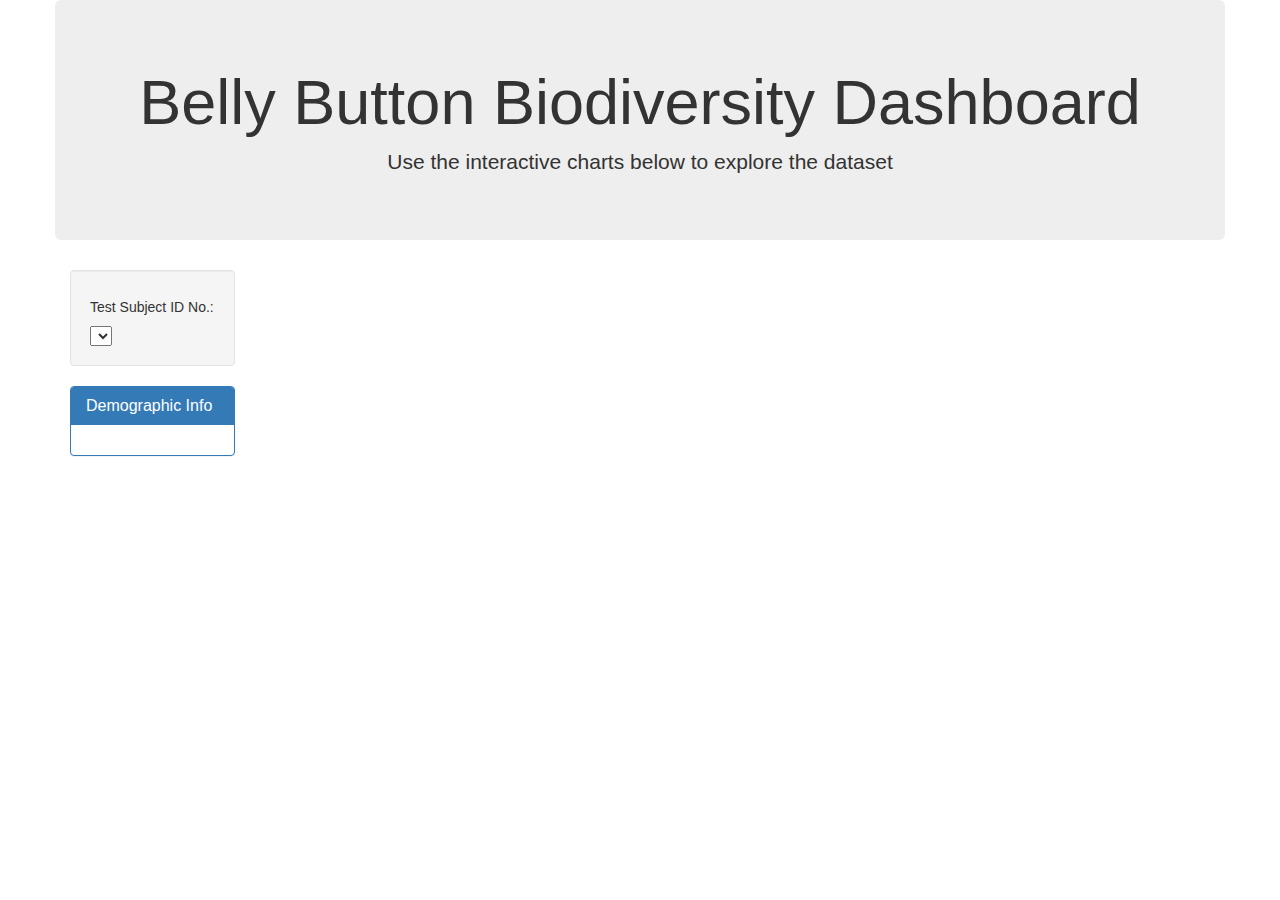
<file: belly-button-challenge/index.html>
<!DOCTYPE html>
<html lang="en">

<head>
  <meta charset="UTF-8">
  <meta name="viewport" content="width=device-width, initial-scale=1.0">
  <meta http-equiv="X-UA-Compatible" content="ie=edge">
  <title>Bellybutton Biodiversity</title>
  <link rel="stylesheet" href="https://maxcdn.bootstrapcdn.com/bootstrap/3.3.7/css/bootstrap.min.css">
</head>

<body>

  <div class="container">
    <div class="row">
      <div class="col-md-12 jumbotron text-center">
        <h1>Belly Button Biodiversity Dashboard</h1>
        <p>Use the interactive charts below to explore the dataset</p>
      </div>
    </div>
    <div class="row">
      <div class="col-md-2">
        <div class="well">
          <h5>Test Subject ID No.:</h5>
          <select id="selDataset" onchange="optionChanged(this.value)"></select>
        </div>
        <div class="panel panel-primary">
          <div class="panel-heading">
            <h3 class="panel-title">Demographic Info</h3>
          </div>
          <div id="sample-metadata" class="panel-body"></div>
        </div>
      </div>
      <div class="col-md-5">
        <div id="bar"></div>
      </div>
      <div class="col-md-5">
        <div id="gauge"></div>
      </div>
    </div>
    <div class="row">
      <div class="col-md-12">
        <div id="bubble"></div>
      </div>
    </div>
  </div>

  <script src="https://d3js.org/d3.v5.min.js"></script>
  <script src="https://cdn.plot.ly/plotly-latest.min.js"></script>
  <script src="./static/js/app.js"></script>
  <!-- <script src="./static/js/bonus.js"></script> -->
  
</body>

</html>
</file>
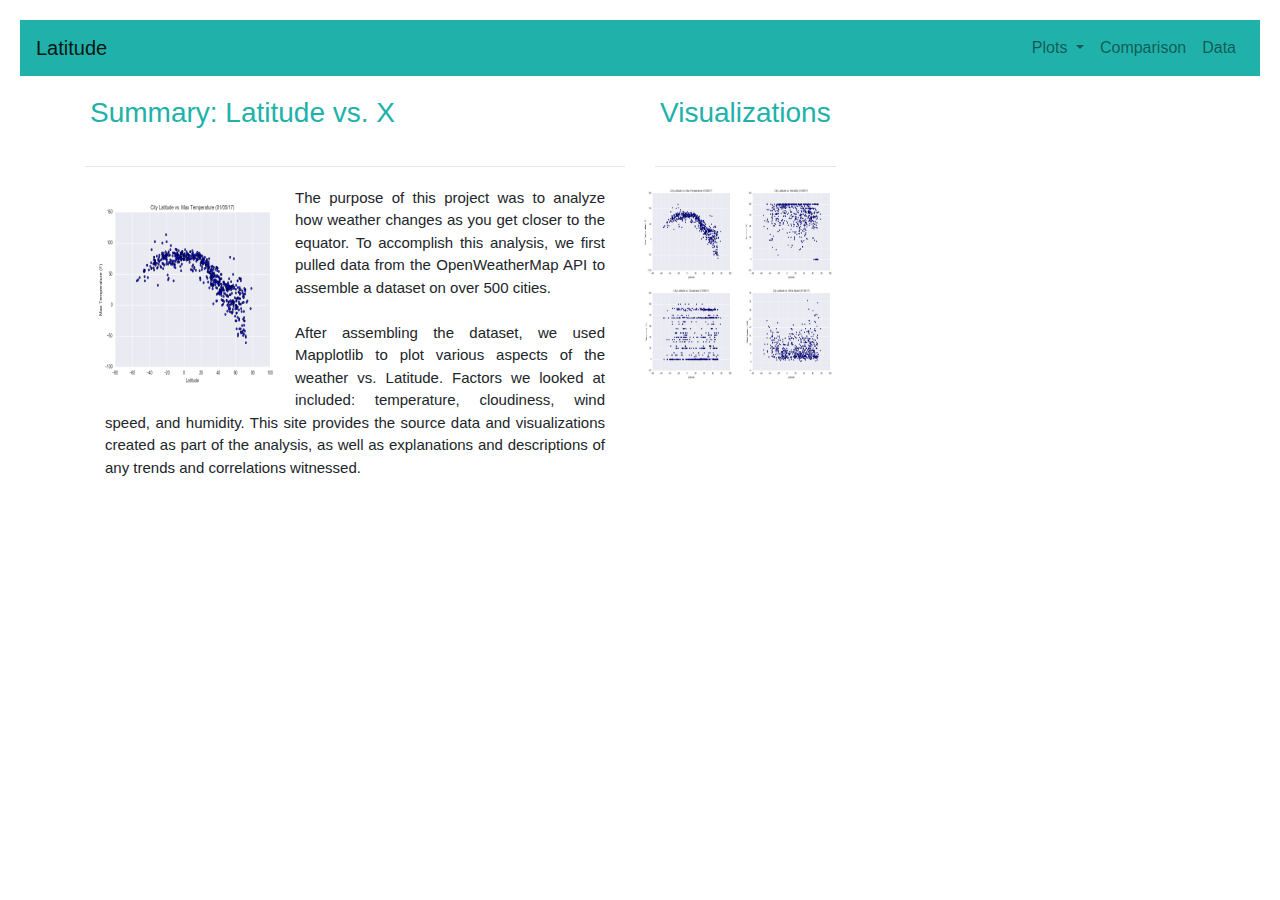
<file: web-design-challenge/index.html>
<!DOCTYPE html>
<html lang="en-us">

<head>

  <meta charset="UTF-8">
  <meta name="viewport" content="width=device-width, initial-scale=1.0">
  <meta http-equiv="X-UA-Compatible" content="ie=edge">

  <title>Bootstrap Visualization Dashboard</title>

  <!-- Boostrap Stylesheet -->
  <link rel="stylesheet" href="https://stackpath.bootstrapcdn.com/bootstrap/4.3.1/css/bootstrap.min.css"
    integrity="sha384-ggOyR0iXCbMQv3Xipma34MD+dH/1fQ784/j6cY/iJTQUOhcWr7x9JvoRxT2MZw1T" crossorigin="anonymous">
  <link rel="stylesheet" href="assets/css/bootstrap.min.css" media="screen">


  <!-- Our own CSS stylesheet -->
  <link rel="stylesheet" href="assets/css/styles.css" media="screen">
</head>

<body class="body-wrap">
  <!-- Start of navbar -->


  <!-- .navbar -->
  <nav class="navbar navbar-expand-md navbar-light">
    <a href="index.html" class="navbar-brand">Latitude</a>
    <button class="navbar-toggler" type="button" data-toggle="collapse" data-target="#navbar">
      <span class="navbar-toggler-icon"></span>
    </button>
    <div class="navbar-collapse collapse justify-content-stretch" id="navbar">
      <ul class="navbar-nav ml-auto">
        <li class="nav-item dropdown">
          <a class="nav-link dropdown-toggle" href="#" id="navbarDropdown" role="button" data-toggle="dropdown"
            aria-haspopup="true" aria-expanded="false">
            Plots
          </a>
          <div class="dropdown-menu" aria-labelledby="navbarDropdown">
            <a class="dropdown-item" href="visualizations/temp.html">Max Temperature</a>
            <a class="dropdown-item" href="visualizations/humidity.html">Humidity</a>
            <a class="dropdown-item" href="visualizations/cloudiness.html">Cloudiness</a>
            <a class="dropdown-item" href="visualizations/wind.html">Wind Speed</a>
          </div>
        </li>
        <li class="nav-item">
          <a class="nav-link" href="comparison.html">Comparison</a>
        </li>
        <li class="nav-item">
          <a class="nav-link" href="data.html">Data</a>
        </li>
      </ul>
    </div>
  </nav>
  <!-- /.navbar -->
  <!-- End of navbar -->

  <!-- Start of container -->
  <div class="container">
    <div class="row">
      <div class="col-md-6">
        <div class="row">
          <h3>Summary: Latitude vs. X</h3>
        </div>
        <div>
          <hr>
        </div>
        <div class="square">
          <div>
            <img class="img-wrap" src="./assets/images/Fig1.png" alt="Max Temperature" width="200" height="200">
          </div>
          <p class="p-wrap">
            The purpose of this project was to analyze how weather changes as you get closer to the equator. To
            accomplish this analysis,
            we first pulled data from the OpenWeatherMap API to assemble a dataset on over 500 cities.<br><br>
            After assembling the dataset, we used Mapplotlib to plot various aspects of the weather vs. Latitude.
            Factors we looked at included:
            temperature, cloudiness, wind speed, and humidity. This site provides the source data and visualizations
            created as part of the
            analysis, as well as explanations and descriptions of any trends and correlations witnessed.
          </p>
        </div>
      </div>
      <div class="col-sm-auto">
        <div class="row">
          <h3>Visualizations</h3>
        </div>
        <div>
          <hr>
        </div>
        <div class="row">
          <div class="col">
            <div class="row">
              <a href="./visualizations/temp.html"><img src="./assets/images/Fig1.png" alt="Max Temperature" width="100"
                height="100"></a>
              <div class="row">
                <div class="col">
                  <a href="./visualizations/humidity.html"><img src="./assets/images/Fig2.png" alt="Humidity" width="100"
                    height="100"></a>
                </div>
              </div>
            </div>

          </div>
        </div>
        <div class="row">
          <div class="col">
            <div class="row">
              <a href="./visualizations/cloudiness.html"><img src="./assets/images/Fig3.png" alt="Cloudiness" width="100"
                  height="100"></a>
              <div class="row">
                <div class="col">
                  <a href="./visualizations/wind.html"><img src="./assets/images/Fig4.png" alt="Wind Speed" width="100"
                      height="100"></a>
                </div>
              </div>
            </div>

          </div>
        </div>
      </div>
    </div>
    <!-- Start of Visualizations imageNav Area -->
    <!-- End of the Visualizations imageNav Area -->
    <!-- End of container -->

    <!-- jQuery CDN -->
    <script src="https://code.jquery.com/jquery-3.3.1.slim.min.js"
      integrity="sha384-q8i/X+965DzO0rT7abK41JStQIAqVgRVzpbzo5smXKp4YfRvH+8abtTE1Pi6jizo"
      crossorigin="anonymous"></script>
    <script src="https://cdn.jsdelivr.net/npm/popper.js@1.14.7/dist/umd/popper.min.js"
      integrity="sha384-UO2eT0CpHqdSJQ6hJty5KVphtPhzWj9WO1clHTMGa3JDZwrnQq4sF86dIHNDz0W1"
      crossorigin="anonymous"></script>
    <script src="https://cdn.jsdelivr.net/npm/bootstrap@4.3.1/dist/js/bootstrap.min.js"
      integrity="sha384-JjSmVgyd0p3pXB1rRibZUAYoIIy6OrQ6VrjIEaFf/nJGzIxFDsf4x0xIM+B07jRM"
      crossorigin="anonymous"></script>
</body>

</html>
</file>
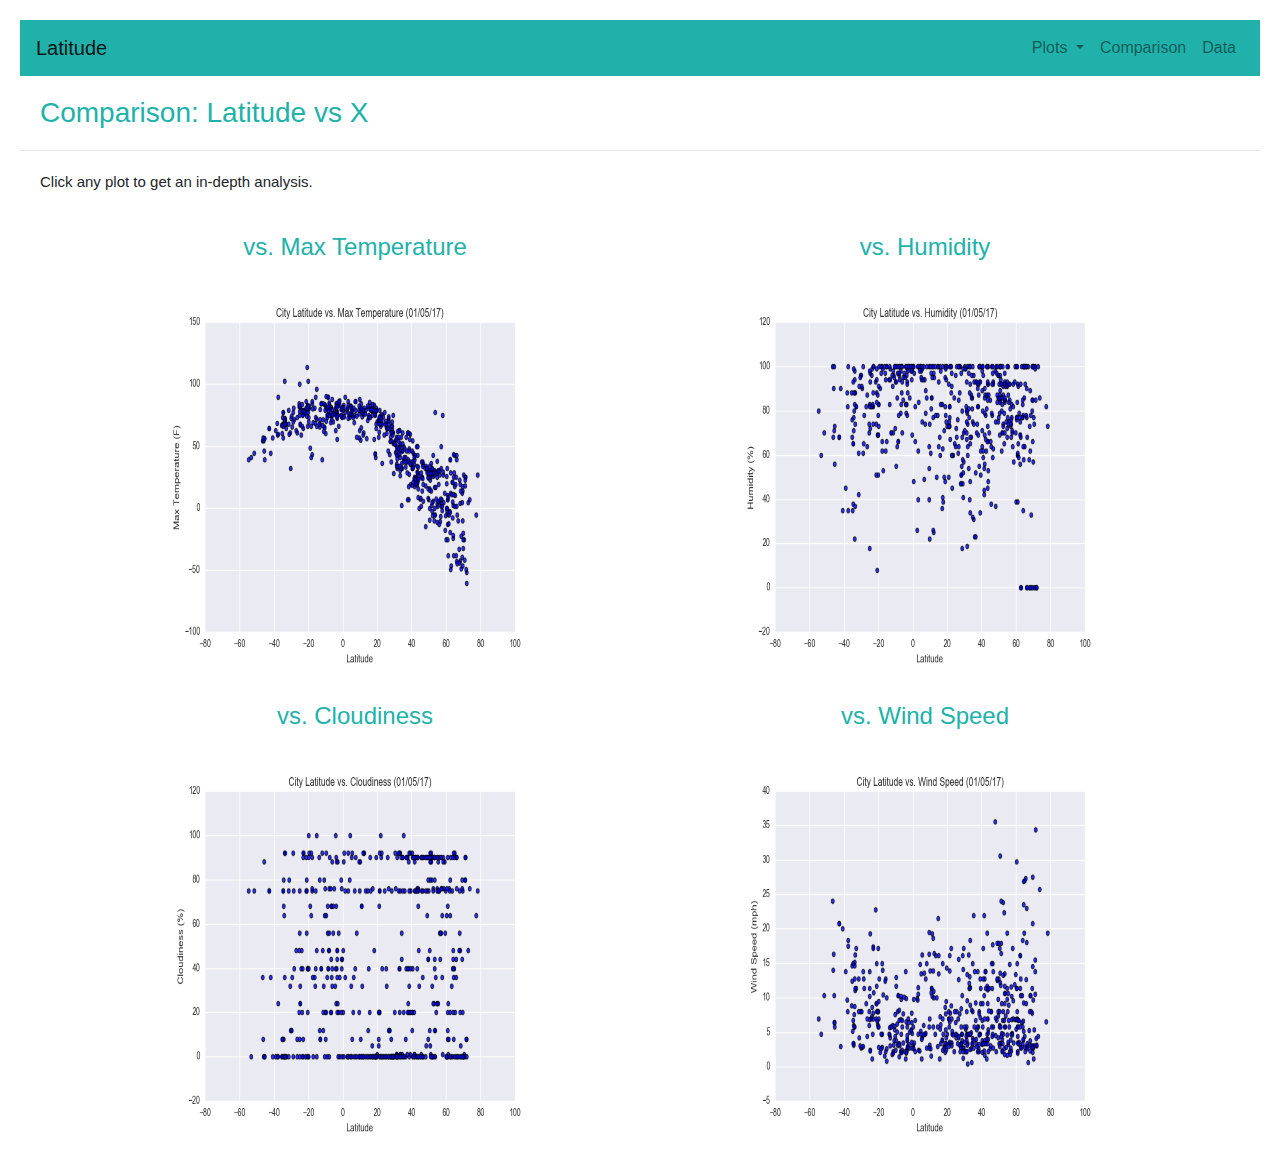
<file: web-design-challenge/comparison.html>
<!DOCTYPE html>
<html lang="en-us">

<head>

  <meta charset="UTF-8">
  <meta name="viewport" content="width=device-width, initial-scale=1.0">
  <meta http-equiv="X-UA-Compatible" content="ie=edge">

  <!-- Add a title here -->

  <!-- Boostrap Stylesheet -->
  <link rel="stylesheet" href="https://stackpath.bootstrapcdn.com/bootstrap/4.3.1/css/bootstrap.min.css"
    integrity="sha384-ggOyR0iXCbMQv3Xipma34MD+dH/1fQ784/j6cY/iJTQUOhcWr7x9JvoRxT2MZw1T" crossorigin="anonymous">
  <link rel="stylesheet" href="assets/css/bootstrap.min.css" media="screen">


  <!-- Our own CSS stylesheet -->
  <link rel="stylesheet" href="assets/css/styles.css" media="screen">

</head>

<body>
  <!-- Start of navbar -->
  <nav class="navbar navbar-expand-md navbar-light">
    <a href="index.html" class="navbar-brand">Latitude</a>
    <button class="navbar-toggler" type="button" data-toggle="collapse" data-target="#navbar">
      <span class="navbar-toggler-icon"></span>
    </button>
    <div class="navbar-collapse collapse justify-content-stretch" id="navbar">
      <ul class="navbar-nav ml-auto">
        <li class="nav-item dropdown">
          <a class="nav-link dropdown-toggle" href="#" id="navbarDropdown" role="button" data-toggle="dropdown"
            aria-haspopup="true" aria-expanded="false">
            Plots
          </a>
          <div class="dropdown-menu" aria-labelledby="navbarDropdown">
            <a class="dropdown-item" href="visualizations/temp.html">Max Temperature</a>
            <a class="dropdown-item" href="visualizations/humidity.html">Humidity</a>
            <a class="dropdown-item" href="visualizations/cloudiness.html">Cloudiness</a>
            <a class="dropdown-item" href="visualizations/wind.html">Wind Speed</a>
          </div>
        </li>
        <li class="nav-item">
          <a class="nav-link" href="comparison.html">Comparison</a>
        </li>
        <li class="nav-item">
          <a class="nav-link" href="data.html">Data</a>
        </li>
      </ul>
    </div>
  </nav>
  <!-- End of navbar -->

  <!-- Start of container -->
  <h3>Comparison: Latitude vs X</h3>
  <hr>
  <p class="p-wrap">Click any plot to get an in-depth analysis.</p>
  <div class="container">
    <div class="row">
      <div class="col-sm-auto col-md-auto col-lg-auto col-center-text img-center">
        <h4>vs. Max Temperature</h4>
        <a href="./visualizations/temp.html"><img src="./assets/images/Fig1.png" alt="Max Temperature" width="400"
            height="400"></a>
      </div>
      <div class="col-sm-auto col-md-auto col-lg-auto col-center-text img-center">
        <h4>vs. Humidity</h4>
        <a href="./visualizations/humidity.html"><img src="./assets/images/Fig2.png" alt="Humidity" width="400"
            height="400"></a>
      </div>
    </div>
    <div class="row">
      <div class="col-sm-auto col-md-auto col-lg-auto col-center-text img-center">
        <h4>vs. Cloudiness</h4>
        <a href="./visualizations/cloudiness.html"><img src="./assets/images/Fig3.png" alt="Cloudiness" width="400"
            height="400"></a>
      </div>
      <div class="col-sm-auto col-md-auto col-lg-auto col-center-text img-center">
        <h4>vs. Wind Speed</h4>
        <a href="./visualizations/wind.html"><img src="./assets/images/Fig4.png" alt="Wind Speed" width="400"
          height="400"></a>
      </div>
    </div>
  </div>
  <!-- End of container -->

  <!-- jQuery CDN -->
  <script src="https://code.jquery.com/jquery-3.3.1.slim.min.js"
    integrity="sha384-q8i/X+965DzO0rT7abK41JStQIAqVgRVzpbzo5smXKp4YfRvH+8abtTE1Pi6jizo"
    crossorigin="anonymous"></script>
  <script src="https://cdn.jsdelivr.net/npm/popper.js@1.14.7/dist/umd/popper.min.js"
    integrity="sha384-UO2eT0CpHqdSJQ6hJty5KVphtPhzWj9WO1clHTMGa3JDZwrnQq4sF86dIHNDz0W1"
    crossorigin="anonymous"></script>
  <script src="https://cdn.jsdelivr.net/npm/bootstrap@4.3.1/dist/js/bootstrap.min.js"
    integrity="sha384-JjSmVgyd0p3pXB1rRibZUAYoIIy6OrQ6VrjIEaFf/nJGzIxFDsf4x0xIM+B07jRM"
    crossorigin="anonymous"></script>
</body>

</html>
</file>
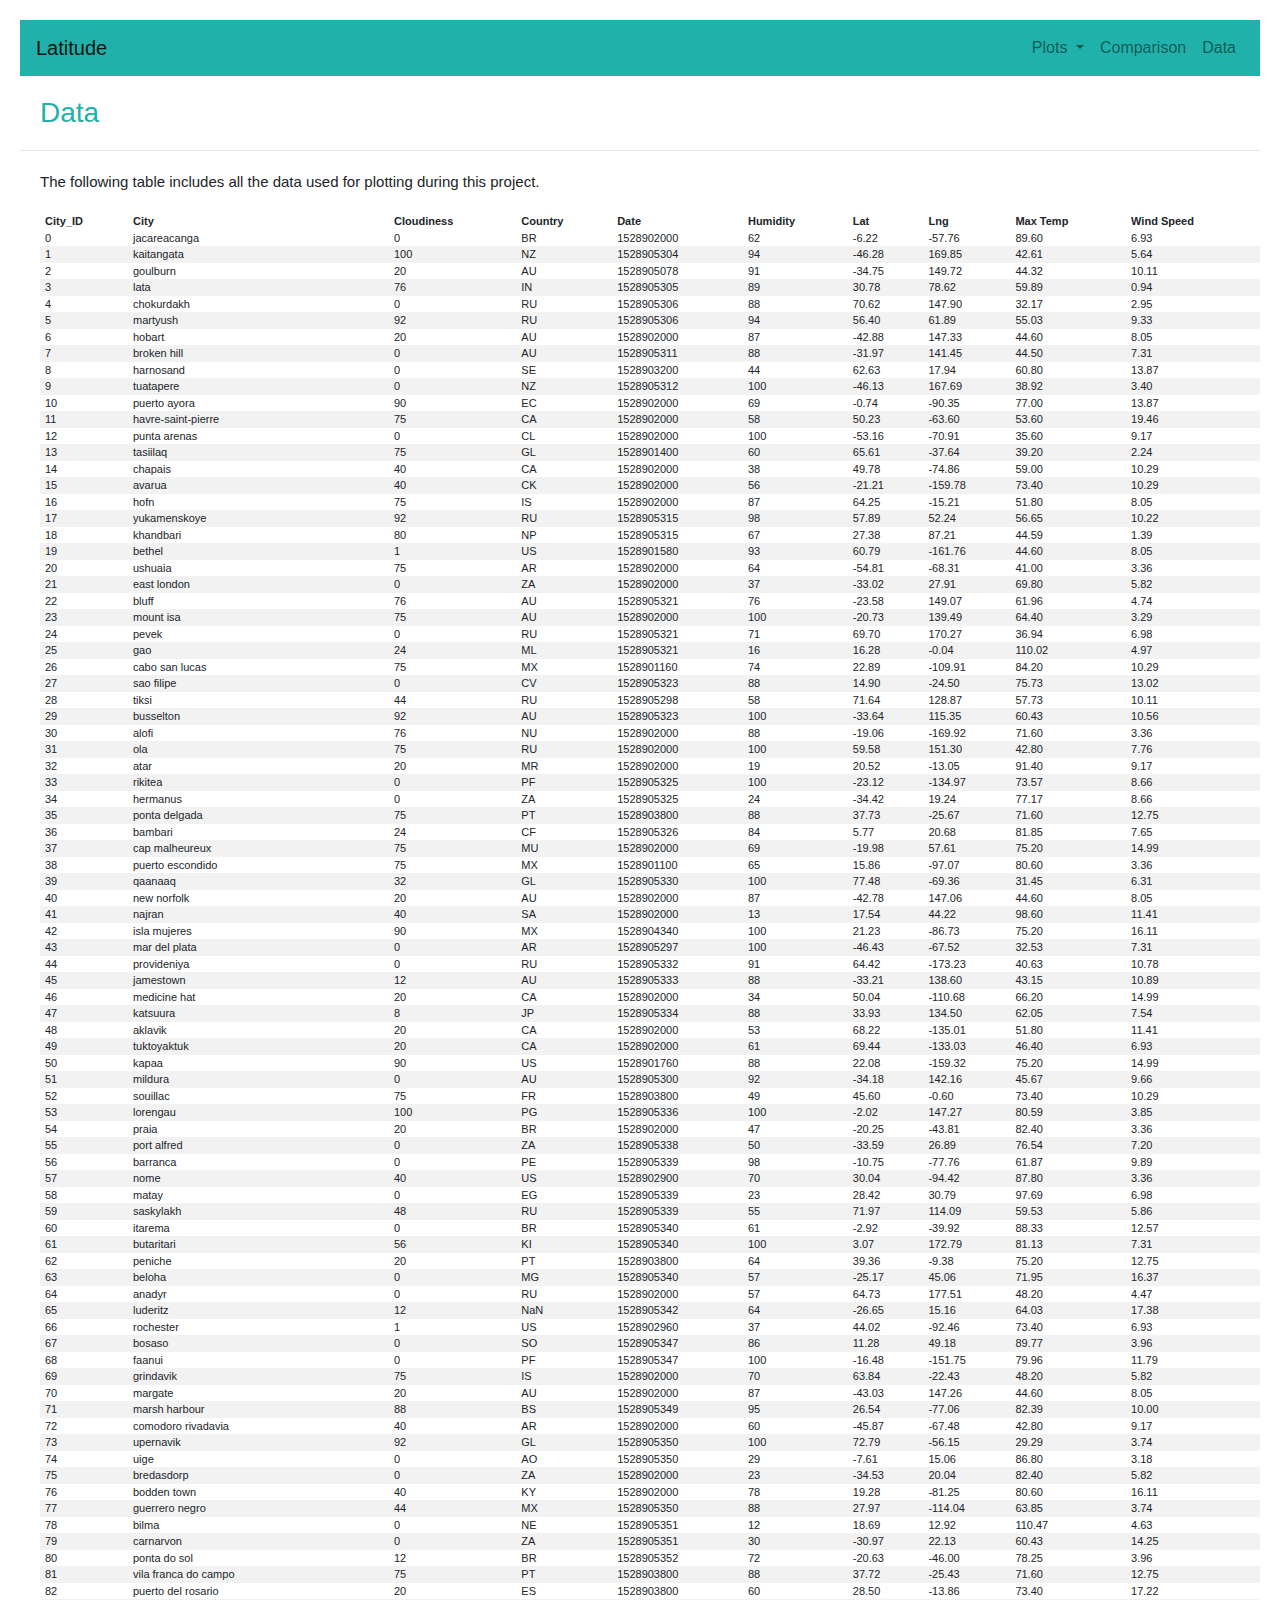
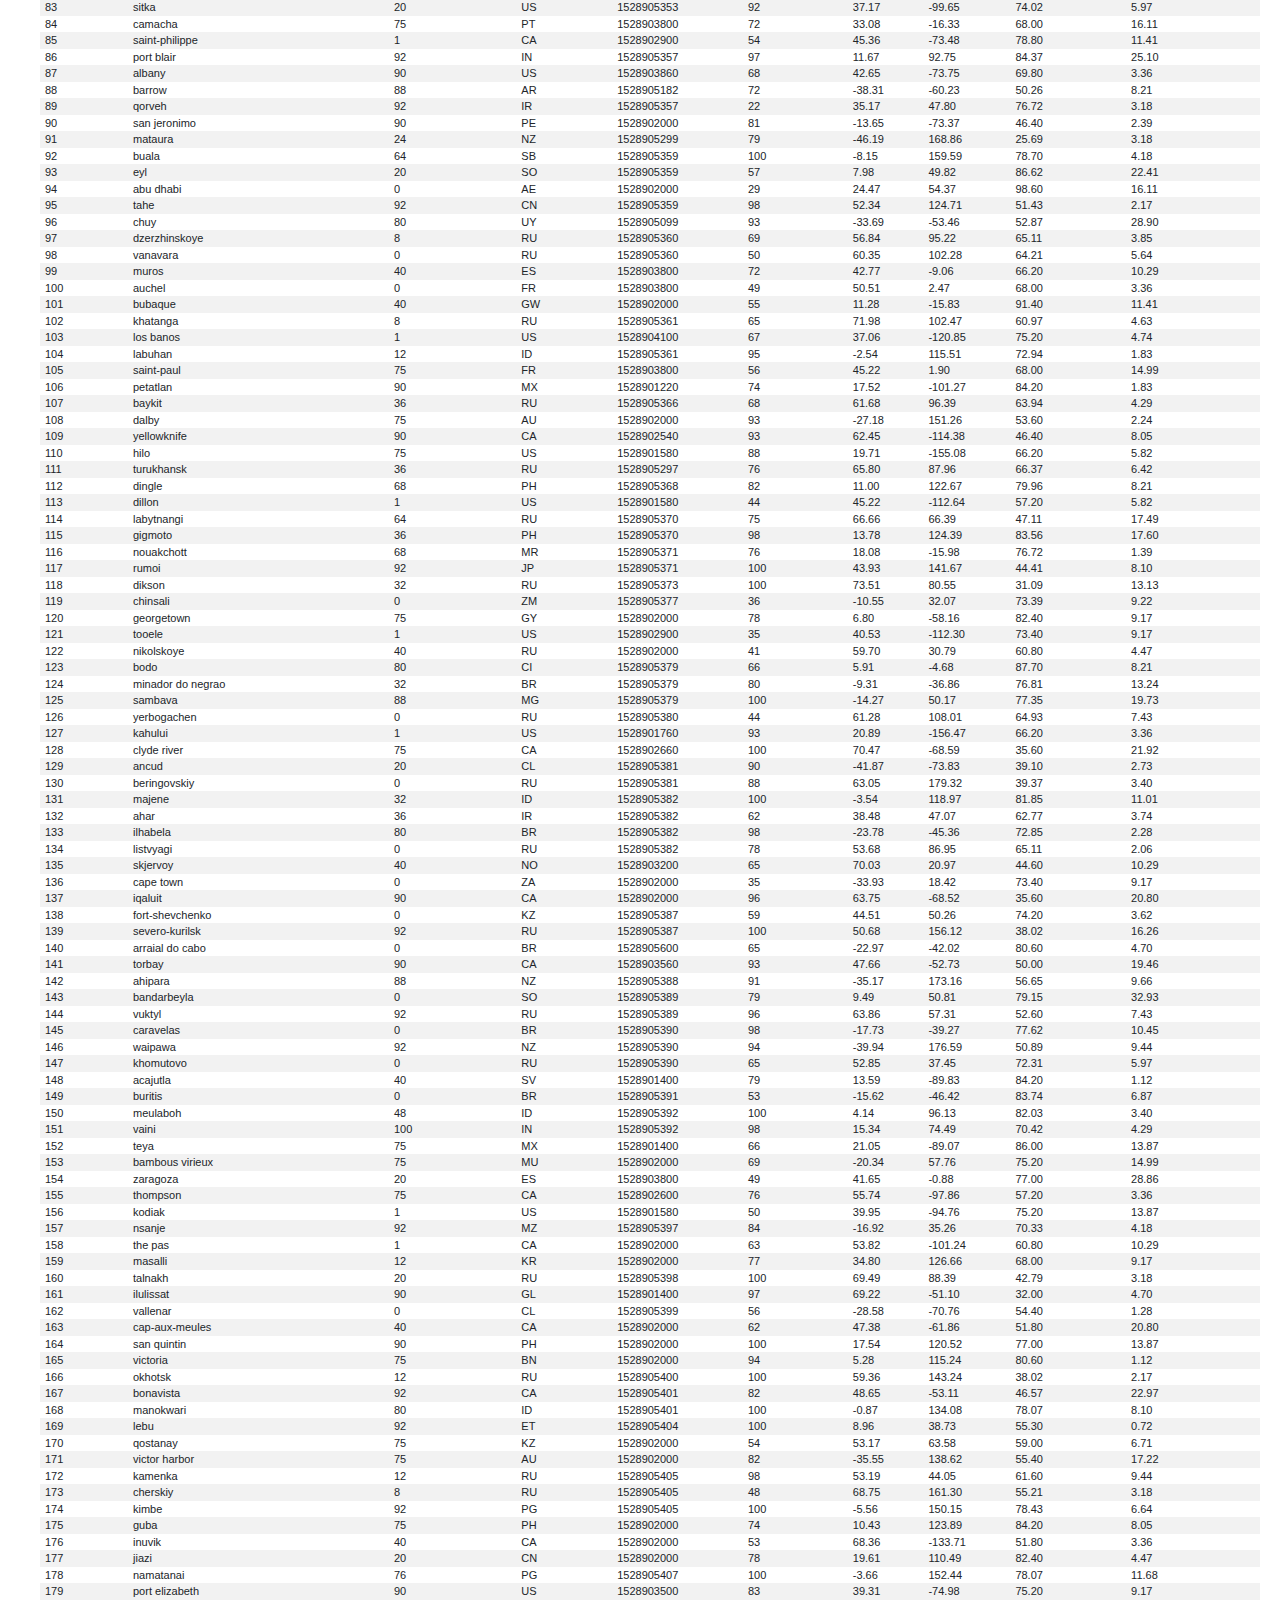
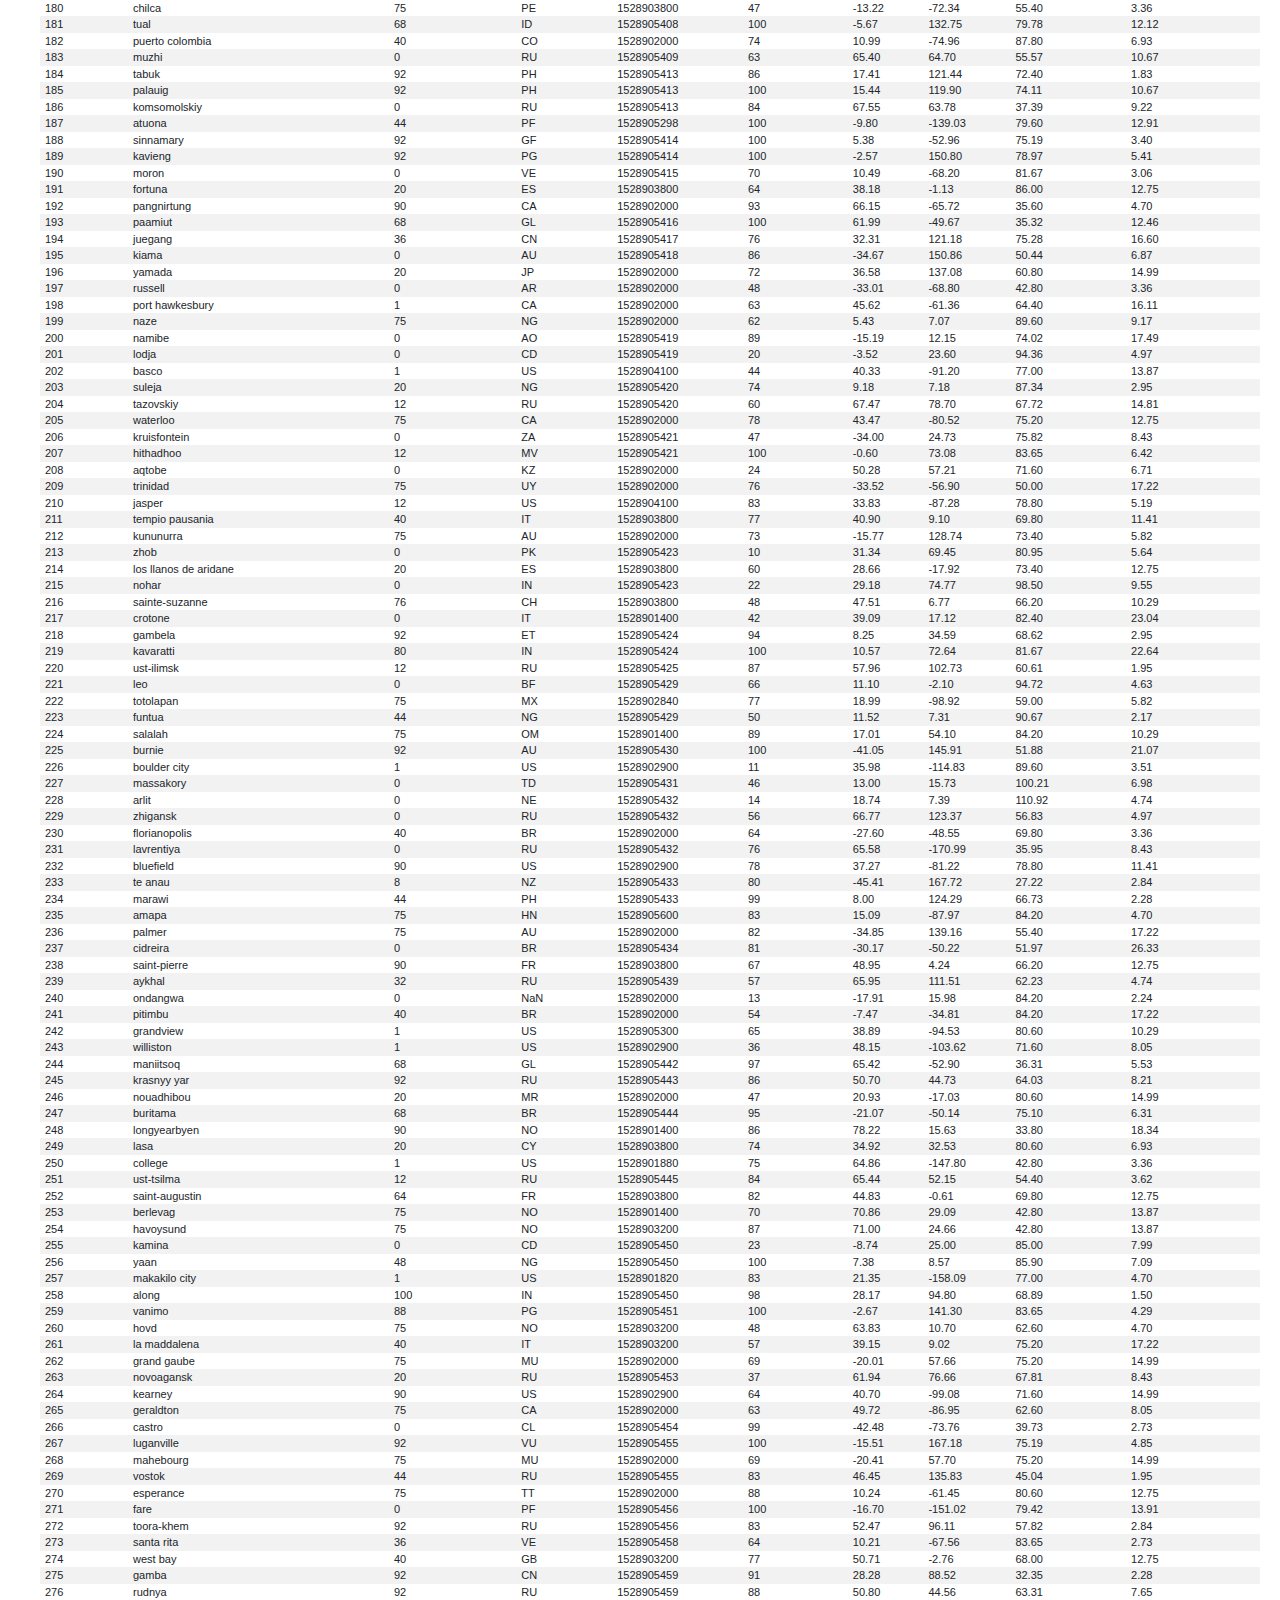
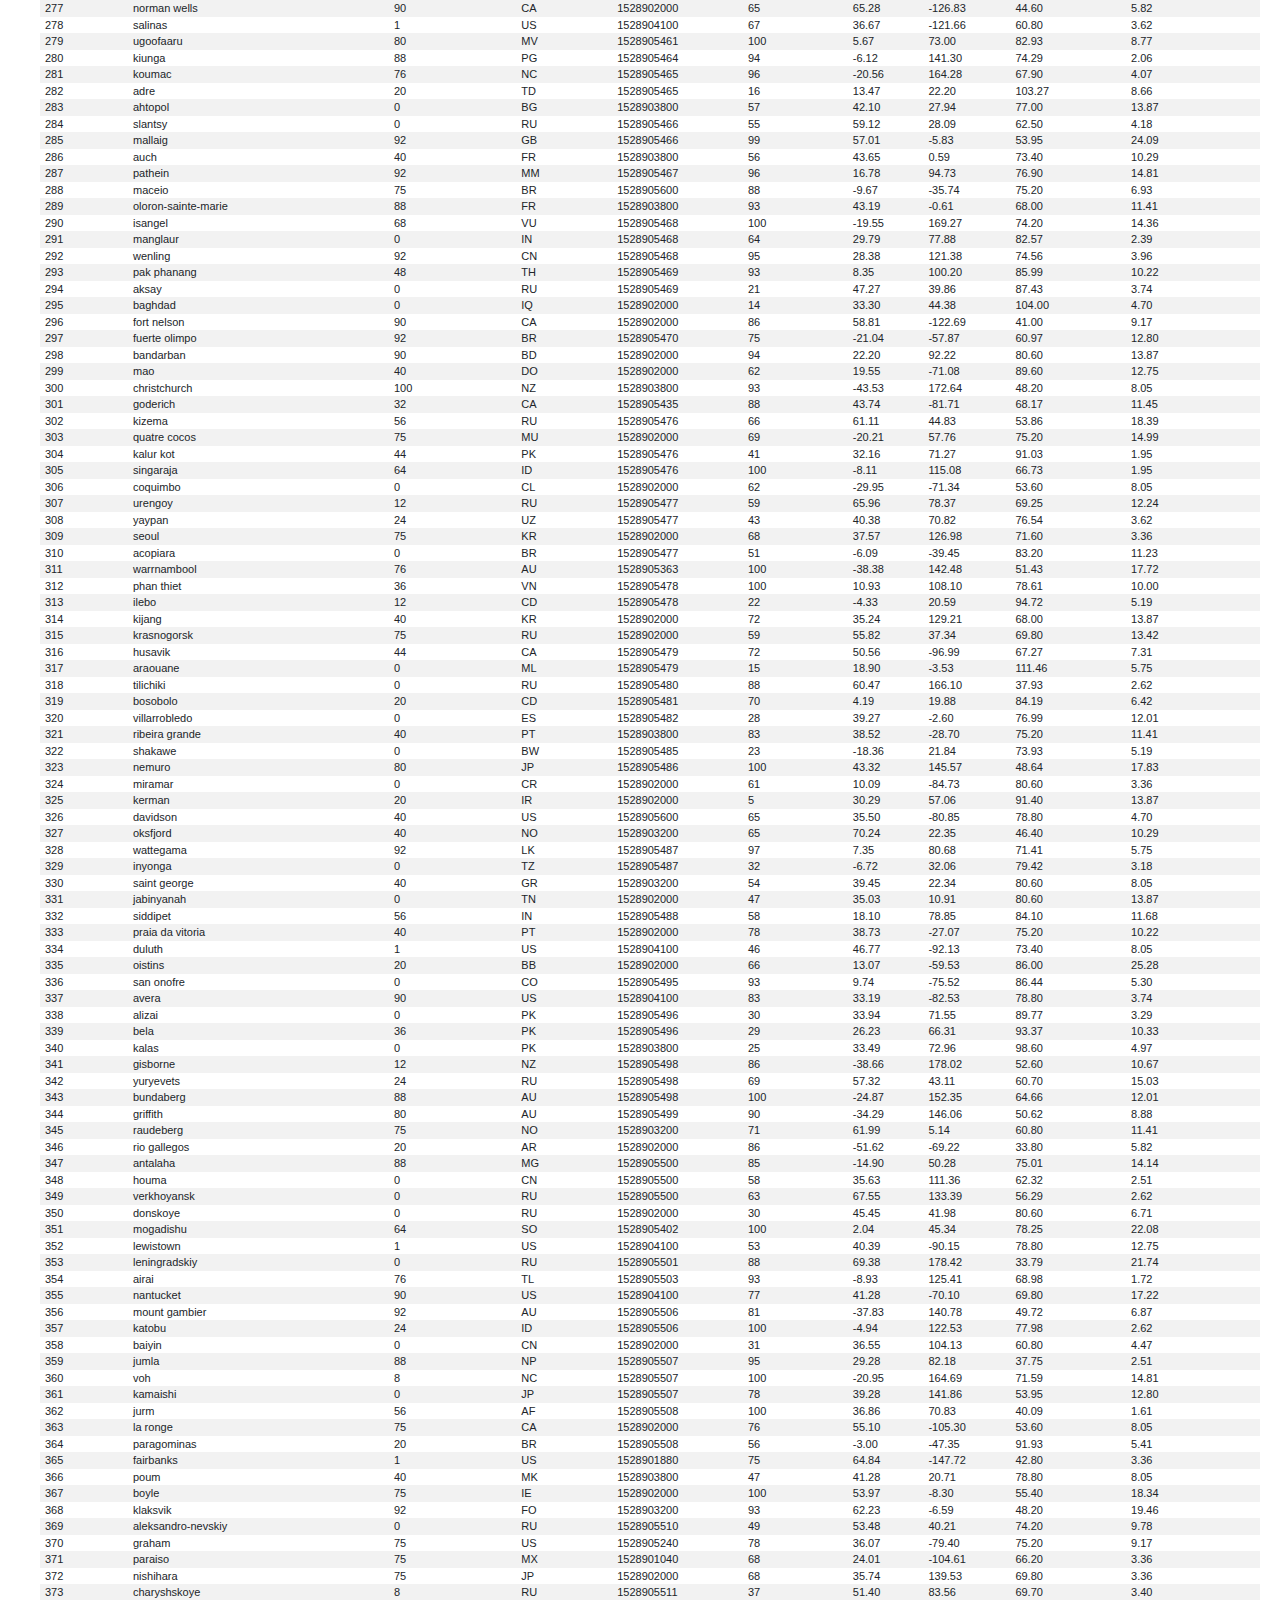
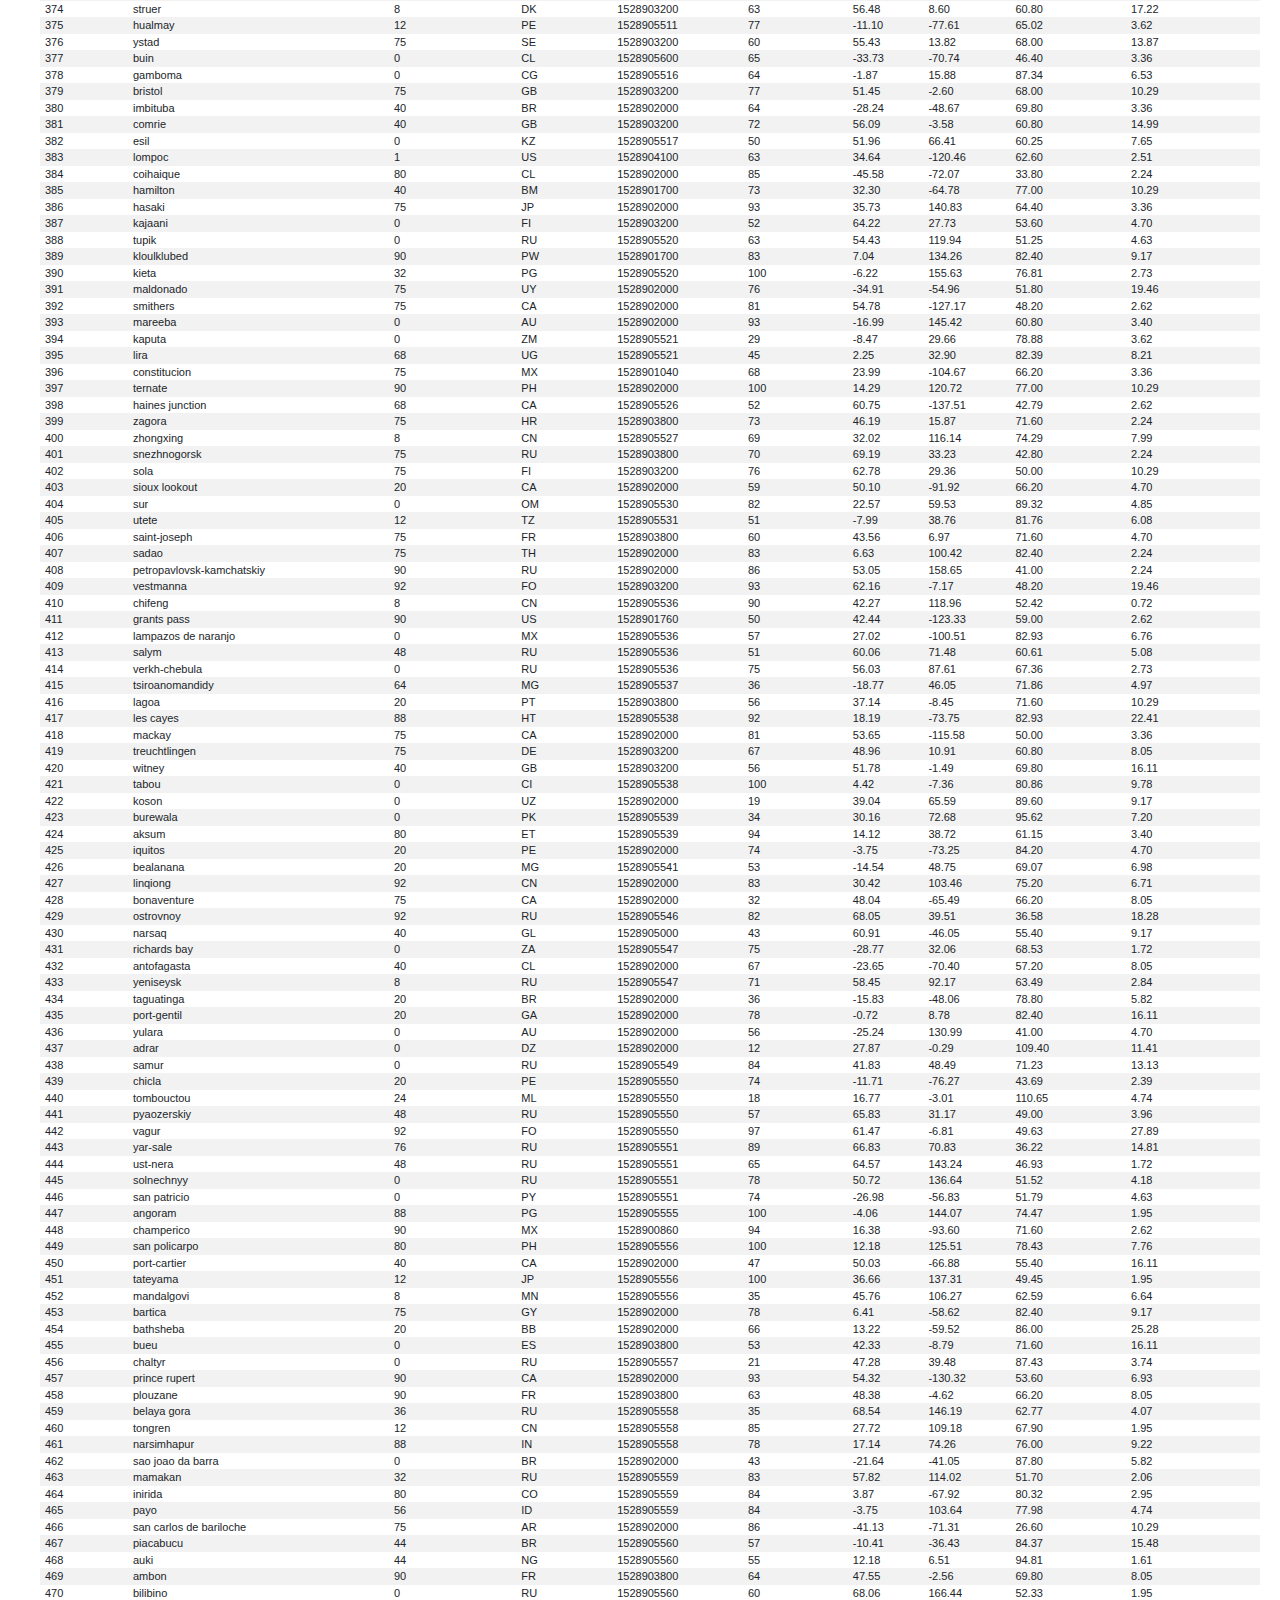
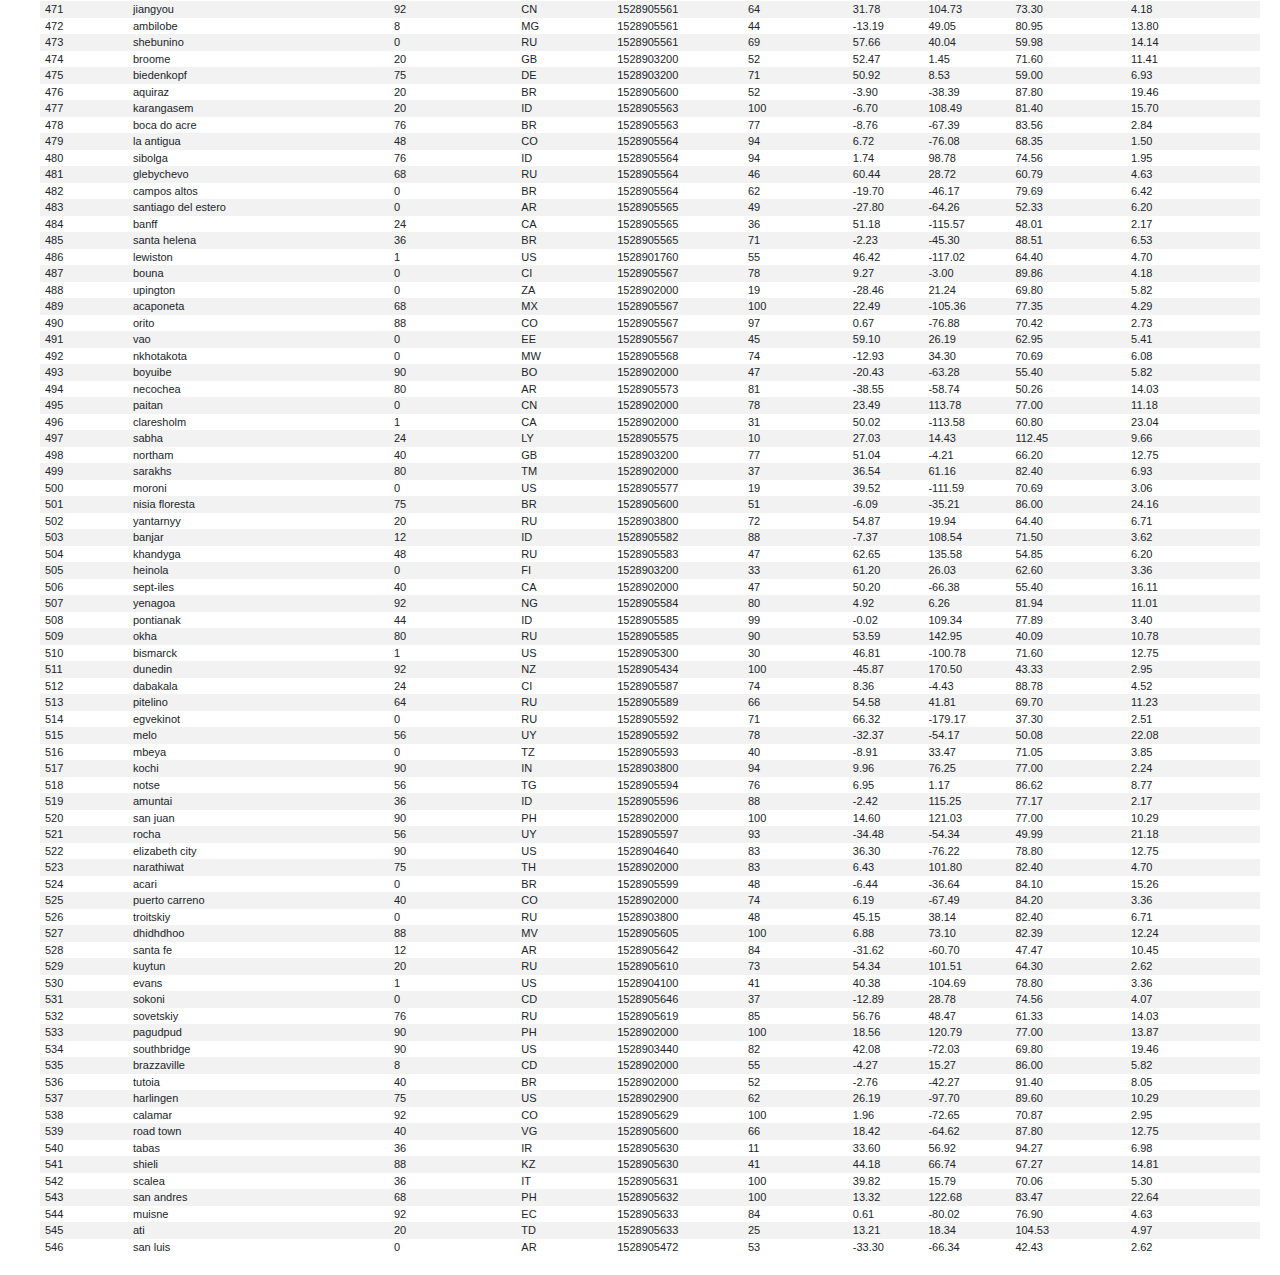
<file: web-design-challenge/data.html>
<!DOCTYPE html>
<html lang="en-us">

<head>

  <meta charset="UTF-8">
  <meta name="viewport" content="width=device-width, initial-scale=1.0">
  <meta http-equiv="X-UA-Compatible" content="ie=edge">

  <!-- Add a title here -->

  <!-- Boostrap Stylesheet -->
  <link rel="stylesheet" href="https://stackpath.bootstrapcdn.com/bootstrap/4.3.1/css/bootstrap.min.css"
    integrity="sha384-ggOyR0iXCbMQv3Xipma34MD+dH/1fQ784/j6cY/iJTQUOhcWr7x9JvoRxT2MZw1T" crossorigin="anonymous">
  <link rel="stylesheet" href="assets/css/bootstrap.min.css" media="screen">


  <!-- Our own CSS stylesheet -->
  <link rel="stylesheet" href="assets/css/styles.css" media="screen">

</head>

<body>
  <!-- Start of navbar -->
  <nav class="navbar navbar-expand-md navbar-light">
    <a href="index.html" class="navbar-brand">Latitude</a>
    <button class="navbar-toggler" type="button" data-toggle="collapse" data-target="#navbar">
      <span class="navbar-toggler-icon"></span>
    </button>
    <div class="navbar-collapse collapse justify-content-stretch" id="navbar">
      <ul class="navbar-nav ml-auto">
        <li class="nav-item dropdown">
          <a class="nav-link dropdown-toggle" href="#" id="navbarDropdown" role="button" data-toggle="dropdown"
            aria-haspopup="true" aria-expanded="false">
            Plots
          </a>
          <div class="dropdown-menu" aria-labelledby="navbarDropdown">
            <a class="dropdown-item" href="visualizations/temp.html">Max Temperature</a>
            <a class="dropdown-item" href="visualizations/humidity.html">Humidity</a>
            <a class="dropdown-item" href="visualizations/cloudiness.html">Cloudiness</a>
            <a class="dropdown-item" href="visualizations/wind.html">Wind Speed</a>
          </div>
        </li>
        <li class="nav-item">
          <a class="nav-link" href="comparison.html">Comparison</a>
        </li>
        <li class="nav-item">
          <a class="nav-link" href="data.html">Data</a>
        </li>
      </ul>
    </div>
  </nav>
  <!-- End of navbar -->

  <!-- Start of container -->
  <h3>Data</h3>
  <hr>
  <p class="p-wrap">The following table includes all the data used for plotting during this project.</p>
  <div class="div-table">
    <table border="0">
      <thead>
        <tr>
          <th>City_ID</th>
          <th>City</th>
          <th>Cloudiness</th>
          <th>Country</th>
          <th>Date</th>
          <th>Humidity</th>
          <th>Lat</th>
          <th>Lng</th>
          <th>Max Temp</th>
          <th>Wind Speed</th>
        </tr>
      </thead>
      <tbody>
        <tr>
          <td>0</td>
          <td>jacareacanga</td>
          <td>0</td>
          <td>BR</td>
          <td>1528902000</td>
          <td>62</td>
          <td>-6.22</td>
          <td>-57.76</td>
          <td>89.60</td>
          <td>6.93</td>
        </tr>
        <tr>
          <td>1</td>
          <td>kaitangata</td>
          <td>100</td>
          <td>NZ</td>
          <td>1528905304</td>
          <td>94</td>
          <td>-46.28</td>
          <td>169.85</td>
          <td>42.61</td>
          <td>5.64</td>
        </tr>
        <tr>
          <td>2</td>
          <td>goulburn</td>
          <td>20</td>
          <td>AU</td>
          <td>1528905078</td>
          <td>91</td>
          <td>-34.75</td>
          <td>149.72</td>
          <td>44.32</td>
          <td>10.11</td>
        </tr>
        <tr>
          <td>3</td>
          <td>lata</td>
          <td>76</td>
          <td>IN</td>
          <td>1528905305</td>
          <td>89</td>
          <td>30.78</td>
          <td>78.62</td>
          <td>59.89</td>
          <td>0.94</td>
        </tr>
        <tr>
          <td>4</td>
          <td>chokurdakh</td>
          <td>0</td>
          <td>RU</td>
          <td>1528905306</td>
          <td>88</td>
          <td>70.62</td>
          <td>147.90</td>
          <td>32.17</td>
          <td>2.95</td>
        </tr>
        <tr>
          <td>5</td>
          <td>martyush</td>
          <td>92</td>
          <td>RU</td>
          <td>1528905306</td>
          <td>94</td>
          <td>56.40</td>
          <td>61.89</td>
          <td>55.03</td>
          <td>9.33</td>
        </tr>
        <tr>
          <td>6</td>
          <td>hobart</td>
          <td>20</td>
          <td>AU</td>
          <td>1528902000</td>
          <td>87</td>
          <td>-42.88</td>
          <td>147.33</td>
          <td>44.60</td>
          <td>8.05</td>
        </tr>
        <tr>
          <td>7</td>
          <td>broken hill</td>
          <td>0</td>
          <td>AU</td>
          <td>1528905311</td>
          <td>88</td>
          <td>-31.97</td>
          <td>141.45</td>
          <td>44.50</td>
          <td>7.31</td>
        </tr>
        <tr>
          <td>8</td>
          <td>harnosand</td>
          <td>0</td>
          <td>SE</td>
          <td>1528903200</td>
          <td>44</td>
          <td>62.63</td>
          <td>17.94</td>
          <td>60.80</td>
          <td>13.87</td>
        </tr>
        <tr>
          <td>9</td>
          <td>tuatapere</td>
          <td>0</td>
          <td>NZ</td>
          <td>1528905312</td>
          <td>100</td>
          <td>-46.13</td>
          <td>167.69</td>
          <td>38.92</td>
          <td>3.40</td>
        </tr>
        <tr>
          <td>10</td>
          <td>puerto ayora</td>
          <td>90</td>
          <td>EC</td>
          <td>1528902000</td>
          <td>69</td>
          <td>-0.74</td>
          <td>-90.35</td>
          <td>77.00</td>
          <td>13.87</td>
        </tr>
        <tr>
          <td>11</td>
          <td>havre-saint-pierre</td>
          <td>75</td>
          <td>CA</td>
          <td>1528902000</td>
          <td>58</td>
          <td>50.23</td>
          <td>-63.60</td>
          <td>53.60</td>
          <td>19.46</td>
        </tr>
        <tr>
          <td>12</td>
          <td>punta arenas</td>
          <td>0</td>
          <td>CL</td>
          <td>1528902000</td>
          <td>100</td>
          <td>-53.16</td>
          <td>-70.91</td>
          <td>35.60</td>
          <td>9.17</td>
        </tr>
        <tr>
          <td>13</td>
          <td>tasiilaq</td>
          <td>75</td>
          <td>GL</td>
          <td>1528901400</td>
          <td>60</td>
          <td>65.61</td>
          <td>-37.64</td>
          <td>39.20</td>
          <td>2.24</td>
        </tr>
        <tr>
          <td>14</td>
          <td>chapais</td>
          <td>40</td>
          <td>CA</td>
          <td>1528902000</td>
          <td>38</td>
          <td>49.78</td>
          <td>-74.86</td>
          <td>59.00</td>
          <td>10.29</td>
        </tr>
        <tr>
          <td>15</td>
          <td>avarua</td>
          <td>40</td>
          <td>CK</td>
          <td>1528902000</td>
          <td>56</td>
          <td>-21.21</td>
          <td>-159.78</td>
          <td>73.40</td>
          <td>10.29</td>
        </tr>
        <tr>
          <td>16</td>
          <td>hofn</td>
          <td>75</td>
          <td>IS</td>
          <td>1528902000</td>
          <td>87</td>
          <td>64.25</td>
          <td>-15.21</td>
          <td>51.80</td>
          <td>8.05</td>
        </tr>
        <tr>
          <td>17</td>
          <td>yukamenskoye</td>
          <td>92</td>
          <td>RU</td>
          <td>1528905315</td>
          <td>98</td>
          <td>57.89</td>
          <td>52.24</td>
          <td>56.65</td>
          <td>10.22</td>
        </tr>
        <tr>
          <td>18</td>
          <td>khandbari</td>
          <td>80</td>
          <td>NP</td>
          <td>1528905315</td>
          <td>67</td>
          <td>27.38</td>
          <td>87.21</td>
          <td>44.59</td>
          <td>1.39</td>
        </tr>
        <tr>
          <td>19</td>
          <td>bethel</td>
          <td>1</td>
          <td>US</td>
          <td>1528901580</td>
          <td>93</td>
          <td>60.79</td>
          <td>-161.76</td>
          <td>44.60</td>
          <td>8.05</td>
        </tr>
        <tr>
          <td>20</td>
          <td>ushuaia</td>
          <td>75</td>
          <td>AR</td>
          <td>1528902000</td>
          <td>64</td>
          <td>-54.81</td>
          <td>-68.31</td>
          <td>41.00</td>
          <td>3.36</td>
        </tr>
        <tr>
          <td>21</td>
          <td>east london</td>
          <td>0</td>
          <td>ZA</td>
          <td>1528902000</td>
          <td>37</td>
          <td>-33.02</td>
          <td>27.91</td>
          <td>69.80</td>
          <td>5.82</td>
        </tr>
        <tr>
          <td>22</td>
          <td>bluff</td>
          <td>76</td>
          <td>AU</td>
          <td>1528905321</td>
          <td>76</td>
          <td>-23.58</td>
          <td>149.07</td>
          <td>61.96</td>
          <td>4.74</td>
        </tr>
        <tr>
          <td>23</td>
          <td>mount isa</td>
          <td>75</td>
          <td>AU</td>
          <td>1528902000</td>
          <td>100</td>
          <td>-20.73</td>
          <td>139.49</td>
          <td>64.40</td>
          <td>3.29</td>
        </tr>
        <tr>
          <td>24</td>
          <td>pevek</td>
          <td>0</td>
          <td>RU</td>
          <td>1528905321</td>
          <td>71</td>
          <td>69.70</td>
          <td>170.27</td>
          <td>36.94</td>
          <td>6.98</td>
        </tr>
        <tr>
          <td>25</td>
          <td>gao</td>
          <td>24</td>
          <td>ML</td>
          <td>1528905321</td>
          <td>16</td>
          <td>16.28</td>
          <td>-0.04</td>
          <td>110.02</td>
          <td>4.97</td>
        </tr>
        <tr>
          <td>26</td>
          <td>cabo san lucas</td>
          <td>75</td>
          <td>MX</td>
          <td>1528901160</td>
          <td>74</td>
          <td>22.89</td>
          <td>-109.91</td>
          <td>84.20</td>
          <td>10.29</td>
        </tr>
        <tr>
          <td>27</td>
          <td>sao filipe</td>
          <td>0</td>
          <td>CV</td>
          <td>1528905323</td>
          <td>88</td>
          <td>14.90</td>
          <td>-24.50</td>
          <td>75.73</td>
          <td>13.02</td>
        </tr>
        <tr>
          <td>28</td>
          <td>tiksi</td>
          <td>44</td>
          <td>RU</td>
          <td>1528905298</td>
          <td>58</td>
          <td>71.64</td>
          <td>128.87</td>
          <td>57.73</td>
          <td>10.11</td>
        </tr>
        <tr>
          <td>29</td>
          <td>busselton</td>
          <td>92</td>
          <td>AU</td>
          <td>1528905323</td>
          <td>100</td>
          <td>-33.64</td>
          <td>115.35</td>
          <td>60.43</td>
          <td>10.56</td>
        </tr>
        <tr>
          <td>30</td>
          <td>alofi</td>
          <td>76</td>
          <td>NU</td>
          <td>1528902000</td>
          <td>88</td>
          <td>-19.06</td>
          <td>-169.92</td>
          <td>71.60</td>
          <td>3.36</td>
        </tr>
        <tr>
          <td>31</td>
          <td>ola</td>
          <td>75</td>
          <td>RU</td>
          <td>1528902000</td>
          <td>100</td>
          <td>59.58</td>
          <td>151.30</td>
          <td>42.80</td>
          <td>7.76</td>
        </tr>
        <tr>
          <td>32</td>
          <td>atar</td>
          <td>20</td>
          <td>MR</td>
          <td>1528902000</td>
          <td>19</td>
          <td>20.52</td>
          <td>-13.05</td>
          <td>91.40</td>
          <td>9.17</td>
        </tr>
        <tr>
          <td>33</td>
          <td>rikitea</td>
          <td>0</td>
          <td>PF</td>
          <td>1528905325</td>
          <td>100</td>
          <td>-23.12</td>
          <td>-134.97</td>
          <td>73.57</td>
          <td>8.66</td>
        </tr>
        <tr>
          <td>34</td>
          <td>hermanus</td>
          <td>0</td>
          <td>ZA</td>
          <td>1528905325</td>
          <td>24</td>
          <td>-34.42</td>
          <td>19.24</td>
          <td>77.17</td>
          <td>8.66</td>
        </tr>
        <tr>
          <td>35</td>
          <td>ponta delgada</td>
          <td>75</td>
          <td>PT</td>
          <td>1528903800</td>
          <td>88</td>
          <td>37.73</td>
          <td>-25.67</td>
          <td>71.60</td>
          <td>12.75</td>
        </tr>
        <tr>
          <td>36</td>
          <td>bambari</td>
          <td>24</td>
          <td>CF</td>
          <td>1528905326</td>
          <td>84</td>
          <td>5.77</td>
          <td>20.68</td>
          <td>81.85</td>
          <td>7.65</td>
        </tr>
        <tr>
          <td>37</td>
          <td>cap malheureux</td>
          <td>75</td>
          <td>MU</td>
          <td>1528902000</td>
          <td>69</td>
          <td>-19.98</td>
          <td>57.61</td>
          <td>75.20</td>
          <td>14.99</td>
        </tr>
        <tr>
          <td>38</td>
          <td>puerto escondido</td>
          <td>75</td>
          <td>MX</td>
          <td>1528901100</td>
          <td>65</td>
          <td>15.86</td>
          <td>-97.07</td>
          <td>80.60</td>
          <td>3.36</td>
        </tr>
        <tr>
          <td>39</td>
          <td>qaanaaq</td>
          <td>32</td>
          <td>GL</td>
          <td>1528905330</td>
          <td>100</td>
          <td>77.48</td>
          <td>-69.36</td>
          <td>31.45</td>
          <td>6.31</td>
        </tr>
        <tr>
          <td>40</td>
          <td>new norfolk</td>
          <td>20</td>
          <td>AU</td>
          <td>1528902000</td>
          <td>87</td>
          <td>-42.78</td>
          <td>147.06</td>
          <td>44.60</td>
          <td>8.05</td>
        </tr>
        <tr>
          <td>41</td>
          <td>najran</td>
          <td>40</td>
          <td>SA</td>
          <td>1528902000</td>
          <td>13</td>
          <td>17.54</td>
          <td>44.22</td>
          <td>98.60</td>
          <td>11.41</td>
        </tr>
        <tr>
          <td>42</td>
          <td>isla mujeres</td>
          <td>90</td>
          <td>MX</td>
          <td>1528904340</td>
          <td>100</td>
          <td>21.23</td>
          <td>-86.73</td>
          <td>75.20</td>
          <td>16.11</td>
        </tr>
        <tr>
          <td>43</td>
          <td>mar del plata</td>
          <td>0</td>
          <td>AR</td>
          <td>1528905297</td>
          <td>100</td>
          <td>-46.43</td>
          <td>-67.52</td>
          <td>32.53</td>
          <td>7.31</td>
        </tr>
        <tr>
          <td>44</td>
          <td>provideniya</td>
          <td>0</td>
          <td>RU</td>
          <td>1528905332</td>
          <td>91</td>
          <td>64.42</td>
          <td>-173.23</td>
          <td>40.63</td>
          <td>10.78</td>
        </tr>
        <tr>
          <td>45</td>
          <td>jamestown</td>
          <td>12</td>
          <td>AU</td>
          <td>1528905333</td>
          <td>88</td>
          <td>-33.21</td>
          <td>138.60</td>
          <td>43.15</td>
          <td>10.89</td>
        </tr>
        <tr>
          <td>46</td>
          <td>medicine hat</td>
          <td>20</td>
          <td>CA</td>
          <td>1528902000</td>
          <td>34</td>
          <td>50.04</td>
          <td>-110.68</td>
          <td>66.20</td>
          <td>14.99</td>
        </tr>
        <tr>
          <td>47</td>
          <td>katsuura</td>
          <td>8</td>
          <td>JP</td>
          <td>1528905334</td>
          <td>88</td>
          <td>33.93</td>
          <td>134.50</td>
          <td>62.05</td>
          <td>7.54</td>
        </tr>
        <tr>
          <td>48</td>
          <td>aklavik</td>
          <td>20</td>
          <td>CA</td>
          <td>1528902000</td>
          <td>53</td>
          <td>68.22</td>
          <td>-135.01</td>
          <td>51.80</td>
          <td>11.41</td>
        </tr>
        <tr>
          <td>49</td>
          <td>tuktoyaktuk</td>
          <td>20</td>
          <td>CA</td>
          <td>1528902000</td>
          <td>61</td>
          <td>69.44</td>
          <td>-133.03</td>
          <td>46.40</td>
          <td>6.93</td>
        </tr>
        <tr>
          <td>50</td>
          <td>kapaa</td>
          <td>90</td>
          <td>US</td>
          <td>1528901760</td>
          <td>88</td>
          <td>22.08</td>
          <td>-159.32</td>
          <td>75.20</td>
          <td>14.99</td>
        </tr>
        <tr>
          <td>51</td>
          <td>mildura</td>
          <td>0</td>
          <td>AU</td>
          <td>1528905300</td>
          <td>92</td>
          <td>-34.18</td>
          <td>142.16</td>
          <td>45.67</td>
          <td>9.66</td>
        </tr>
        <tr>
          <td>52</td>
          <td>souillac</td>
          <td>75</td>
          <td>FR</td>
          <td>1528903800</td>
          <td>49</td>
          <td>45.60</td>
          <td>-0.60</td>
          <td>73.40</td>
          <td>10.29</td>
        </tr>
        <tr>
          <td>53</td>
          <td>lorengau</td>
          <td>100</td>
          <td>PG</td>
          <td>1528905336</td>
          <td>100</td>
          <td>-2.02</td>
          <td>147.27</td>
          <td>80.59</td>
          <td>3.85</td>
        </tr>
        <tr>
          <td>54</td>
          <td>praia</td>
          <td>20</td>
          <td>BR</td>
          <td>1528902000</td>
          <td>47</td>
          <td>-20.25</td>
          <td>-43.81</td>
          <td>82.40</td>
          <td>3.36</td>
        </tr>
        <tr>
          <td>55</td>
          <td>port alfred</td>
          <td>0</td>
          <td>ZA</td>
          <td>1528905338</td>
          <td>50</td>
          <td>-33.59</td>
          <td>26.89</td>
          <td>76.54</td>
          <td>7.20</td>
        </tr>
        <tr>
          <td>56</td>
          <td>barranca</td>
          <td>0</td>
          <td>PE</td>
          <td>1528905339</td>
          <td>98</td>
          <td>-10.75</td>
          <td>-77.76</td>
          <td>61.87</td>
          <td>9.89</td>
        </tr>
        <tr>
          <td>57</td>
          <td>nome</td>
          <td>40</td>
          <td>US</td>
          <td>1528902900</td>
          <td>70</td>
          <td>30.04</td>
          <td>-94.42</td>
          <td>87.80</td>
          <td>3.36</td>
        </tr>
        <tr>
          <td>58</td>
          <td>matay</td>
          <td>0</td>
          <td>EG</td>
          <td>1528905339</td>
          <td>23</td>
          <td>28.42</td>
          <td>30.79</td>
          <td>97.69</td>
          <td>6.98</td>
        </tr>
        <tr>
          <td>59</td>
          <td>saskylakh</td>
          <td>48</td>
          <td>RU</td>
          <td>1528905339</td>
          <td>55</td>
          <td>71.97</td>
          <td>114.09</td>
          <td>59.53</td>
          <td>5.86</td>
        </tr>
        <tr>
          <td>60</td>
          <td>itarema</td>
          <td>0</td>
          <td>BR</td>
          <td>1528905340</td>
          <td>61</td>
          <td>-2.92</td>
          <td>-39.92</td>
          <td>88.33</td>
          <td>12.57</td>
        </tr>
        <tr>
          <td>61</td>
          <td>butaritari</td>
          <td>56</td>
          <td>KI</td>
          <td>1528905340</td>
          <td>100</td>
          <td>3.07</td>
          <td>172.79</td>
          <td>81.13</td>
          <td>7.31</td>
        </tr>
        <tr>
          <td>62</td>
          <td>peniche</td>
          <td>20</td>
          <td>PT</td>
          <td>1528903800</td>
          <td>64</td>
          <td>39.36</td>
          <td>-9.38</td>
          <td>75.20</td>
          <td>12.75</td>
        </tr>
        <tr>
          <td>63</td>
          <td>beloha</td>
          <td>0</td>
          <td>MG</td>
          <td>1528905340</td>
          <td>57</td>
          <td>-25.17</td>
          <td>45.06</td>
          <td>71.95</td>
          <td>16.37</td>
        </tr>
        <tr>
          <td>64</td>
          <td>anadyr</td>
          <td>0</td>
          <td>RU</td>
          <td>1528902000</td>
          <td>57</td>
          <td>64.73</td>
          <td>177.51</td>
          <td>48.20</td>
          <td>4.47</td>
        </tr>
        <tr>
          <td>65</td>
          <td>luderitz</td>
          <td>12</td>
          <td>NaN</td>
          <td>1528905342</td>
          <td>64</td>
          <td>-26.65</td>
          <td>15.16</td>
          <td>64.03</td>
          <td>17.38</td>
        </tr>
        <tr>
          <td>66</td>
          <td>rochester</td>
          <td>1</td>
          <td>US</td>
          <td>1528902960</td>
          <td>37</td>
          <td>44.02</td>
          <td>-92.46</td>
          <td>73.40</td>
          <td>6.93</td>
        </tr>
        <tr>
          <td>67</td>
          <td>bosaso</td>
          <td>0</td>
          <td>SO</td>
          <td>1528905347</td>
          <td>86</td>
          <td>11.28</td>
          <td>49.18</td>
          <td>89.77</td>
          <td>3.96</td>
        </tr>
        <tr>
          <td>68</td>
          <td>faanui</td>
          <td>0</td>
          <td>PF</td>
          <td>1528905347</td>
          <td>100</td>
          <td>-16.48</td>
          <td>-151.75</td>
          <td>79.96</td>
          <td>11.79</td>
        </tr>
        <tr>
          <td>69</td>
          <td>grindavik</td>
          <td>75</td>
          <td>IS</td>
          <td>1528902000</td>
          <td>70</td>
          <td>63.84</td>
          <td>-22.43</td>
          <td>48.20</td>
          <td>5.82</td>
        </tr>
        <tr>
          <td>70</td>
          <td>margate</td>
          <td>20</td>
          <td>AU</td>
          <td>1528902000</td>
          <td>87</td>
          <td>-43.03</td>
          <td>147.26</td>
          <td>44.60</td>
          <td>8.05</td>
        </tr>
        <tr>
          <td>71</td>
          <td>marsh harbour</td>
          <td>88</td>
          <td>BS</td>
          <td>1528905349</td>
          <td>95</td>
          <td>26.54</td>
          <td>-77.06</td>
          <td>82.39</td>
          <td>10.00</td>
        </tr>
        <tr>
          <td>72</td>
          <td>comodoro rivadavia</td>
          <td>40</td>
          <td>AR</td>
          <td>1528902000</td>
          <td>60</td>
          <td>-45.87</td>
          <td>-67.48</td>
          <td>42.80</td>
          <td>9.17</td>
        </tr>
        <tr>
          <td>73</td>
          <td>upernavik</td>
          <td>92</td>
          <td>GL</td>
          <td>1528905350</td>
          <td>100</td>
          <td>72.79</td>
          <td>-56.15</td>
          <td>29.29</td>
          <td>3.74</td>
        </tr>
        <tr>
          <td>74</td>
          <td>uige</td>
          <td>0</td>
          <td>AO</td>
          <td>1528905350</td>
          <td>29</td>
          <td>-7.61</td>
          <td>15.06</td>
          <td>86.80</td>
          <td>3.18</td>
        </tr>
        <tr>
          <td>75</td>
          <td>bredasdorp</td>
          <td>0</td>
          <td>ZA</td>
          <td>1528902000</td>
          <td>23</td>
          <td>-34.53</td>
          <td>20.04</td>
          <td>82.40</td>
          <td>5.82</td>
        </tr>
        <tr>
          <td>76</td>
          <td>bodden town</td>
          <td>40</td>
          <td>KY</td>
          <td>1528902000</td>
          <td>78</td>
          <td>19.28</td>
          <td>-81.25</td>
          <td>80.60</td>
          <td>16.11</td>
        </tr>
        <tr>
          <td>77</td>
          <td>guerrero negro</td>
          <td>44</td>
          <td>MX</td>
          <td>1528905350</td>
          <td>88</td>
          <td>27.97</td>
          <td>-114.04</td>
          <td>63.85</td>
          <td>3.74</td>
        </tr>
        <tr>
          <td>78</td>
          <td>bilma</td>
          <td>0</td>
          <td>NE</td>
          <td>1528905351</td>
          <td>12</td>
          <td>18.69</td>
          <td>12.92</td>
          <td>110.47</td>
          <td>4.63</td>
        </tr>
        <tr>
          <td>79</td>
          <td>carnarvon</td>
          <td>0</td>
          <td>ZA</td>
          <td>1528905351</td>
          <td>30</td>
          <td>-30.97</td>
          <td>22.13</td>
          <td>60.43</td>
          <td>14.25</td>
        </tr>
        <tr>
          <td>80</td>
          <td>ponta do sol</td>
          <td>12</td>
          <td>BR</td>
          <td>1528905352</td>
          <td>72</td>
          <td>-20.63</td>
          <td>-46.00</td>
          <td>78.25</td>
          <td>3.96</td>
        </tr>
        <tr>
          <td>81</td>
          <td>vila franca do campo</td>
          <td>75</td>
          <td>PT</td>
          <td>1528903800</td>
          <td>88</td>
          <td>37.72</td>
          <td>-25.43</td>
          <td>71.60</td>
          <td>12.75</td>
        </tr>
        <tr>
          <td>82</td>
          <td>puerto del rosario</td>
          <td>20</td>
          <td>ES</td>
          <td>1528903800</td>
          <td>60</td>
          <td>28.50</td>
          <td>-13.86</td>
          <td>73.40</td>
          <td>17.22</td>
        </tr>
        <tr>
          <td>83</td>
          <td>sitka</td>
          <td>20</td>
          <td>US</td>
          <td>1528905353</td>
          <td>92</td>
          <td>37.17</td>
          <td>-99.65</td>
          <td>74.02</td>
          <td>5.97</td>
        </tr>
        <tr>
          <td>84</td>
          <td>camacha</td>
          <td>75</td>
          <td>PT</td>
          <td>1528903800</td>
          <td>72</td>
          <td>33.08</td>
          <td>-16.33</td>
          <td>68.00</td>
          <td>16.11</td>
        </tr>
        <tr>
          <td>85</td>
          <td>saint-philippe</td>
          <td>1</td>
          <td>CA</td>
          <td>1528902900</td>
          <td>54</td>
          <td>45.36</td>
          <td>-73.48</td>
          <td>78.80</td>
          <td>11.41</td>
        </tr>
        <tr>
          <td>86</td>
          <td>port blair</td>
          <td>92</td>
          <td>IN</td>
          <td>1528905357</td>
          <td>97</td>
          <td>11.67</td>
          <td>92.75</td>
          <td>84.37</td>
          <td>25.10</td>
        </tr>
        <tr>
          <td>87</td>
          <td>albany</td>
          <td>90</td>
          <td>US</td>
          <td>1528903860</td>
          <td>68</td>
          <td>42.65</td>
          <td>-73.75</td>
          <td>69.80</td>
          <td>3.36</td>
        </tr>
        <tr>
          <td>88</td>
          <td>barrow</td>
          <td>88</td>
          <td>AR</td>
          <td>1528905182</td>
          <td>72</td>
          <td>-38.31</td>
          <td>-60.23</td>
          <td>50.26</td>
          <td>8.21</td>
        </tr>
        <tr>
          <td>89</td>
          <td>qorveh</td>
          <td>92</td>
          <td>IR</td>
          <td>1528905357</td>
          <td>22</td>
          <td>35.17</td>
          <td>47.80</td>
          <td>76.72</td>
          <td>3.18</td>
        </tr>
        <tr>
          <td>90</td>
          <td>san jeronimo</td>
          <td>90</td>
          <td>PE</td>
          <td>1528902000</td>
          <td>81</td>
          <td>-13.65</td>
          <td>-73.37</td>
          <td>46.40</td>
          <td>2.39</td>
        </tr>
        <tr>
          <td>91</td>
          <td>mataura</td>
          <td>24</td>
          <td>NZ</td>
          <td>1528905299</td>
          <td>79</td>
          <td>-46.19</td>
          <td>168.86</td>
          <td>25.69</td>
          <td>3.18</td>
        </tr>
        <tr>
          <td>92</td>
          <td>buala</td>
          <td>64</td>
          <td>SB</td>
          <td>1528905359</td>
          <td>100</td>
          <td>-8.15</td>
          <td>159.59</td>
          <td>78.70</td>
          <td>4.18</td>
        </tr>
        <tr>
          <td>93</td>
          <td>eyl</td>
          <td>20</td>
          <td>SO</td>
          <td>1528905359</td>
          <td>57</td>
          <td>7.98</td>
          <td>49.82</td>
          <td>86.62</td>
          <td>22.41</td>
        </tr>
        <tr>
          <td>94</td>
          <td>abu dhabi</td>
          <td>0</td>
          <td>AE</td>
          <td>1528902000</td>
          <td>29</td>
          <td>24.47</td>
          <td>54.37</td>
          <td>98.60</td>
          <td>16.11</td>
        </tr>
        <tr>
          <td>95</td>
          <td>tahe</td>
          <td>92</td>
          <td>CN</td>
          <td>1528905359</td>
          <td>98</td>
          <td>52.34</td>
          <td>124.71</td>
          <td>51.43</td>
          <td>2.17</td>
        </tr>
        <tr>
          <td>96</td>
          <td>chuy</td>
          <td>80</td>
          <td>UY</td>
          <td>1528905099</td>
          <td>93</td>
          <td>-33.69</td>
          <td>-53.46</td>
          <td>52.87</td>
          <td>28.90</td>
        </tr>
        <tr>
          <td>97</td>
          <td>dzerzhinskoye</td>
          <td>8</td>
          <td>RU</td>
          <td>1528905360</td>
          <td>69</td>
          <td>56.84</td>
          <td>95.22</td>
          <td>65.11</td>
          <td>3.85</td>
        </tr>
        <tr>
          <td>98</td>
          <td>vanavara</td>
          <td>0</td>
          <td>RU</td>
          <td>1528905360</td>
          <td>50</td>
          <td>60.35</td>
          <td>102.28</td>
          <td>64.21</td>
          <td>5.64</td>
        </tr>
        <tr>
          <td>99</td>
          <td>muros</td>
          <td>40</td>
          <td>ES</td>
          <td>1528903800</td>
          <td>72</td>
          <td>42.77</td>
          <td>-9.06</td>
          <td>66.20</td>
          <td>10.29</td>
        </tr>
        <tr>
          <td>100</td>
          <td>auchel</td>
          <td>0</td>
          <td>FR</td>
          <td>1528903800</td>
          <td>49</td>
          <td>50.51</td>
          <td>2.47</td>
          <td>68.00</td>
          <td>3.36</td>
        </tr>
        <tr>
          <td>101</td>
          <td>bubaque</td>
          <td>40</td>
          <td>GW</td>
          <td>1528902000</td>
          <td>55</td>
          <td>11.28</td>
          <td>-15.83</td>
          <td>91.40</td>
          <td>11.41</td>
        </tr>
        <tr>
          <td>102</td>
          <td>khatanga</td>
          <td>8</td>
          <td>RU</td>
          <td>1528905361</td>
          <td>65</td>
          <td>71.98</td>
          <td>102.47</td>
          <td>60.97</td>
          <td>4.63</td>
        </tr>
        <tr>
          <td>103</td>
          <td>los banos</td>
          <td>1</td>
          <td>US</td>
          <td>1528904100</td>
          <td>67</td>
          <td>37.06</td>
          <td>-120.85</td>
          <td>75.20</td>
          <td>4.74</td>
        </tr>
        <tr>
          <td>104</td>
          <td>labuhan</td>
          <td>12</td>
          <td>ID</td>
          <td>1528905361</td>
          <td>95</td>
          <td>-2.54</td>
          <td>115.51</td>
          <td>72.94</td>
          <td>1.83</td>
        </tr>
        <tr>
          <td>105</td>
          <td>saint-paul</td>
          <td>75</td>
          <td>FR</td>
          <td>1528903800</td>
          <td>56</td>
          <td>45.22</td>
          <td>1.90</td>
          <td>68.00</td>
          <td>14.99</td>
        </tr>
        <tr>
          <td>106</td>
          <td>petatlan</td>
          <td>90</td>
          <td>MX</td>
          <td>1528901220</td>
          <td>74</td>
          <td>17.52</td>
          <td>-101.27</td>
          <td>84.20</td>
          <td>1.83</td>
        </tr>
        <tr>
          <td>107</td>
          <td>baykit</td>
          <td>36</td>
          <td>RU</td>
          <td>1528905366</td>
          <td>68</td>
          <td>61.68</td>
          <td>96.39</td>
          <td>63.94</td>
          <td>4.29</td>
        </tr>
        <tr>
          <td>108</td>
          <td>dalby</td>
          <td>75</td>
          <td>AU</td>
          <td>1528902000</td>
          <td>93</td>
          <td>-27.18</td>
          <td>151.26</td>
          <td>53.60</td>
          <td>2.24</td>
        </tr>
        <tr>
          <td>109</td>
          <td>yellowknife</td>
          <td>90</td>
          <td>CA</td>
          <td>1528902540</td>
          <td>93</td>
          <td>62.45</td>
          <td>-114.38</td>
          <td>46.40</td>
          <td>8.05</td>
        </tr>
        <tr>
          <td>110</td>
          <td>hilo</td>
          <td>75</td>
          <td>US</td>
          <td>1528901580</td>
          <td>88</td>
          <td>19.71</td>
          <td>-155.08</td>
          <td>66.20</td>
          <td>5.82</td>
        </tr>
        <tr>
          <td>111</td>
          <td>turukhansk</td>
          <td>36</td>
          <td>RU</td>
          <td>1528905297</td>
          <td>76</td>
          <td>65.80</td>
          <td>87.96</td>
          <td>66.37</td>
          <td>6.42</td>
        </tr>
        <tr>
          <td>112</td>
          <td>dingle</td>
          <td>68</td>
          <td>PH</td>
          <td>1528905368</td>
          <td>82</td>
          <td>11.00</td>
          <td>122.67</td>
          <td>79.96</td>
          <td>8.21</td>
        </tr>
        <tr>
          <td>113</td>
          <td>dillon</td>
          <td>1</td>
          <td>US</td>
          <td>1528901580</td>
          <td>44</td>
          <td>45.22</td>
          <td>-112.64</td>
          <td>57.20</td>
          <td>5.82</td>
        </tr>
        <tr>
          <td>114</td>
          <td>labytnangi</td>
          <td>64</td>
          <td>RU</td>
          <td>1528905370</td>
          <td>75</td>
          <td>66.66</td>
          <td>66.39</td>
          <td>47.11</td>
          <td>17.49</td>
        </tr>
        <tr>
          <td>115</td>
          <td>gigmoto</td>
          <td>36</td>
          <td>PH</td>
          <td>1528905370</td>
          <td>98</td>
          <td>13.78</td>
          <td>124.39</td>
          <td>83.56</td>
          <td>17.60</td>
        </tr>
        <tr>
          <td>116</td>
          <td>nouakchott</td>
          <td>68</td>
          <td>MR</td>
          <td>1528905371</td>
          <td>76</td>
          <td>18.08</td>
          <td>-15.98</td>
          <td>76.72</td>
          <td>1.39</td>
        </tr>
        <tr>
          <td>117</td>
          <td>rumoi</td>
          <td>92</td>
          <td>JP</td>
          <td>1528905371</td>
          <td>100</td>
          <td>43.93</td>
          <td>141.67</td>
          <td>44.41</td>
          <td>8.10</td>
        </tr>
        <tr>
          <td>118</td>
          <td>dikson</td>
          <td>32</td>
          <td>RU</td>
          <td>1528905373</td>
          <td>100</td>
          <td>73.51</td>
          <td>80.55</td>
          <td>31.09</td>
          <td>13.13</td>
        </tr>
        <tr>
          <td>119</td>
          <td>chinsali</td>
          <td>0</td>
          <td>ZM</td>
          <td>1528905377</td>
          <td>36</td>
          <td>-10.55</td>
          <td>32.07</td>
          <td>73.39</td>
          <td>9.22</td>
        </tr>
        <tr>
          <td>120</td>
          <td>georgetown</td>
          <td>75</td>
          <td>GY</td>
          <td>1528902000</td>
          <td>78</td>
          <td>6.80</td>
          <td>-58.16</td>
          <td>82.40</td>
          <td>9.17</td>
        </tr>
        <tr>
          <td>121</td>
          <td>tooele</td>
          <td>1</td>
          <td>US</td>
          <td>1528902900</td>
          <td>35</td>
          <td>40.53</td>
          <td>-112.30</td>
          <td>73.40</td>
          <td>9.17</td>
        </tr>
        <tr>
          <td>122</td>
          <td>nikolskoye</td>
          <td>40</td>
          <td>RU</td>
          <td>1528902000</td>
          <td>41</td>
          <td>59.70</td>
          <td>30.79</td>
          <td>60.80</td>
          <td>4.47</td>
        </tr>
        <tr>
          <td>123</td>
          <td>bodo</td>
          <td>80</td>
          <td>CI</td>
          <td>1528905379</td>
          <td>66</td>
          <td>5.91</td>
          <td>-4.68</td>
          <td>87.70</td>
          <td>8.21</td>
        </tr>
        <tr>
          <td>124</td>
          <td>minador do negrao</td>
          <td>32</td>
          <td>BR</td>
          <td>1528905379</td>
          <td>80</td>
          <td>-9.31</td>
          <td>-36.86</td>
          <td>76.81</td>
          <td>13.24</td>
        </tr>
        <tr>
          <td>125</td>
          <td>sambava</td>
          <td>88</td>
          <td>MG</td>
          <td>1528905379</td>
          <td>100</td>
          <td>-14.27</td>
          <td>50.17</td>
          <td>77.35</td>
          <td>19.73</td>
        </tr>
        <tr>
          <td>126</td>
          <td>yerbogachen</td>
          <td>0</td>
          <td>RU</td>
          <td>1528905380</td>
          <td>44</td>
          <td>61.28</td>
          <td>108.01</td>
          <td>64.93</td>
          <td>7.43</td>
        </tr>
        <tr>
          <td>127</td>
          <td>kahului</td>
          <td>1</td>
          <td>US</td>
          <td>1528901760</td>
          <td>93</td>
          <td>20.89</td>
          <td>-156.47</td>
          <td>66.20</td>
          <td>3.36</td>
        </tr>
        <tr>
          <td>128</td>
          <td>clyde river</td>
          <td>75</td>
          <td>CA</td>
          <td>1528902660</td>
          <td>100</td>
          <td>70.47</td>
          <td>-68.59</td>
          <td>35.60</td>
          <td>21.92</td>
        </tr>
        <tr>
          <td>129</td>
          <td>ancud</td>
          <td>20</td>
          <td>CL</td>
          <td>1528905381</td>
          <td>90</td>
          <td>-41.87</td>
          <td>-73.83</td>
          <td>39.10</td>
          <td>2.73</td>
        </tr>
        <tr>
          <td>130</td>
          <td>beringovskiy</td>
          <td>0</td>
          <td>RU</td>
          <td>1528905381</td>
          <td>88</td>
          <td>63.05</td>
          <td>179.32</td>
          <td>39.37</td>
          <td>3.40</td>
        </tr>
        <tr>
          <td>131</td>
          <td>majene</td>
          <td>32</td>
          <td>ID</td>
          <td>1528905382</td>
          <td>100</td>
          <td>-3.54</td>
          <td>118.97</td>
          <td>81.85</td>
          <td>11.01</td>
        </tr>
        <tr>
          <td>132</td>
          <td>ahar</td>
          <td>36</td>
          <td>IR</td>
          <td>1528905382</td>
          <td>62</td>
          <td>38.48</td>
          <td>47.07</td>
          <td>62.77</td>
          <td>3.74</td>
        </tr>
        <tr>
          <td>133</td>
          <td>ilhabela</td>
          <td>80</td>
          <td>BR</td>
          <td>1528905382</td>
          <td>98</td>
          <td>-23.78</td>
          <td>-45.36</td>
          <td>72.85</td>
          <td>2.28</td>
        </tr>
        <tr>
          <td>134</td>
          <td>listvyagi</td>
          <td>0</td>
          <td>RU</td>
          <td>1528905382</td>
          <td>78</td>
          <td>53.68</td>
          <td>86.95</td>
          <td>65.11</td>
          <td>2.06</td>
        </tr>
        <tr>
          <td>135</td>
          <td>skjervoy</td>
          <td>40</td>
          <td>NO</td>
          <td>1528903200</td>
          <td>65</td>
          <td>70.03</td>
          <td>20.97</td>
          <td>44.60</td>
          <td>10.29</td>
        </tr>
        <tr>
          <td>136</td>
          <td>cape town</td>
          <td>0</td>
          <td>ZA</td>
          <td>1528902000</td>
          <td>35</td>
          <td>-33.93</td>
          <td>18.42</td>
          <td>73.40</td>
          <td>9.17</td>
        </tr>
        <tr>
          <td>137</td>
          <td>iqaluit</td>
          <td>90</td>
          <td>CA</td>
          <td>1528902000</td>
          <td>96</td>
          <td>63.75</td>
          <td>-68.52</td>
          <td>35.60</td>
          <td>20.80</td>
        </tr>
        <tr>
          <td>138</td>
          <td>fort-shevchenko</td>
          <td>0</td>
          <td>KZ</td>
          <td>1528905387</td>
          <td>59</td>
          <td>44.51</td>
          <td>50.26</td>
          <td>74.20</td>
          <td>3.62</td>
        </tr>
        <tr>
          <td>139</td>
          <td>severo-kurilsk</td>
          <td>92</td>
          <td>RU</td>
          <td>1528905387</td>
          <td>100</td>
          <td>50.68</td>
          <td>156.12</td>
          <td>38.02</td>
          <td>16.26</td>
        </tr>
        <tr>
          <td>140</td>
          <td>arraial do cabo</td>
          <td>0</td>
          <td>BR</td>
          <td>1528905600</td>
          <td>65</td>
          <td>-22.97</td>
          <td>-42.02</td>
          <td>80.60</td>
          <td>4.70</td>
        </tr>
        <tr>
          <td>141</td>
          <td>torbay</td>
          <td>90</td>
          <td>CA</td>
          <td>1528903560</td>
          <td>93</td>
          <td>47.66</td>
          <td>-52.73</td>
          <td>50.00</td>
          <td>19.46</td>
        </tr>
        <tr>
          <td>142</td>
          <td>ahipara</td>
          <td>88</td>
          <td>NZ</td>
          <td>1528905388</td>
          <td>91</td>
          <td>-35.17</td>
          <td>173.16</td>
          <td>56.65</td>
          <td>9.66</td>
        </tr>
        <tr>
          <td>143</td>
          <td>bandarbeyla</td>
          <td>0</td>
          <td>SO</td>
          <td>1528905389</td>
          <td>79</td>
          <td>9.49</td>
          <td>50.81</td>
          <td>79.15</td>
          <td>32.93</td>
        </tr>
        <tr>
          <td>144</td>
          <td>vuktyl</td>
          <td>92</td>
          <td>RU</td>
          <td>1528905389</td>
          <td>96</td>
          <td>63.86</td>
          <td>57.31</td>
          <td>52.60</td>
          <td>7.43</td>
        </tr>
        <tr>
          <td>145</td>
          <td>caravelas</td>
          <td>0</td>
          <td>BR</td>
          <td>1528905390</td>
          <td>98</td>
          <td>-17.73</td>
          <td>-39.27</td>
          <td>77.62</td>
          <td>10.45</td>
        </tr>
        <tr>
          <td>146</td>
          <td>waipawa</td>
          <td>92</td>
          <td>NZ</td>
          <td>1528905390</td>
          <td>94</td>
          <td>-39.94</td>
          <td>176.59</td>
          <td>50.89</td>
          <td>9.44</td>
        </tr>
        <tr>
          <td>147</td>
          <td>khomutovo</td>
          <td>0</td>
          <td>RU</td>
          <td>1528905390</td>
          <td>65</td>
          <td>52.85</td>
          <td>37.45</td>
          <td>72.31</td>
          <td>5.97</td>
        </tr>
        <tr>
          <td>148</td>
          <td>acajutla</td>
          <td>40</td>
          <td>SV</td>
          <td>1528901400</td>
          <td>79</td>
          <td>13.59</td>
          <td>-89.83</td>
          <td>84.20</td>
          <td>1.12</td>
        </tr>
        <tr>
          <td>149</td>
          <td>buritis</td>
          <td>0</td>
          <td>BR</td>
          <td>1528905391</td>
          <td>53</td>
          <td>-15.62</td>
          <td>-46.42</td>
          <td>83.74</td>
          <td>6.87</td>
        </tr>
        <tr>
          <td>150</td>
          <td>meulaboh</td>
          <td>48</td>
          <td>ID</td>
          <td>1528905392</td>
          <td>100</td>
          <td>4.14</td>
          <td>96.13</td>
          <td>82.03</td>
          <td>3.40</td>
        </tr>
        <tr>
          <td>151</td>
          <td>vaini</td>
          <td>100</td>
          <td>IN</td>
          <td>1528905392</td>
          <td>98</td>
          <td>15.34</td>
          <td>74.49</td>
          <td>70.42</td>
          <td>4.29</td>
        </tr>
        <tr>
          <td>152</td>
          <td>teya</td>
          <td>75</td>
          <td>MX</td>
          <td>1528901400</td>
          <td>66</td>
          <td>21.05</td>
          <td>-89.07</td>
          <td>86.00</td>
          <td>13.87</td>
        </tr>
        <tr>
          <td>153</td>
          <td>bambous virieux</td>
          <td>75</td>
          <td>MU</td>
          <td>1528902000</td>
          <td>69</td>
          <td>-20.34</td>
          <td>57.76</td>
          <td>75.20</td>
          <td>14.99</td>
        </tr>
        <tr>
          <td>154</td>
          <td>zaragoza</td>
          <td>20</td>
          <td>ES</td>
          <td>1528903800</td>
          <td>49</td>
          <td>41.65</td>
          <td>-0.88</td>
          <td>77.00</td>
          <td>28.86</td>
        </tr>
        <tr>
          <td>155</td>
          <td>thompson</td>
          <td>75</td>
          <td>CA</td>
          <td>1528902600</td>
          <td>76</td>
          <td>55.74</td>
          <td>-97.86</td>
          <td>57.20</td>
          <td>3.36</td>
        </tr>
        <tr>
          <td>156</td>
          <td>kodiak</td>
          <td>1</td>
          <td>US</td>
          <td>1528901580</td>
          <td>50</td>
          <td>39.95</td>
          <td>-94.76</td>
          <td>75.20</td>
          <td>13.87</td>
        </tr>
        <tr>
          <td>157</td>
          <td>nsanje</td>
          <td>92</td>
          <td>MZ</td>
          <td>1528905397</td>
          <td>84</td>
          <td>-16.92</td>
          <td>35.26</td>
          <td>70.33</td>
          <td>4.18</td>
        </tr>
        <tr>
          <td>158</td>
          <td>the pas</td>
          <td>1</td>
          <td>CA</td>
          <td>1528902000</td>
          <td>63</td>
          <td>53.82</td>
          <td>-101.24</td>
          <td>60.80</td>
          <td>10.29</td>
        </tr>
        <tr>
          <td>159</td>
          <td>masalli</td>
          <td>12</td>
          <td>KR</td>
          <td>1528902000</td>
          <td>77</td>
          <td>34.80</td>
          <td>126.66</td>
          <td>68.00</td>
          <td>9.17</td>
        </tr>
        <tr>
          <td>160</td>
          <td>talnakh</td>
          <td>20</td>
          <td>RU</td>
          <td>1528905398</td>
          <td>100</td>
          <td>69.49</td>
          <td>88.39</td>
          <td>42.79</td>
          <td>3.18</td>
        </tr>
        <tr>
          <td>161</td>
          <td>ilulissat</td>
          <td>90</td>
          <td>GL</td>
          <td>1528901400</td>
          <td>97</td>
          <td>69.22</td>
          <td>-51.10</td>
          <td>32.00</td>
          <td>4.70</td>
        </tr>
        <tr>
          <td>162</td>
          <td>vallenar</td>
          <td>0</td>
          <td>CL</td>
          <td>1528905399</td>
          <td>56</td>
          <td>-28.58</td>
          <td>-70.76</td>
          <td>54.40</td>
          <td>1.28</td>
        </tr>
        <tr>
          <td>163</td>
          <td>cap-aux-meules</td>
          <td>40</td>
          <td>CA</td>
          <td>1528902000</td>
          <td>62</td>
          <td>47.38</td>
          <td>-61.86</td>
          <td>51.80</td>
          <td>20.80</td>
        </tr>
        <tr>
          <td>164</td>
          <td>san quintin</td>
          <td>90</td>
          <td>PH</td>
          <td>1528902000</td>
          <td>100</td>
          <td>17.54</td>
          <td>120.52</td>
          <td>77.00</td>
          <td>13.87</td>
        </tr>
        <tr>
          <td>165</td>
          <td>victoria</td>
          <td>75</td>
          <td>BN</td>
          <td>1528902000</td>
          <td>94</td>
          <td>5.28</td>
          <td>115.24</td>
          <td>80.60</td>
          <td>1.12</td>
        </tr>
        <tr>
          <td>166</td>
          <td>okhotsk</td>
          <td>12</td>
          <td>RU</td>
          <td>1528905400</td>
          <td>100</td>
          <td>59.36</td>
          <td>143.24</td>
          <td>38.02</td>
          <td>2.17</td>
        </tr>
        <tr>
          <td>167</td>
          <td>bonavista</td>
          <td>92</td>
          <td>CA</td>
          <td>1528905401</td>
          <td>82</td>
          <td>48.65</td>
          <td>-53.11</td>
          <td>46.57</td>
          <td>22.97</td>
        </tr>
        <tr>
          <td>168</td>
          <td>manokwari</td>
          <td>80</td>
          <td>ID</td>
          <td>1528905401</td>
          <td>100</td>
          <td>-0.87</td>
          <td>134.08</td>
          <td>78.07</td>
          <td>8.10</td>
        </tr>
        <tr>
          <td>169</td>
          <td>lebu</td>
          <td>92</td>
          <td>ET</td>
          <td>1528905404</td>
          <td>100</td>
          <td>8.96</td>
          <td>38.73</td>
          <td>55.30</td>
          <td>0.72</td>
        </tr>
        <tr>
          <td>170</td>
          <td>qostanay</td>
          <td>75</td>
          <td>KZ</td>
          <td>1528902000</td>
          <td>54</td>
          <td>53.17</td>
          <td>63.58</td>
          <td>59.00</td>
          <td>6.71</td>
        </tr>
        <tr>
          <td>171</td>
          <td>victor harbor</td>
          <td>75</td>
          <td>AU</td>
          <td>1528902000</td>
          <td>82</td>
          <td>-35.55</td>
          <td>138.62</td>
          <td>55.40</td>
          <td>17.22</td>
        </tr>
        <tr>
          <td>172</td>
          <td>kamenka</td>
          <td>12</td>
          <td>RU</td>
          <td>1528905405</td>
          <td>98</td>
          <td>53.19</td>
          <td>44.05</td>
          <td>61.60</td>
          <td>9.44</td>
        </tr>
        <tr>
          <td>173</td>
          <td>cherskiy</td>
          <td>8</td>
          <td>RU</td>
          <td>1528905405</td>
          <td>48</td>
          <td>68.75</td>
          <td>161.30</td>
          <td>55.21</td>
          <td>3.18</td>
        </tr>
        <tr>
          <td>174</td>
          <td>kimbe</td>
          <td>92</td>
          <td>PG</td>
          <td>1528905405</td>
          <td>100</td>
          <td>-5.56</td>
          <td>150.15</td>
          <td>78.43</td>
          <td>6.64</td>
        </tr>
        <tr>
          <td>175</td>
          <td>guba</td>
          <td>75</td>
          <td>PH</td>
          <td>1528902000</td>
          <td>74</td>
          <td>10.43</td>
          <td>123.89</td>
          <td>84.20</td>
          <td>8.05</td>
        </tr>
        <tr>
          <td>176</td>
          <td>inuvik</td>
          <td>40</td>
          <td>CA</td>
          <td>1528902000</td>
          <td>53</td>
          <td>68.36</td>
          <td>-133.71</td>
          <td>51.80</td>
          <td>3.36</td>
        </tr>
        <tr>
          <td>177</td>
          <td>jiazi</td>
          <td>20</td>
          <td>CN</td>
          <td>1528902000</td>
          <td>78</td>
          <td>19.61</td>
          <td>110.49</td>
          <td>82.40</td>
          <td>4.47</td>
        </tr>
        <tr>
          <td>178</td>
          <td>namatanai</td>
          <td>76</td>
          <td>PG</td>
          <td>1528905407</td>
          <td>100</td>
          <td>-3.66</td>
          <td>152.44</td>
          <td>78.07</td>
          <td>11.68</td>
        </tr>
        <tr>
          <td>179</td>
          <td>port elizabeth</td>
          <td>90</td>
          <td>US</td>
          <td>1528903500</td>
          <td>83</td>
          <td>39.31</td>
          <td>-74.98</td>
          <td>75.20</td>
          <td>9.17</td>
        </tr>
        <tr>
          <td>180</td>
          <td>chilca</td>
          <td>75</td>
          <td>PE</td>
          <td>1528903800</td>
          <td>47</td>
          <td>-13.22</td>
          <td>-72.34</td>
          <td>55.40</td>
          <td>3.36</td>
        </tr>
        <tr>
          <td>181</td>
          <td>tual</td>
          <td>68</td>
          <td>ID</td>
          <td>1528905408</td>
          <td>100</td>
          <td>-5.67</td>
          <td>132.75</td>
          <td>79.78</td>
          <td>12.12</td>
        </tr>
        <tr>
          <td>182</td>
          <td>puerto colombia</td>
          <td>40</td>
          <td>CO</td>
          <td>1528902000</td>
          <td>74</td>
          <td>10.99</td>
          <td>-74.96</td>
          <td>87.80</td>
          <td>6.93</td>
        </tr>
        <tr>
          <td>183</td>
          <td>muzhi</td>
          <td>0</td>
          <td>RU</td>
          <td>1528905409</td>
          <td>63</td>
          <td>65.40</td>
          <td>64.70</td>
          <td>55.57</td>
          <td>10.67</td>
        </tr>
        <tr>
          <td>184</td>
          <td>tabuk</td>
          <td>92</td>
          <td>PH</td>
          <td>1528905413</td>
          <td>86</td>
          <td>17.41</td>
          <td>121.44</td>
          <td>72.40</td>
          <td>1.83</td>
        </tr>
        <tr>
          <td>185</td>
          <td>palauig</td>
          <td>92</td>
          <td>PH</td>
          <td>1528905413</td>
          <td>100</td>
          <td>15.44</td>
          <td>119.90</td>
          <td>74.11</td>
          <td>10.67</td>
        </tr>
        <tr>
          <td>186</td>
          <td>komsomolskiy</td>
          <td>0</td>
          <td>RU</td>
          <td>1528905413</td>
          <td>84</td>
          <td>67.55</td>
          <td>63.78</td>
          <td>37.39</td>
          <td>9.22</td>
        </tr>
        <tr>
          <td>187</td>
          <td>atuona</td>
          <td>44</td>
          <td>PF</td>
          <td>1528905298</td>
          <td>100</td>
          <td>-9.80</td>
          <td>-139.03</td>
          <td>79.60</td>
          <td>12.91</td>
        </tr>
        <tr>
          <td>188</td>
          <td>sinnamary</td>
          <td>92</td>
          <td>GF</td>
          <td>1528905414</td>
          <td>100</td>
          <td>5.38</td>
          <td>-52.96</td>
          <td>75.19</td>
          <td>3.40</td>
        </tr>
        <tr>
          <td>189</td>
          <td>kavieng</td>
          <td>92</td>
          <td>PG</td>
          <td>1528905414</td>
          <td>100</td>
          <td>-2.57</td>
          <td>150.80</td>
          <td>78.97</td>
          <td>5.41</td>
        </tr>
        <tr>
          <td>190</td>
          <td>moron</td>
          <td>0</td>
          <td>VE</td>
          <td>1528905415</td>
          <td>70</td>
          <td>10.49</td>
          <td>-68.20</td>
          <td>81.67</td>
          <td>3.06</td>
        </tr>
        <tr>
          <td>191</td>
          <td>fortuna</td>
          <td>20</td>
          <td>ES</td>
          <td>1528903800</td>
          <td>64</td>
          <td>38.18</td>
          <td>-1.13</td>
          <td>86.00</td>
          <td>12.75</td>
        </tr>
        <tr>
          <td>192</td>
          <td>pangnirtung</td>
          <td>90</td>
          <td>CA</td>
          <td>1528902000</td>
          <td>93</td>
          <td>66.15</td>
          <td>-65.72</td>
          <td>35.60</td>
          <td>4.70</td>
        </tr>
        <tr>
          <td>193</td>
          <td>paamiut</td>
          <td>68</td>
          <td>GL</td>
          <td>1528905416</td>
          <td>100</td>
          <td>61.99</td>
          <td>-49.67</td>
          <td>35.32</td>
          <td>12.46</td>
        </tr>
        <tr>
          <td>194</td>
          <td>juegang</td>
          <td>36</td>
          <td>CN</td>
          <td>1528905417</td>
          <td>76</td>
          <td>32.31</td>
          <td>121.18</td>
          <td>75.28</td>
          <td>16.60</td>
        </tr>
        <tr>
          <td>195</td>
          <td>kiama</td>
          <td>0</td>
          <td>AU</td>
          <td>1528905418</td>
          <td>86</td>
          <td>-34.67</td>
          <td>150.86</td>
          <td>50.44</td>
          <td>6.87</td>
        </tr>
        <tr>
          <td>196</td>
          <td>yamada</td>
          <td>20</td>
          <td>JP</td>
          <td>1528902000</td>
          <td>72</td>
          <td>36.58</td>
          <td>137.08</td>
          <td>60.80</td>
          <td>14.99</td>
        </tr>
        <tr>
          <td>197</td>
          <td>russell</td>
          <td>0</td>
          <td>AR</td>
          <td>1528902000</td>
          <td>48</td>
          <td>-33.01</td>
          <td>-68.80</td>
          <td>42.80</td>
          <td>3.36</td>
        </tr>
        <tr>
          <td>198</td>
          <td>port hawkesbury</td>
          <td>1</td>
          <td>CA</td>
          <td>1528902000</td>
          <td>63</td>
          <td>45.62</td>
          <td>-61.36</td>
          <td>64.40</td>
          <td>16.11</td>
        </tr>
        <tr>
          <td>199</td>
          <td>naze</td>
          <td>75</td>
          <td>NG</td>
          <td>1528902000</td>
          <td>62</td>
          <td>5.43</td>
          <td>7.07</td>
          <td>89.60</td>
          <td>9.17</td>
        </tr>
        <tr>
          <td>200</td>
          <td>namibe</td>
          <td>0</td>
          <td>AO</td>
          <td>1528905419</td>
          <td>89</td>
          <td>-15.19</td>
          <td>12.15</td>
          <td>74.02</td>
          <td>17.49</td>
        </tr>
        <tr>
          <td>201</td>
          <td>lodja</td>
          <td>0</td>
          <td>CD</td>
          <td>1528905419</td>
          <td>20</td>
          <td>-3.52</td>
          <td>23.60</td>
          <td>94.36</td>
          <td>4.97</td>
        </tr>
        <tr>
          <td>202</td>
          <td>basco</td>
          <td>1</td>
          <td>US</td>
          <td>1528904100</td>
          <td>44</td>
          <td>40.33</td>
          <td>-91.20</td>
          <td>77.00</td>
          <td>13.87</td>
        </tr>
        <tr>
          <td>203</td>
          <td>suleja</td>
          <td>20</td>
          <td>NG</td>
          <td>1528905420</td>
          <td>74</td>
          <td>9.18</td>
          <td>7.18</td>
          <td>87.34</td>
          <td>2.95</td>
        </tr>
        <tr>
          <td>204</td>
          <td>tazovskiy</td>
          <td>12</td>
          <td>RU</td>
          <td>1528905420</td>
          <td>60</td>
          <td>67.47</td>
          <td>78.70</td>
          <td>67.72</td>
          <td>14.81</td>
        </tr>
        <tr>
          <td>205</td>
          <td>waterloo</td>
          <td>75</td>
          <td>CA</td>
          <td>1528902000</td>
          <td>78</td>
          <td>43.47</td>
          <td>-80.52</td>
          <td>75.20</td>
          <td>12.75</td>
        </tr>
        <tr>
          <td>206</td>
          <td>kruisfontein</td>
          <td>0</td>
          <td>ZA</td>
          <td>1528905421</td>
          <td>47</td>
          <td>-34.00</td>
          <td>24.73</td>
          <td>75.82</td>
          <td>8.43</td>
        </tr>
        <tr>
          <td>207</td>
          <td>hithadhoo</td>
          <td>12</td>
          <td>MV</td>
          <td>1528905421</td>
          <td>100</td>
          <td>-0.60</td>
          <td>73.08</td>
          <td>83.65</td>
          <td>6.42</td>
        </tr>
        <tr>
          <td>208</td>
          <td>aqtobe</td>
          <td>0</td>
          <td>KZ</td>
          <td>1528902000</td>
          <td>24</td>
          <td>50.28</td>
          <td>57.21</td>
          <td>71.60</td>
          <td>6.71</td>
        </tr>
        <tr>
          <td>209</td>
          <td>trinidad</td>
          <td>75</td>
          <td>UY</td>
          <td>1528902000</td>
          <td>76</td>
          <td>-33.52</td>
          <td>-56.90</td>
          <td>50.00</td>
          <td>17.22</td>
        </tr>
        <tr>
          <td>210</td>
          <td>jasper</td>
          <td>12</td>
          <td>US</td>
          <td>1528904100</td>
          <td>83</td>
          <td>33.83</td>
          <td>-87.28</td>
          <td>78.80</td>
          <td>5.19</td>
        </tr>
        <tr>
          <td>211</td>
          <td>tempio pausania</td>
          <td>40</td>
          <td>IT</td>
          <td>1528903800</td>
          <td>77</td>
          <td>40.90</td>
          <td>9.10</td>
          <td>69.80</td>
          <td>11.41</td>
        </tr>
        <tr>
          <td>212</td>
          <td>kununurra</td>
          <td>75</td>
          <td>AU</td>
          <td>1528902000</td>
          <td>73</td>
          <td>-15.77</td>
          <td>128.74</td>
          <td>73.40</td>
          <td>5.82</td>
        </tr>
        <tr>
          <td>213</td>
          <td>zhob</td>
          <td>0</td>
          <td>PK</td>
          <td>1528905423</td>
          <td>10</td>
          <td>31.34</td>
          <td>69.45</td>
          <td>80.95</td>
          <td>5.64</td>
        </tr>
        <tr>
          <td>214</td>
          <td>los llanos de aridane</td>
          <td>20</td>
          <td>ES</td>
          <td>1528903800</td>
          <td>60</td>
          <td>28.66</td>
          <td>-17.92</td>
          <td>73.40</td>
          <td>12.75</td>
        </tr>
        <tr>
          <td>215</td>
          <td>nohar</td>
          <td>0</td>
          <td>IN</td>
          <td>1528905423</td>
          <td>22</td>
          <td>29.18</td>
          <td>74.77</td>
          <td>98.50</td>
          <td>9.55</td>
        </tr>
        <tr>
          <td>216</td>
          <td>sainte-suzanne</td>
          <td>76</td>
          <td>CH</td>
          <td>1528903800</td>
          <td>48</td>
          <td>47.51</td>
          <td>6.77</td>
          <td>66.20</td>
          <td>10.29</td>
        </tr>
        <tr>
          <td>217</td>
          <td>crotone</td>
          <td>0</td>
          <td>IT</td>
          <td>1528901400</td>
          <td>42</td>
          <td>39.09</td>
          <td>17.12</td>
          <td>82.40</td>
          <td>23.04</td>
        </tr>
        <tr>
          <td>218</td>
          <td>gambela</td>
          <td>92</td>
          <td>ET</td>
          <td>1528905424</td>
          <td>94</td>
          <td>8.25</td>
          <td>34.59</td>
          <td>68.62</td>
          <td>2.95</td>
        </tr>
        <tr>
          <td>219</td>
          <td>kavaratti</td>
          <td>80</td>
          <td>IN</td>
          <td>1528905424</td>
          <td>100</td>
          <td>10.57</td>
          <td>72.64</td>
          <td>81.67</td>
          <td>22.64</td>
        </tr>
        <tr>
          <td>220</td>
          <td>ust-ilimsk</td>
          <td>12</td>
          <td>RU</td>
          <td>1528905425</td>
          <td>87</td>
          <td>57.96</td>
          <td>102.73</td>
          <td>60.61</td>
          <td>1.95</td>
        </tr>
        <tr>
          <td>221</td>
          <td>leo</td>
          <td>0</td>
          <td>BF</td>
          <td>1528905429</td>
          <td>66</td>
          <td>11.10</td>
          <td>-2.10</td>
          <td>94.72</td>
          <td>4.63</td>
        </tr>
        <tr>
          <td>222</td>
          <td>totolapan</td>
          <td>75</td>
          <td>MX</td>
          <td>1528902840</td>
          <td>77</td>
          <td>18.99</td>
          <td>-98.92</td>
          <td>59.00</td>
          <td>5.82</td>
        </tr>
        <tr>
          <td>223</td>
          <td>funtua</td>
          <td>44</td>
          <td>NG</td>
          <td>1528905429</td>
          <td>50</td>
          <td>11.52</td>
          <td>7.31</td>
          <td>90.67</td>
          <td>2.17</td>
        </tr>
        <tr>
          <td>224</td>
          <td>salalah</td>
          <td>75</td>
          <td>OM</td>
          <td>1528901400</td>
          <td>89</td>
          <td>17.01</td>
          <td>54.10</td>
          <td>84.20</td>
          <td>10.29</td>
        </tr>
        <tr>
          <td>225</td>
          <td>burnie</td>
          <td>92</td>
          <td>AU</td>
          <td>1528905430</td>
          <td>100</td>
          <td>-41.05</td>
          <td>145.91</td>
          <td>51.88</td>
          <td>21.07</td>
        </tr>
        <tr>
          <td>226</td>
          <td>boulder city</td>
          <td>1</td>
          <td>US</td>
          <td>1528902900</td>
          <td>11</td>
          <td>35.98</td>
          <td>-114.83</td>
          <td>89.60</td>
          <td>3.51</td>
        </tr>
        <tr>
          <td>227</td>
          <td>massakory</td>
          <td>0</td>
          <td>TD</td>
          <td>1528905431</td>
          <td>46</td>
          <td>13.00</td>
          <td>15.73</td>
          <td>100.21</td>
          <td>6.98</td>
        </tr>
        <tr>
          <td>228</td>
          <td>arlit</td>
          <td>0</td>
          <td>NE</td>
          <td>1528905432</td>
          <td>14</td>
          <td>18.74</td>
          <td>7.39</td>
          <td>110.92</td>
          <td>4.74</td>
        </tr>
        <tr>
          <td>229</td>
          <td>zhigansk</td>
          <td>0</td>
          <td>RU</td>
          <td>1528905432</td>
          <td>56</td>
          <td>66.77</td>
          <td>123.37</td>
          <td>56.83</td>
          <td>4.97</td>
        </tr>
        <tr>
          <td>230</td>
          <td>florianopolis</td>
          <td>40</td>
          <td>BR</td>
          <td>1528902000</td>
          <td>64</td>
          <td>-27.60</td>
          <td>-48.55</td>
          <td>69.80</td>
          <td>3.36</td>
        </tr>
        <tr>
          <td>231</td>
          <td>lavrentiya</td>
          <td>0</td>
          <td>RU</td>
          <td>1528905432</td>
          <td>76</td>
          <td>65.58</td>
          <td>-170.99</td>
          <td>35.95</td>
          <td>8.43</td>
        </tr>
        <tr>
          <td>232</td>
          <td>bluefield</td>
          <td>90</td>
          <td>US</td>
          <td>1528902900</td>
          <td>78</td>
          <td>37.27</td>
          <td>-81.22</td>
          <td>78.80</td>
          <td>11.41</td>
        </tr>
        <tr>
          <td>233</td>
          <td>te anau</td>
          <td>8</td>
          <td>NZ</td>
          <td>1528905433</td>
          <td>80</td>
          <td>-45.41</td>
          <td>167.72</td>
          <td>27.22</td>
          <td>2.84</td>
        </tr>
        <tr>
          <td>234</td>
          <td>marawi</td>
          <td>44</td>
          <td>PH</td>
          <td>1528905433</td>
          <td>99</td>
          <td>8.00</td>
          <td>124.29</td>
          <td>66.73</td>
          <td>2.28</td>
        </tr>
        <tr>
          <td>235</td>
          <td>amapa</td>
          <td>75</td>
          <td>HN</td>
          <td>1528905600</td>
          <td>83</td>
          <td>15.09</td>
          <td>-87.97</td>
          <td>84.20</td>
          <td>4.70</td>
        </tr>
        <tr>
          <td>236</td>
          <td>palmer</td>
          <td>75</td>
          <td>AU</td>
          <td>1528902000</td>
          <td>82</td>
          <td>-34.85</td>
          <td>139.16</td>
          <td>55.40</td>
          <td>17.22</td>
        </tr>
        <tr>
          <td>237</td>
          <td>cidreira</td>
          <td>0</td>
          <td>BR</td>
          <td>1528905434</td>
          <td>81</td>
          <td>-30.17</td>
          <td>-50.22</td>
          <td>51.97</td>
          <td>26.33</td>
        </tr>
        <tr>
          <td>238</td>
          <td>saint-pierre</td>
          <td>90</td>
          <td>FR</td>
          <td>1528903800</td>
          <td>67</td>
          <td>48.95</td>
          <td>4.24</td>
          <td>66.20</td>
          <td>12.75</td>
        </tr>
        <tr>
          <td>239</td>
          <td>aykhal</td>
          <td>32</td>
          <td>RU</td>
          <td>1528905439</td>
          <td>57</td>
          <td>65.95</td>
          <td>111.51</td>
          <td>62.23</td>
          <td>4.74</td>
        </tr>
        <tr>
          <td>240</td>
          <td>ondangwa</td>
          <td>0</td>
          <td>NaN</td>
          <td>1528902000</td>
          <td>13</td>
          <td>-17.91</td>
          <td>15.98</td>
          <td>84.20</td>
          <td>2.24</td>
        </tr>
        <tr>
          <td>241</td>
          <td>pitimbu</td>
          <td>40</td>
          <td>BR</td>
          <td>1528902000</td>
          <td>54</td>
          <td>-7.47</td>
          <td>-34.81</td>
          <td>84.20</td>
          <td>17.22</td>
        </tr>
        <tr>
          <td>242</td>
          <td>grandview</td>
          <td>1</td>
          <td>US</td>
          <td>1528905300</td>
          <td>65</td>
          <td>38.89</td>
          <td>-94.53</td>
          <td>80.60</td>
          <td>10.29</td>
        </tr>
        <tr>
          <td>243</td>
          <td>williston</td>
          <td>1</td>
          <td>US</td>
          <td>1528902900</td>
          <td>36</td>
          <td>48.15</td>
          <td>-103.62</td>
          <td>71.60</td>
          <td>8.05</td>
        </tr>
        <tr>
          <td>244</td>
          <td>maniitsoq</td>
          <td>68</td>
          <td>GL</td>
          <td>1528905442</td>
          <td>97</td>
          <td>65.42</td>
          <td>-52.90</td>
          <td>36.31</td>
          <td>5.53</td>
        </tr>
        <tr>
          <td>245</td>
          <td>krasnyy yar</td>
          <td>92</td>
          <td>RU</td>
          <td>1528905443</td>
          <td>86</td>
          <td>50.70</td>
          <td>44.73</td>
          <td>64.03</td>
          <td>8.21</td>
        </tr>
        <tr>
          <td>246</td>
          <td>nouadhibou</td>
          <td>20</td>
          <td>MR</td>
          <td>1528902000</td>
          <td>47</td>
          <td>20.93</td>
          <td>-17.03</td>
          <td>80.60</td>
          <td>14.99</td>
        </tr>
        <tr>
          <td>247</td>
          <td>buritama</td>
          <td>68</td>
          <td>BR</td>
          <td>1528905444</td>
          <td>95</td>
          <td>-21.07</td>
          <td>-50.14</td>
          <td>75.10</td>
          <td>6.31</td>
        </tr>
        <tr>
          <td>248</td>
          <td>longyearbyen</td>
          <td>90</td>
          <td>NO</td>
          <td>1528901400</td>
          <td>86</td>
          <td>78.22</td>
          <td>15.63</td>
          <td>33.80</td>
          <td>18.34</td>
        </tr>
        <tr>
          <td>249</td>
          <td>lasa</td>
          <td>20</td>
          <td>CY</td>
          <td>1528903800</td>
          <td>74</td>
          <td>34.92</td>
          <td>32.53</td>
          <td>80.60</td>
          <td>6.93</td>
        </tr>
        <tr>
          <td>250</td>
          <td>college</td>
          <td>1</td>
          <td>US</td>
          <td>1528901880</td>
          <td>75</td>
          <td>64.86</td>
          <td>-147.80</td>
          <td>42.80</td>
          <td>3.36</td>
        </tr>
        <tr>
          <td>251</td>
          <td>ust-tsilma</td>
          <td>12</td>
          <td>RU</td>
          <td>1528905445</td>
          <td>84</td>
          <td>65.44</td>
          <td>52.15</td>
          <td>54.40</td>
          <td>3.62</td>
        </tr>
        <tr>
          <td>252</td>
          <td>saint-augustin</td>
          <td>64</td>
          <td>FR</td>
          <td>1528903800</td>
          <td>82</td>
          <td>44.83</td>
          <td>-0.61</td>
          <td>69.80</td>
          <td>12.75</td>
        </tr>
        <tr>
          <td>253</td>
          <td>berlevag</td>
          <td>75</td>
          <td>NO</td>
          <td>1528901400</td>
          <td>70</td>
          <td>70.86</td>
          <td>29.09</td>
          <td>42.80</td>
          <td>13.87</td>
        </tr>
        <tr>
          <td>254</td>
          <td>havoysund</td>
          <td>75</td>
          <td>NO</td>
          <td>1528903200</td>
          <td>87</td>
          <td>71.00</td>
          <td>24.66</td>
          <td>42.80</td>
          <td>13.87</td>
        </tr>
        <tr>
          <td>255</td>
          <td>kamina</td>
          <td>0</td>
          <td>CD</td>
          <td>1528905450</td>
          <td>23</td>
          <td>-8.74</td>
          <td>25.00</td>
          <td>85.00</td>
          <td>7.99</td>
        </tr>
        <tr>
          <td>256</td>
          <td>yaan</td>
          <td>48</td>
          <td>NG</td>
          <td>1528905450</td>
          <td>100</td>
          <td>7.38</td>
          <td>8.57</td>
          <td>85.90</td>
          <td>7.09</td>
        </tr>
        <tr>
          <td>257</td>
          <td>makakilo city</td>
          <td>1</td>
          <td>US</td>
          <td>1528901820</td>
          <td>83</td>
          <td>21.35</td>
          <td>-158.09</td>
          <td>77.00</td>
          <td>4.70</td>
        </tr>
        <tr>
          <td>258</td>
          <td>along</td>
          <td>100</td>
          <td>IN</td>
          <td>1528905450</td>
          <td>98</td>
          <td>28.17</td>
          <td>94.80</td>
          <td>68.89</td>
          <td>1.50</td>
        </tr>
        <tr>
          <td>259</td>
          <td>vanimo</td>
          <td>88</td>
          <td>PG</td>
          <td>1528905451</td>
          <td>100</td>
          <td>-2.67</td>
          <td>141.30</td>
          <td>83.65</td>
          <td>4.29</td>
        </tr>
        <tr>
          <td>260</td>
          <td>hovd</td>
          <td>75</td>
          <td>NO</td>
          <td>1528903200</td>
          <td>48</td>
          <td>63.83</td>
          <td>10.70</td>
          <td>62.60</td>
          <td>4.70</td>
        </tr>
        <tr>
          <td>261</td>
          <td>la maddalena</td>
          <td>40</td>
          <td>IT</td>
          <td>1528903200</td>
          <td>57</td>
          <td>39.15</td>
          <td>9.02</td>
          <td>75.20</td>
          <td>17.22</td>
        </tr>
        <tr>
          <td>262</td>
          <td>grand gaube</td>
          <td>75</td>
          <td>MU</td>
          <td>1528902000</td>
          <td>69</td>
          <td>-20.01</td>
          <td>57.66</td>
          <td>75.20</td>
          <td>14.99</td>
        </tr>
        <tr>
          <td>263</td>
          <td>novoagansk</td>
          <td>20</td>
          <td>RU</td>
          <td>1528905453</td>
          <td>37</td>
          <td>61.94</td>
          <td>76.66</td>
          <td>67.81</td>
          <td>8.43</td>
        </tr>
        <tr>
          <td>264</td>
          <td>kearney</td>
          <td>90</td>
          <td>US</td>
          <td>1528902900</td>
          <td>64</td>
          <td>40.70</td>
          <td>-99.08</td>
          <td>71.60</td>
          <td>14.99</td>
        </tr>
        <tr>
          <td>265</td>
          <td>geraldton</td>
          <td>75</td>
          <td>CA</td>
          <td>1528902000</td>
          <td>63</td>
          <td>49.72</td>
          <td>-86.95</td>
          <td>62.60</td>
          <td>8.05</td>
        </tr>
        <tr>
          <td>266</td>
          <td>castro</td>
          <td>0</td>
          <td>CL</td>
          <td>1528905454</td>
          <td>99</td>
          <td>-42.48</td>
          <td>-73.76</td>
          <td>39.73</td>
          <td>2.73</td>
        </tr>
        <tr>
          <td>267</td>
          <td>luganville</td>
          <td>92</td>
          <td>VU</td>
          <td>1528905455</td>
          <td>100</td>
          <td>-15.51</td>
          <td>167.18</td>
          <td>75.19</td>
          <td>4.85</td>
        </tr>
        <tr>
          <td>268</td>
          <td>mahebourg</td>
          <td>75</td>
          <td>MU</td>
          <td>1528902000</td>
          <td>69</td>
          <td>-20.41</td>
          <td>57.70</td>
          <td>75.20</td>
          <td>14.99</td>
        </tr>
        <tr>
          <td>269</td>
          <td>vostok</td>
          <td>44</td>
          <td>RU</td>
          <td>1528905455</td>
          <td>83</td>
          <td>46.45</td>
          <td>135.83</td>
          <td>45.04</td>
          <td>1.95</td>
        </tr>
        <tr>
          <td>270</td>
          <td>esperance</td>
          <td>75</td>
          <td>TT</td>
          <td>1528902000</td>
          <td>88</td>
          <td>10.24</td>
          <td>-61.45</td>
          <td>80.60</td>
          <td>12.75</td>
        </tr>
        <tr>
          <td>271</td>
          <td>fare</td>
          <td>0</td>
          <td>PF</td>
          <td>1528905456</td>
          <td>100</td>
          <td>-16.70</td>
          <td>-151.02</td>
          <td>79.42</td>
          <td>13.91</td>
        </tr>
        <tr>
          <td>272</td>
          <td>toora-khem</td>
          <td>92</td>
          <td>RU</td>
          <td>1528905456</td>
          <td>83</td>
          <td>52.47</td>
          <td>96.11</td>
          <td>57.82</td>
          <td>2.84</td>
        </tr>
        <tr>
          <td>273</td>
          <td>santa rita</td>
          <td>36</td>
          <td>VE</td>
          <td>1528905458</td>
          <td>64</td>
          <td>10.21</td>
          <td>-67.56</td>
          <td>83.65</td>
          <td>2.73</td>
        </tr>
        <tr>
          <td>274</td>
          <td>west bay</td>
          <td>40</td>
          <td>GB</td>
          <td>1528903200</td>
          <td>77</td>
          <td>50.71</td>
          <td>-2.76</td>
          <td>68.00</td>
          <td>12.75</td>
        </tr>
        <tr>
          <td>275</td>
          <td>gamba</td>
          <td>92</td>
          <td>CN</td>
          <td>1528905459</td>
          <td>91</td>
          <td>28.28</td>
          <td>88.52</td>
          <td>32.35</td>
          <td>2.28</td>
        </tr>
        <tr>
          <td>276</td>
          <td>rudnya</td>
          <td>92</td>
          <td>RU</td>
          <td>1528905459</td>
          <td>88</td>
          <td>50.80</td>
          <td>44.56</td>
          <td>63.31</td>
          <td>7.65</td>
        </tr>
        <tr>
          <td>277</td>
          <td>norman wells</td>
          <td>90</td>
          <td>CA</td>
          <td>1528902000</td>
          <td>65</td>
          <td>65.28</td>
          <td>-126.83</td>
          <td>44.60</td>
          <td>5.82</td>
        </tr>
        <tr>
          <td>278</td>
          <td>salinas</td>
          <td>1</td>
          <td>US</td>
          <td>1528904100</td>
          <td>67</td>
          <td>36.67</td>
          <td>-121.66</td>
          <td>60.80</td>
          <td>3.62</td>
        </tr>
        <tr>
          <td>279</td>
          <td>ugoofaaru</td>
          <td>80</td>
          <td>MV</td>
          <td>1528905461</td>
          <td>100</td>
          <td>5.67</td>
          <td>73.00</td>
          <td>82.93</td>
          <td>8.77</td>
        </tr>
        <tr>
          <td>280</td>
          <td>kiunga</td>
          <td>88</td>
          <td>PG</td>
          <td>1528905464</td>
          <td>94</td>
          <td>-6.12</td>
          <td>141.30</td>
          <td>74.29</td>
          <td>2.06</td>
        </tr>
        <tr>
          <td>281</td>
          <td>koumac</td>
          <td>76</td>
          <td>NC</td>
          <td>1528905465</td>
          <td>96</td>
          <td>-20.56</td>
          <td>164.28</td>
          <td>67.90</td>
          <td>4.07</td>
        </tr>
        <tr>
          <td>282</td>
          <td>adre</td>
          <td>20</td>
          <td>TD</td>
          <td>1528905465</td>
          <td>16</td>
          <td>13.47</td>
          <td>22.20</td>
          <td>103.27</td>
          <td>8.66</td>
        </tr>
        <tr>
          <td>283</td>
          <td>ahtopol</td>
          <td>0</td>
          <td>BG</td>
          <td>1528903800</td>
          <td>57</td>
          <td>42.10</td>
          <td>27.94</td>
          <td>77.00</td>
          <td>13.87</td>
        </tr>
        <tr>
          <td>284</td>
          <td>slantsy</td>
          <td>0</td>
          <td>RU</td>
          <td>1528905466</td>
          <td>55</td>
          <td>59.12</td>
          <td>28.09</td>
          <td>62.50</td>
          <td>4.18</td>
        </tr>
        <tr>
          <td>285</td>
          <td>mallaig</td>
          <td>92</td>
          <td>GB</td>
          <td>1528905466</td>
          <td>99</td>
          <td>57.01</td>
          <td>-5.83</td>
          <td>53.95</td>
          <td>24.09</td>
        </tr>
        <tr>
          <td>286</td>
          <td>auch</td>
          <td>40</td>
          <td>FR</td>
          <td>1528903800</td>
          <td>56</td>
          <td>43.65</td>
          <td>0.59</td>
          <td>73.40</td>
          <td>10.29</td>
        </tr>
        <tr>
          <td>287</td>
          <td>pathein</td>
          <td>92</td>
          <td>MM</td>
          <td>1528905467</td>
          <td>96</td>
          <td>16.78</td>
          <td>94.73</td>
          <td>76.90</td>
          <td>14.81</td>
        </tr>
        <tr>
          <td>288</td>
          <td>maceio</td>
          <td>75</td>
          <td>BR</td>
          <td>1528905600</td>
          <td>88</td>
          <td>-9.67</td>
          <td>-35.74</td>
          <td>75.20</td>
          <td>6.93</td>
        </tr>
        <tr>
          <td>289</td>
          <td>oloron-sainte-marie</td>
          <td>88</td>
          <td>FR</td>
          <td>1528903800</td>
          <td>93</td>
          <td>43.19</td>
          <td>-0.61</td>
          <td>68.00</td>
          <td>11.41</td>
        </tr>
        <tr>
          <td>290</td>
          <td>isangel</td>
          <td>68</td>
          <td>VU</td>
          <td>1528905468</td>
          <td>100</td>
          <td>-19.55</td>
          <td>169.27</td>
          <td>74.20</td>
          <td>14.36</td>
        </tr>
        <tr>
          <td>291</td>
          <td>manglaur</td>
          <td>0</td>
          <td>IN</td>
          <td>1528905468</td>
          <td>64</td>
          <td>29.79</td>
          <td>77.88</td>
          <td>82.57</td>
          <td>2.39</td>
        </tr>
        <tr>
          <td>292</td>
          <td>wenling</td>
          <td>92</td>
          <td>CN</td>
          <td>1528905468</td>
          <td>95</td>
          <td>28.38</td>
          <td>121.38</td>
          <td>74.56</td>
          <td>3.96</td>
        </tr>
        <tr>
          <td>293</td>
          <td>pak phanang</td>
          <td>48</td>
          <td>TH</td>
          <td>1528905469</td>
          <td>93</td>
          <td>8.35</td>
          <td>100.20</td>
          <td>85.99</td>
          <td>10.22</td>
        </tr>
        <tr>
          <td>294</td>
          <td>aksay</td>
          <td>0</td>
          <td>RU</td>
          <td>1528905469</td>
          <td>21</td>
          <td>47.27</td>
          <td>39.86</td>
          <td>87.43</td>
          <td>3.74</td>
        </tr>
        <tr>
          <td>295</td>
          <td>baghdad</td>
          <td>0</td>
          <td>IQ</td>
          <td>1528902000</td>
          <td>14</td>
          <td>33.30</td>
          <td>44.38</td>
          <td>104.00</td>
          <td>4.70</td>
        </tr>
        <tr>
          <td>296</td>
          <td>fort nelson</td>
          <td>90</td>
          <td>CA</td>
          <td>1528902000</td>
          <td>86</td>
          <td>58.81</td>
          <td>-122.69</td>
          <td>41.00</td>
          <td>9.17</td>
        </tr>
        <tr>
          <td>297</td>
          <td>fuerte olimpo</td>
          <td>92</td>
          <td>BR</td>
          <td>1528905470</td>
          <td>75</td>
          <td>-21.04</td>
          <td>-57.87</td>
          <td>60.97</td>
          <td>12.80</td>
        </tr>
        <tr>
          <td>298</td>
          <td>bandarban</td>
          <td>90</td>
          <td>BD</td>
          <td>1528902000</td>
          <td>94</td>
          <td>22.20</td>
          <td>92.22</td>
          <td>80.60</td>
          <td>13.87</td>
        </tr>
        <tr>
          <td>299</td>
          <td>mao</td>
          <td>40</td>
          <td>DO</td>
          <td>1528902000</td>
          <td>62</td>
          <td>19.55</td>
          <td>-71.08</td>
          <td>89.60</td>
          <td>12.75</td>
        </tr>
        <tr>
          <td>300</td>
          <td>christchurch</td>
          <td>100</td>
          <td>NZ</td>
          <td>1528903800</td>
          <td>93</td>
          <td>-43.53</td>
          <td>172.64</td>
          <td>48.20</td>
          <td>8.05</td>
        </tr>
        <tr>
          <td>301</td>
          <td>goderich</td>
          <td>32</td>
          <td>CA</td>
          <td>1528905435</td>
          <td>88</td>
          <td>43.74</td>
          <td>-81.71</td>
          <td>68.17</td>
          <td>11.45</td>
        </tr>
        <tr>
          <td>302</td>
          <td>kizema</td>
          <td>56</td>
          <td>RU</td>
          <td>1528905476</td>
          <td>66</td>
          <td>61.11</td>
          <td>44.83</td>
          <td>53.86</td>
          <td>18.39</td>
        </tr>
        <tr>
          <td>303</td>
          <td>quatre cocos</td>
          <td>75</td>
          <td>MU</td>
          <td>1528902000</td>
          <td>69</td>
          <td>-20.21</td>
          <td>57.76</td>
          <td>75.20</td>
          <td>14.99</td>
        </tr>
        <tr>
          <td>304</td>
          <td>kalur kot</td>
          <td>44</td>
          <td>PK</td>
          <td>1528905476</td>
          <td>41</td>
          <td>32.16</td>
          <td>71.27</td>
          <td>91.03</td>
          <td>1.95</td>
        </tr>
        <tr>
          <td>305</td>
          <td>singaraja</td>
          <td>64</td>
          <td>ID</td>
          <td>1528905476</td>
          <td>100</td>
          <td>-8.11</td>
          <td>115.08</td>
          <td>66.73</td>
          <td>1.95</td>
        </tr>
        <tr>
          <td>306</td>
          <td>coquimbo</td>
          <td>0</td>
          <td>CL</td>
          <td>1528902000</td>
          <td>62</td>
          <td>-29.95</td>
          <td>-71.34</td>
          <td>53.60</td>
          <td>8.05</td>
        </tr>
        <tr>
          <td>307</td>
          <td>urengoy</td>
          <td>12</td>
          <td>RU</td>
          <td>1528905477</td>
          <td>59</td>
          <td>65.96</td>
          <td>78.37</td>
          <td>69.25</td>
          <td>12.24</td>
        </tr>
        <tr>
          <td>308</td>
          <td>yaypan</td>
          <td>24</td>
          <td>UZ</td>
          <td>1528905477</td>
          <td>43</td>
          <td>40.38</td>
          <td>70.82</td>
          <td>76.54</td>
          <td>3.62</td>
        </tr>
        <tr>
          <td>309</td>
          <td>seoul</td>
          <td>75</td>
          <td>KR</td>
          <td>1528902000</td>
          <td>68</td>
          <td>37.57</td>
          <td>126.98</td>
          <td>71.60</td>
          <td>3.36</td>
        </tr>
        <tr>
          <td>310</td>
          <td>acopiara</td>
          <td>0</td>
          <td>BR</td>
          <td>1528905477</td>
          <td>51</td>
          <td>-6.09</td>
          <td>-39.45</td>
          <td>83.20</td>
          <td>11.23</td>
        </tr>
        <tr>
          <td>311</td>
          <td>warrnambool</td>
          <td>76</td>
          <td>AU</td>
          <td>1528905363</td>
          <td>100</td>
          <td>-38.38</td>
          <td>142.48</td>
          <td>51.43</td>
          <td>17.72</td>
        </tr>
        <tr>
          <td>312</td>
          <td>phan thiet</td>
          <td>36</td>
          <td>VN</td>
          <td>1528905478</td>
          <td>100</td>
          <td>10.93</td>
          <td>108.10</td>
          <td>78.61</td>
          <td>10.00</td>
        </tr>
        <tr>
          <td>313</td>
          <td>ilebo</td>
          <td>12</td>
          <td>CD</td>
          <td>1528905478</td>
          <td>22</td>
          <td>-4.33</td>
          <td>20.59</td>
          <td>94.72</td>
          <td>5.19</td>
        </tr>
        <tr>
          <td>314</td>
          <td>kijang</td>
          <td>40</td>
          <td>KR</td>
          <td>1528902000</td>
          <td>72</td>
          <td>35.24</td>
          <td>129.21</td>
          <td>68.00</td>
          <td>13.87</td>
        </tr>
        <tr>
          <td>315</td>
          <td>krasnogorsk</td>
          <td>75</td>
          <td>RU</td>
          <td>1528902000</td>
          <td>59</td>
          <td>55.82</td>
          <td>37.34</td>
          <td>69.80</td>
          <td>13.42</td>
        </tr>
        <tr>
          <td>316</td>
          <td>husavik</td>
          <td>44</td>
          <td>CA</td>
          <td>1528905479</td>
          <td>72</td>
          <td>50.56</td>
          <td>-96.99</td>
          <td>67.27</td>
          <td>7.31</td>
        </tr>
        <tr>
          <td>317</td>
          <td>araouane</td>
          <td>0</td>
          <td>ML</td>
          <td>1528905479</td>
          <td>15</td>
          <td>18.90</td>
          <td>-3.53</td>
          <td>111.46</td>
          <td>5.75</td>
        </tr>
        <tr>
          <td>318</td>
          <td>tilichiki</td>
          <td>0</td>
          <td>RU</td>
          <td>1528905480</td>
          <td>88</td>
          <td>60.47</td>
          <td>166.10</td>
          <td>37.93</td>
          <td>2.62</td>
        </tr>
        <tr>
          <td>319</td>
          <td>bosobolo</td>
          <td>20</td>
          <td>CD</td>
          <td>1528905481</td>
          <td>70</td>
          <td>4.19</td>
          <td>19.88</td>
          <td>84.19</td>
          <td>6.42</td>
        </tr>
        <tr>
          <td>320</td>
          <td>villarrobledo</td>
          <td>0</td>
          <td>ES</td>
          <td>1528905482</td>
          <td>28</td>
          <td>39.27</td>
          <td>-2.60</td>
          <td>76.99</td>
          <td>12.01</td>
        </tr>
        <tr>
          <td>321</td>
          <td>ribeira grande</td>
          <td>40</td>
          <td>PT</td>
          <td>1528903800</td>
          <td>83</td>
          <td>38.52</td>
          <td>-28.70</td>
          <td>75.20</td>
          <td>11.41</td>
        </tr>
        <tr>
          <td>322</td>
          <td>shakawe</td>
          <td>0</td>
          <td>BW</td>
          <td>1528905485</td>
          <td>23</td>
          <td>-18.36</td>
          <td>21.84</td>
          <td>73.93</td>
          <td>5.19</td>
        </tr>
        <tr>
          <td>323</td>
          <td>nemuro</td>
          <td>80</td>
          <td>JP</td>
          <td>1528905486</td>
          <td>100</td>
          <td>43.32</td>
          <td>145.57</td>
          <td>48.64</td>
          <td>17.83</td>
        </tr>
        <tr>
          <td>324</td>
          <td>miramar</td>
          <td>0</td>
          <td>CR</td>
          <td>1528902000</td>
          <td>61</td>
          <td>10.09</td>
          <td>-84.73</td>
          <td>80.60</td>
          <td>3.36</td>
        </tr>
        <tr>
          <td>325</td>
          <td>kerman</td>
          <td>20</td>
          <td>IR</td>
          <td>1528902000</td>
          <td>5</td>
          <td>30.29</td>
          <td>57.06</td>
          <td>91.40</td>
          <td>13.87</td>
        </tr>
        <tr>
          <td>326</td>
          <td>davidson</td>
          <td>40</td>
          <td>US</td>
          <td>1528905600</td>
          <td>65</td>
          <td>35.50</td>
          <td>-80.85</td>
          <td>78.80</td>
          <td>4.70</td>
        </tr>
        <tr>
          <td>327</td>
          <td>oksfjord</td>
          <td>40</td>
          <td>NO</td>
          <td>1528903200</td>
          <td>65</td>
          <td>70.24</td>
          <td>22.35</td>
          <td>46.40</td>
          <td>10.29</td>
        </tr>
        <tr>
          <td>328</td>
          <td>wattegama</td>
          <td>92</td>
          <td>LK</td>
          <td>1528905487</td>
          <td>97</td>
          <td>7.35</td>
          <td>80.68</td>
          <td>71.41</td>
          <td>5.75</td>
        </tr>
        <tr>
          <td>329</td>
          <td>inyonga</td>
          <td>0</td>
          <td>TZ</td>
          <td>1528905487</td>
          <td>32</td>
          <td>-6.72</td>
          <td>32.06</td>
          <td>79.42</td>
          <td>3.18</td>
        </tr>
        <tr>
          <td>330</td>
          <td>saint george</td>
          <td>40</td>
          <td>GR</td>
          <td>1528903200</td>
          <td>54</td>
          <td>39.45</td>
          <td>22.34</td>
          <td>80.60</td>
          <td>8.05</td>
        </tr>
        <tr>
          <td>331</td>
          <td>jabinyanah</td>
          <td>0</td>
          <td>TN</td>
          <td>1528902000</td>
          <td>47</td>
          <td>35.03</td>
          <td>10.91</td>
          <td>80.60</td>
          <td>13.87</td>
        </tr>
        <tr>
          <td>332</td>
          <td>siddipet</td>
          <td>56</td>
          <td>IN</td>
          <td>1528905488</td>
          <td>58</td>
          <td>18.10</td>
          <td>78.85</td>
          <td>84.10</td>
          <td>11.68</td>
        </tr>
        <tr>
          <td>333</td>
          <td>praia da vitoria</td>
          <td>40</td>
          <td>PT</td>
          <td>1528902000</td>
          <td>78</td>
          <td>38.73</td>
          <td>-27.07</td>
          <td>75.20</td>
          <td>10.22</td>
        </tr>
        <tr>
          <td>334</td>
          <td>duluth</td>
          <td>1</td>
          <td>US</td>
          <td>1528904100</td>
          <td>46</td>
          <td>46.77</td>
          <td>-92.13</td>
          <td>73.40</td>
          <td>8.05</td>
        </tr>
        <tr>
          <td>335</td>
          <td>oistins</td>
          <td>20</td>
          <td>BB</td>
          <td>1528902000</td>
          <td>66</td>
          <td>13.07</td>
          <td>-59.53</td>
          <td>86.00</td>
          <td>25.28</td>
        </tr>
        <tr>
          <td>336</td>
          <td>san onofre</td>
          <td>0</td>
          <td>CO</td>
          <td>1528905495</td>
          <td>93</td>
          <td>9.74</td>
          <td>-75.52</td>
          <td>86.44</td>
          <td>5.30</td>
        </tr>
        <tr>
          <td>337</td>
          <td>avera</td>
          <td>90</td>
          <td>US</td>
          <td>1528904100</td>
          <td>83</td>
          <td>33.19</td>
          <td>-82.53</td>
          <td>78.80</td>
          <td>3.74</td>
        </tr>
        <tr>
          <td>338</td>
          <td>alizai</td>
          <td>0</td>
          <td>PK</td>
          <td>1528905496</td>
          <td>30</td>
          <td>33.94</td>
          <td>71.55</td>
          <td>89.77</td>
          <td>3.29</td>
        </tr>
        <tr>
          <td>339</td>
          <td>bela</td>
          <td>36</td>
          <td>PK</td>
          <td>1528905496</td>
          <td>29</td>
          <td>26.23</td>
          <td>66.31</td>
          <td>93.37</td>
          <td>10.33</td>
        </tr>
        <tr>
          <td>340</td>
          <td>kalas</td>
          <td>0</td>
          <td>PK</td>
          <td>1528903800</td>
          <td>25</td>
          <td>33.49</td>
          <td>72.96</td>
          <td>98.60</td>
          <td>4.97</td>
        </tr>
        <tr>
          <td>341</td>
          <td>gisborne</td>
          <td>12</td>
          <td>NZ</td>
          <td>1528905498</td>
          <td>86</td>
          <td>-38.66</td>
          <td>178.02</td>
          <td>52.60</td>
          <td>10.67</td>
        </tr>
        <tr>
          <td>342</td>
          <td>yuryevets</td>
          <td>24</td>
          <td>RU</td>
          <td>1528905498</td>
          <td>69</td>
          <td>57.32</td>
          <td>43.11</td>
          <td>60.70</td>
          <td>15.03</td>
        </tr>
        <tr>
          <td>343</td>
          <td>bundaberg</td>
          <td>88</td>
          <td>AU</td>
          <td>1528905498</td>
          <td>100</td>
          <td>-24.87</td>
          <td>152.35</td>
          <td>64.66</td>
          <td>12.01</td>
        </tr>
        <tr>
          <td>344</td>
          <td>griffith</td>
          <td>80</td>
          <td>AU</td>
          <td>1528905499</td>
          <td>90</td>
          <td>-34.29</td>
          <td>146.06</td>
          <td>50.62</td>
          <td>8.88</td>
        </tr>
        <tr>
          <td>345</td>
          <td>raudeberg</td>
          <td>75</td>
          <td>NO</td>
          <td>1528903200</td>
          <td>71</td>
          <td>61.99</td>
          <td>5.14</td>
          <td>60.80</td>
          <td>11.41</td>
        </tr>
        <tr>
          <td>346</td>
          <td>rio gallegos</td>
          <td>20</td>
          <td>AR</td>
          <td>1528902000</td>
          <td>86</td>
          <td>-51.62</td>
          <td>-69.22</td>
          <td>33.80</td>
          <td>5.82</td>
        </tr>
        <tr>
          <td>347</td>
          <td>antalaha</td>
          <td>88</td>
          <td>MG</td>
          <td>1528905500</td>
          <td>85</td>
          <td>-14.90</td>
          <td>50.28</td>
          <td>75.01</td>
          <td>14.14</td>
        </tr>
        <tr>
          <td>348</td>
          <td>houma</td>
          <td>0</td>
          <td>CN</td>
          <td>1528905500</td>
          <td>58</td>
          <td>35.63</td>
          <td>111.36</td>
          <td>62.32</td>
          <td>2.51</td>
        </tr>
        <tr>
          <td>349</td>
          <td>verkhoyansk</td>
          <td>0</td>
          <td>RU</td>
          <td>1528905500</td>
          <td>63</td>
          <td>67.55</td>
          <td>133.39</td>
          <td>56.29</td>
          <td>2.62</td>
        </tr>
        <tr>
          <td>350</td>
          <td>donskoye</td>
          <td>0</td>
          <td>RU</td>
          <td>1528902000</td>
          <td>30</td>
          <td>45.45</td>
          <td>41.98</td>
          <td>80.60</td>
          <td>6.71</td>
        </tr>
        <tr>
          <td>351</td>
          <td>mogadishu</td>
          <td>64</td>
          <td>SO</td>
          <td>1528905402</td>
          <td>100</td>
          <td>2.04</td>
          <td>45.34</td>
          <td>78.25</td>
          <td>22.08</td>
        </tr>
        <tr>
          <td>352</td>
          <td>lewistown</td>
          <td>1</td>
          <td>US</td>
          <td>1528904100</td>
          <td>53</td>
          <td>40.39</td>
          <td>-90.15</td>
          <td>78.80</td>
          <td>12.75</td>
        </tr>
        <tr>
          <td>353</td>
          <td>leningradskiy</td>
          <td>0</td>
          <td>RU</td>
          <td>1528905501</td>
          <td>88</td>
          <td>69.38</td>
          <td>178.42</td>
          <td>33.79</td>
          <td>21.74</td>
        </tr>
        <tr>
          <td>354</td>
          <td>airai</td>
          <td>76</td>
          <td>TL</td>
          <td>1528905503</td>
          <td>93</td>
          <td>-8.93</td>
          <td>125.41</td>
          <td>68.98</td>
          <td>1.72</td>
        </tr>
        <tr>
          <td>355</td>
          <td>nantucket</td>
          <td>90</td>
          <td>US</td>
          <td>1528904100</td>
          <td>77</td>
          <td>41.28</td>
          <td>-70.10</td>
          <td>69.80</td>
          <td>17.22</td>
        </tr>
        <tr>
          <td>356</td>
          <td>mount gambier</td>
          <td>92</td>
          <td>AU</td>
          <td>1528905506</td>
          <td>81</td>
          <td>-37.83</td>
          <td>140.78</td>
          <td>49.72</td>
          <td>6.87</td>
        </tr>
        <tr>
          <td>357</td>
          <td>katobu</td>
          <td>24</td>
          <td>ID</td>
          <td>1528905506</td>
          <td>100</td>
          <td>-4.94</td>
          <td>122.53</td>
          <td>77.98</td>
          <td>2.62</td>
        </tr>
        <tr>
          <td>358</td>
          <td>baiyin</td>
          <td>0</td>
          <td>CN</td>
          <td>1528902000</td>
          <td>31</td>
          <td>36.55</td>
          <td>104.13</td>
          <td>60.80</td>
          <td>4.47</td>
        </tr>
        <tr>
          <td>359</td>
          <td>jumla</td>
          <td>88</td>
          <td>NP</td>
          <td>1528905507</td>
          <td>95</td>
          <td>29.28</td>
          <td>82.18</td>
          <td>37.75</td>
          <td>2.51</td>
        </tr>
        <tr>
          <td>360</td>
          <td>voh</td>
          <td>8</td>
          <td>NC</td>
          <td>1528905507</td>
          <td>100</td>
          <td>-20.95</td>
          <td>164.69</td>
          <td>71.59</td>
          <td>14.81</td>
        </tr>
        <tr>
          <td>361</td>
          <td>kamaishi</td>
          <td>0</td>
          <td>JP</td>
          <td>1528905507</td>
          <td>78</td>
          <td>39.28</td>
          <td>141.86</td>
          <td>53.95</td>
          <td>12.80</td>
        </tr>
        <tr>
          <td>362</td>
          <td>jurm</td>
          <td>56</td>
          <td>AF</td>
          <td>1528905508</td>
          <td>100</td>
          <td>36.86</td>
          <td>70.83</td>
          <td>40.09</td>
          <td>1.61</td>
        </tr>
        <tr>
          <td>363</td>
          <td>la ronge</td>
          <td>75</td>
          <td>CA</td>
          <td>1528902000</td>
          <td>76</td>
          <td>55.10</td>
          <td>-105.30</td>
          <td>53.60</td>
          <td>8.05</td>
        </tr>
        <tr>
          <td>364</td>
          <td>paragominas</td>
          <td>20</td>
          <td>BR</td>
          <td>1528905508</td>
          <td>56</td>
          <td>-3.00</td>
          <td>-47.35</td>
          <td>91.93</td>
          <td>5.41</td>
        </tr>
        <tr>
          <td>365</td>
          <td>fairbanks</td>
          <td>1</td>
          <td>US</td>
          <td>1528901880</td>
          <td>75</td>
          <td>64.84</td>
          <td>-147.72</td>
          <td>42.80</td>
          <td>3.36</td>
        </tr>
        <tr>
          <td>366</td>
          <td>poum</td>
          <td>40</td>
          <td>MK</td>
          <td>1528903800</td>
          <td>47</td>
          <td>41.28</td>
          <td>20.71</td>
          <td>78.80</td>
          <td>8.05</td>
        </tr>
        <tr>
          <td>367</td>
          <td>boyle</td>
          <td>75</td>
          <td>IE</td>
          <td>1528902000</td>
          <td>100</td>
          <td>53.97</td>
          <td>-8.30</td>
          <td>55.40</td>
          <td>18.34</td>
        </tr>
        <tr>
          <td>368</td>
          <td>klaksvik</td>
          <td>92</td>
          <td>FO</td>
          <td>1528903200</td>
          <td>93</td>
          <td>62.23</td>
          <td>-6.59</td>
          <td>48.20</td>
          <td>19.46</td>
        </tr>
        <tr>
          <td>369</td>
          <td>aleksandro-nevskiy</td>
          <td>0</td>
          <td>RU</td>
          <td>1528905510</td>
          <td>49</td>
          <td>53.48</td>
          <td>40.21</td>
          <td>74.20</td>
          <td>9.78</td>
        </tr>
        <tr>
          <td>370</td>
          <td>graham</td>
          <td>75</td>
          <td>US</td>
          <td>1528905240</td>
          <td>78</td>
          <td>36.07</td>
          <td>-79.40</td>
          <td>75.20</td>
          <td>9.17</td>
        </tr>
        <tr>
          <td>371</td>
          <td>paraiso</td>
          <td>75</td>
          <td>MX</td>
          <td>1528901040</td>
          <td>68</td>
          <td>24.01</td>
          <td>-104.61</td>
          <td>66.20</td>
          <td>3.36</td>
        </tr>
        <tr>
          <td>372</td>
          <td>nishihara</td>
          <td>75</td>
          <td>JP</td>
          <td>1528902000</td>
          <td>68</td>
          <td>35.74</td>
          <td>139.53</td>
          <td>69.80</td>
          <td>3.36</td>
        </tr>
        <tr>
          <td>373</td>
          <td>charyshskoye</td>
          <td>8</td>
          <td>RU</td>
          <td>1528905511</td>
          <td>37</td>
          <td>51.40</td>
          <td>83.56</td>
          <td>69.70</td>
          <td>3.40</td>
        </tr>
        <tr>
          <td>374</td>
          <td>struer</td>
          <td>8</td>
          <td>DK</td>
          <td>1528903200</td>
          <td>63</td>
          <td>56.48</td>
          <td>8.60</td>
          <td>60.80</td>
          <td>17.22</td>
        </tr>
        <tr>
          <td>375</td>
          <td>hualmay</td>
          <td>12</td>
          <td>PE</td>
          <td>1528905511</td>
          <td>77</td>
          <td>-11.10</td>
          <td>-77.61</td>
          <td>65.02</td>
          <td>3.62</td>
        </tr>
        <tr>
          <td>376</td>
          <td>ystad</td>
          <td>75</td>
          <td>SE</td>
          <td>1528903200</td>
          <td>60</td>
          <td>55.43</td>
          <td>13.82</td>
          <td>68.00</td>
          <td>13.87</td>
        </tr>
        <tr>
          <td>377</td>
          <td>buin</td>
          <td>0</td>
          <td>CL</td>
          <td>1528905600</td>
          <td>65</td>
          <td>-33.73</td>
          <td>-70.74</td>
          <td>46.40</td>
          <td>3.36</td>
        </tr>
        <tr>
          <td>378</td>
          <td>gamboma</td>
          <td>0</td>
          <td>CG</td>
          <td>1528905516</td>
          <td>64</td>
          <td>-1.87</td>
          <td>15.88</td>
          <td>87.34</td>
          <td>6.53</td>
        </tr>
        <tr>
          <td>379</td>
          <td>bristol</td>
          <td>75</td>
          <td>GB</td>
          <td>1528903200</td>
          <td>77</td>
          <td>51.45</td>
          <td>-2.60</td>
          <td>68.00</td>
          <td>10.29</td>
        </tr>
        <tr>
          <td>380</td>
          <td>imbituba</td>
          <td>40</td>
          <td>BR</td>
          <td>1528902000</td>
          <td>64</td>
          <td>-28.24</td>
          <td>-48.67</td>
          <td>69.80</td>
          <td>3.36</td>
        </tr>
        <tr>
          <td>381</td>
          <td>comrie</td>
          <td>40</td>
          <td>GB</td>
          <td>1528903200</td>
          <td>72</td>
          <td>56.09</td>
          <td>-3.58</td>
          <td>60.80</td>
          <td>14.99</td>
        </tr>
        <tr>
          <td>382</td>
          <td>esil</td>
          <td>0</td>
          <td>KZ</td>
          <td>1528905517</td>
          <td>50</td>
          <td>51.96</td>
          <td>66.41</td>
          <td>60.25</td>
          <td>7.65</td>
        </tr>
        <tr>
          <td>383</td>
          <td>lompoc</td>
          <td>1</td>
          <td>US</td>
          <td>1528904100</td>
          <td>63</td>
          <td>34.64</td>
          <td>-120.46</td>
          <td>62.60</td>
          <td>2.51</td>
        </tr>
        <tr>
          <td>384</td>
          <td>coihaique</td>
          <td>80</td>
          <td>CL</td>
          <td>1528902000</td>
          <td>85</td>
          <td>-45.58</td>
          <td>-72.07</td>
          <td>33.80</td>
          <td>2.24</td>
        </tr>
        <tr>
          <td>385</td>
          <td>hamilton</td>
          <td>40</td>
          <td>BM</td>
          <td>1528901700</td>
          <td>73</td>
          <td>32.30</td>
          <td>-64.78</td>
          <td>77.00</td>
          <td>10.29</td>
        </tr>
        <tr>
          <td>386</td>
          <td>hasaki</td>
          <td>75</td>
          <td>JP</td>
          <td>1528902000</td>
          <td>93</td>
          <td>35.73</td>
          <td>140.83</td>
          <td>64.40</td>
          <td>3.36</td>
        </tr>
        <tr>
          <td>387</td>
          <td>kajaani</td>
          <td>0</td>
          <td>FI</td>
          <td>1528903200</td>
          <td>52</td>
          <td>64.22</td>
          <td>27.73</td>
          <td>53.60</td>
          <td>4.70</td>
        </tr>
        <tr>
          <td>388</td>
          <td>tupik</td>
          <td>0</td>
          <td>RU</td>
          <td>1528905520</td>
          <td>63</td>
          <td>54.43</td>
          <td>119.94</td>
          <td>51.25</td>
          <td>4.63</td>
        </tr>
        <tr>
          <td>389</td>
          <td>kloulklubed</td>
          <td>90</td>
          <td>PW</td>
          <td>1528901700</td>
          <td>83</td>
          <td>7.04</td>
          <td>134.26</td>
          <td>82.40</td>
          <td>9.17</td>
        </tr>
        <tr>
          <td>390</td>
          <td>kieta</td>
          <td>32</td>
          <td>PG</td>
          <td>1528905520</td>
          <td>100</td>
          <td>-6.22</td>
          <td>155.63</td>
          <td>76.81</td>
          <td>2.73</td>
        </tr>
        <tr>
          <td>391</td>
          <td>maldonado</td>
          <td>75</td>
          <td>UY</td>
          <td>1528902000</td>
          <td>76</td>
          <td>-34.91</td>
          <td>-54.96</td>
          <td>51.80</td>
          <td>19.46</td>
        </tr>
        <tr>
          <td>392</td>
          <td>smithers</td>
          <td>75</td>
          <td>CA</td>
          <td>1528902000</td>
          <td>81</td>
          <td>54.78</td>
          <td>-127.17</td>
          <td>48.20</td>
          <td>2.62</td>
        </tr>
        <tr>
          <td>393</td>
          <td>mareeba</td>
          <td>0</td>
          <td>AU</td>
          <td>1528902000</td>
          <td>93</td>
          <td>-16.99</td>
          <td>145.42</td>
          <td>60.80</td>
          <td>3.40</td>
        </tr>
        <tr>
          <td>394</td>
          <td>kaputa</td>
          <td>0</td>
          <td>ZM</td>
          <td>1528905521</td>
          <td>29</td>
          <td>-8.47</td>
          <td>29.66</td>
          <td>78.88</td>
          <td>3.62</td>
        </tr>
        <tr>
          <td>395</td>
          <td>lira</td>
          <td>68</td>
          <td>UG</td>
          <td>1528905521</td>
          <td>45</td>
          <td>2.25</td>
          <td>32.90</td>
          <td>82.39</td>
          <td>8.21</td>
        </tr>
        <tr>
          <td>396</td>
          <td>constitucion</td>
          <td>75</td>
          <td>MX</td>
          <td>1528901040</td>
          <td>68</td>
          <td>23.99</td>
          <td>-104.67</td>
          <td>66.20</td>
          <td>3.36</td>
        </tr>
        <tr>
          <td>397</td>
          <td>ternate</td>
          <td>90</td>
          <td>PH</td>
          <td>1528902000</td>
          <td>100</td>
          <td>14.29</td>
          <td>120.72</td>
          <td>77.00</td>
          <td>10.29</td>
        </tr>
        <tr>
          <td>398</td>
          <td>haines junction</td>
          <td>68</td>
          <td>CA</td>
          <td>1528905526</td>
          <td>52</td>
          <td>60.75</td>
          <td>-137.51</td>
          <td>42.79</td>
          <td>2.62</td>
        </tr>
        <tr>
          <td>399</td>
          <td>zagora</td>
          <td>75</td>
          <td>HR</td>
          <td>1528903800</td>
          <td>73</td>
          <td>46.19</td>
          <td>15.87</td>
          <td>71.60</td>
          <td>2.24</td>
        </tr>
        <tr>
          <td>400</td>
          <td>zhongxing</td>
          <td>8</td>
          <td>CN</td>
          <td>1528905527</td>
          <td>69</td>
          <td>32.02</td>
          <td>116.14</td>
          <td>74.29</td>
          <td>7.99</td>
        </tr>
        <tr>
          <td>401</td>
          <td>snezhnogorsk</td>
          <td>75</td>
          <td>RU</td>
          <td>1528903800</td>
          <td>70</td>
          <td>69.19</td>
          <td>33.23</td>
          <td>42.80</td>
          <td>2.24</td>
        </tr>
        <tr>
          <td>402</td>
          <td>sola</td>
          <td>75</td>
          <td>FI</td>
          <td>1528903200</td>
          <td>76</td>
          <td>62.78</td>
          <td>29.36</td>
          <td>50.00</td>
          <td>10.29</td>
        </tr>
        <tr>
          <td>403</td>
          <td>sioux lookout</td>
          <td>20</td>
          <td>CA</td>
          <td>1528902000</td>
          <td>59</td>
          <td>50.10</td>
          <td>-91.92</td>
          <td>66.20</td>
          <td>4.70</td>
        </tr>
        <tr>
          <td>404</td>
          <td>sur</td>
          <td>0</td>
          <td>OM</td>
          <td>1528905530</td>
          <td>82</td>
          <td>22.57</td>
          <td>59.53</td>
          <td>89.32</td>
          <td>4.85</td>
        </tr>
        <tr>
          <td>405</td>
          <td>utete</td>
          <td>12</td>
          <td>TZ</td>
          <td>1528905531</td>
          <td>51</td>
          <td>-7.99</td>
          <td>38.76</td>
          <td>81.76</td>
          <td>6.08</td>
        </tr>
        <tr>
          <td>406</td>
          <td>saint-joseph</td>
          <td>75</td>
          <td>FR</td>
          <td>1528903800</td>
          <td>60</td>
          <td>43.56</td>
          <td>6.97</td>
          <td>71.60</td>
          <td>4.70</td>
        </tr>
        <tr>
          <td>407</td>
          <td>sadao</td>
          <td>75</td>
          <td>TH</td>
          <td>1528902000</td>
          <td>83</td>
          <td>6.63</td>
          <td>100.42</td>
          <td>82.40</td>
          <td>2.24</td>
        </tr>
        <tr>
          <td>408</td>
          <td>petropavlovsk-kamchatskiy</td>
          <td>90</td>
          <td>RU</td>
          <td>1528902000</td>
          <td>86</td>
          <td>53.05</td>
          <td>158.65</td>
          <td>41.00</td>
          <td>2.24</td>
        </tr>
        <tr>
          <td>409</td>
          <td>vestmanna</td>
          <td>92</td>
          <td>FO</td>
          <td>1528903200</td>
          <td>93</td>
          <td>62.16</td>
          <td>-7.17</td>
          <td>48.20</td>
          <td>19.46</td>
        </tr>
        <tr>
          <td>410</td>
          <td>chifeng</td>
          <td>8</td>
          <td>CN</td>
          <td>1528905536</td>
          <td>90</td>
          <td>42.27</td>
          <td>118.96</td>
          <td>52.42</td>
          <td>0.72</td>
        </tr>
        <tr>
          <td>411</td>
          <td>grants pass</td>
          <td>90</td>
          <td>US</td>
          <td>1528901760</td>
          <td>50</td>
          <td>42.44</td>
          <td>-123.33</td>
          <td>59.00</td>
          <td>2.62</td>
        </tr>
        <tr>
          <td>412</td>
          <td>lampazos de naranjo</td>
          <td>0</td>
          <td>MX</td>
          <td>1528905536</td>
          <td>57</td>
          <td>27.02</td>
          <td>-100.51</td>
          <td>82.93</td>
          <td>6.76</td>
        </tr>
        <tr>
          <td>413</td>
          <td>salym</td>
          <td>48</td>
          <td>RU</td>
          <td>1528905536</td>
          <td>51</td>
          <td>60.06</td>
          <td>71.48</td>
          <td>60.61</td>
          <td>5.08</td>
        </tr>
        <tr>
          <td>414</td>
          <td>verkh-chebula</td>
          <td>0</td>
          <td>RU</td>
          <td>1528905536</td>
          <td>75</td>
          <td>56.03</td>
          <td>87.61</td>
          <td>67.36</td>
          <td>2.73</td>
        </tr>
        <tr>
          <td>415</td>
          <td>tsiroanomandidy</td>
          <td>64</td>
          <td>MG</td>
          <td>1528905537</td>
          <td>36</td>
          <td>-18.77</td>
          <td>46.05</td>
          <td>71.86</td>
          <td>4.97</td>
        </tr>
        <tr>
          <td>416</td>
          <td>lagoa</td>
          <td>20</td>
          <td>PT</td>
          <td>1528903800</td>
          <td>56</td>
          <td>37.14</td>
          <td>-8.45</td>
          <td>71.60</td>
          <td>10.29</td>
        </tr>
        <tr>
          <td>417</td>
          <td>les cayes</td>
          <td>88</td>
          <td>HT</td>
          <td>1528905538</td>
          <td>92</td>
          <td>18.19</td>
          <td>-73.75</td>
          <td>82.93</td>
          <td>22.41</td>
        </tr>
        <tr>
          <td>418</td>
          <td>mackay</td>
          <td>75</td>
          <td>CA</td>
          <td>1528902000</td>
          <td>81</td>
          <td>53.65</td>
          <td>-115.58</td>
          <td>50.00</td>
          <td>3.36</td>
        </tr>
        <tr>
          <td>419</td>
          <td>treuchtlingen</td>
          <td>75</td>
          <td>DE</td>
          <td>1528903200</td>
          <td>67</td>
          <td>48.96</td>
          <td>10.91</td>
          <td>60.80</td>
          <td>8.05</td>
        </tr>
        <tr>
          <td>420</td>
          <td>witney</td>
          <td>40</td>
          <td>GB</td>
          <td>1528903200</td>
          <td>56</td>
          <td>51.78</td>
          <td>-1.49</td>
          <td>69.80</td>
          <td>16.11</td>
        </tr>
        <tr>
          <td>421</td>
          <td>tabou</td>
          <td>0</td>
          <td>CI</td>
          <td>1528905538</td>
          <td>100</td>
          <td>4.42</td>
          <td>-7.36</td>
          <td>80.86</td>
          <td>9.78</td>
        </tr>
        <tr>
          <td>422</td>
          <td>koson</td>
          <td>0</td>
          <td>UZ</td>
          <td>1528902000</td>
          <td>19</td>
          <td>39.04</td>
          <td>65.59</td>
          <td>89.60</td>
          <td>9.17</td>
        </tr>
        <tr>
          <td>423</td>
          <td>burewala</td>
          <td>0</td>
          <td>PK</td>
          <td>1528905539</td>
          <td>34</td>
          <td>30.16</td>
          <td>72.68</td>
          <td>95.62</td>
          <td>7.20</td>
        </tr>
        <tr>
          <td>424</td>
          <td>aksum</td>
          <td>80</td>
          <td>ET</td>
          <td>1528905539</td>
          <td>94</td>
          <td>14.12</td>
          <td>38.72</td>
          <td>61.15</td>
          <td>3.40</td>
        </tr>
        <tr>
          <td>425</td>
          <td>iquitos</td>
          <td>20</td>
          <td>PE</td>
          <td>1528902000</td>
          <td>74</td>
          <td>-3.75</td>
          <td>-73.25</td>
          <td>84.20</td>
          <td>4.70</td>
        </tr>
        <tr>
          <td>426</td>
          <td>bealanana</td>
          <td>20</td>
          <td>MG</td>
          <td>1528905541</td>
          <td>53</td>
          <td>-14.54</td>
          <td>48.75</td>
          <td>69.07</td>
          <td>6.98</td>
        </tr>
        <tr>
          <td>427</td>
          <td>linqiong</td>
          <td>92</td>
          <td>CN</td>
          <td>1528902000</td>
          <td>83</td>
          <td>30.42</td>
          <td>103.46</td>
          <td>75.20</td>
          <td>6.71</td>
        </tr>
        <tr>
          <td>428</td>
          <td>bonaventure</td>
          <td>75</td>
          <td>CA</td>
          <td>1528902000</td>
          <td>32</td>
          <td>48.04</td>
          <td>-65.49</td>
          <td>66.20</td>
          <td>8.05</td>
        </tr>
        <tr>
          <td>429</td>
          <td>ostrovnoy</td>
          <td>92</td>
          <td>RU</td>
          <td>1528905546</td>
          <td>82</td>
          <td>68.05</td>
          <td>39.51</td>
          <td>36.58</td>
          <td>18.28</td>
        </tr>
        <tr>
          <td>430</td>
          <td>narsaq</td>
          <td>40</td>
          <td>GL</td>
          <td>1528905000</td>
          <td>43</td>
          <td>60.91</td>
          <td>-46.05</td>
          <td>55.40</td>
          <td>9.17</td>
        </tr>
        <tr>
          <td>431</td>
          <td>richards bay</td>
          <td>0</td>
          <td>ZA</td>
          <td>1528905547</td>
          <td>75</td>
          <td>-28.77</td>
          <td>32.06</td>
          <td>68.53</td>
          <td>1.72</td>
        </tr>
        <tr>
          <td>432</td>
          <td>antofagasta</td>
          <td>40</td>
          <td>CL</td>
          <td>1528902000</td>
          <td>67</td>
          <td>-23.65</td>
          <td>-70.40</td>
          <td>57.20</td>
          <td>8.05</td>
        </tr>
        <tr>
          <td>433</td>
          <td>yeniseysk</td>
          <td>8</td>
          <td>RU</td>
          <td>1528905547</td>
          <td>71</td>
          <td>58.45</td>
          <td>92.17</td>
          <td>63.49</td>
          <td>2.84</td>
        </tr>
        <tr>
          <td>434</td>
          <td>taguatinga</td>
          <td>20</td>
          <td>BR</td>
          <td>1528902000</td>
          <td>36</td>
          <td>-15.83</td>
          <td>-48.06</td>
          <td>78.80</td>
          <td>5.82</td>
        </tr>
        <tr>
          <td>435</td>
          <td>port-gentil</td>
          <td>20</td>
          <td>GA</td>
          <td>1528902000</td>
          <td>78</td>
          <td>-0.72</td>
          <td>8.78</td>
          <td>82.40</td>
          <td>16.11</td>
        </tr>
        <tr>
          <td>436</td>
          <td>yulara</td>
          <td>0</td>
          <td>AU</td>
          <td>1528902000</td>
          <td>56</td>
          <td>-25.24</td>
          <td>130.99</td>
          <td>41.00</td>
          <td>4.70</td>
        </tr>
        <tr>
          <td>437</td>
          <td>adrar</td>
          <td>0</td>
          <td>DZ</td>
          <td>1528902000</td>
          <td>12</td>
          <td>27.87</td>
          <td>-0.29</td>
          <td>109.40</td>
          <td>11.41</td>
        </tr>
        <tr>
          <td>438</td>
          <td>samur</td>
          <td>0</td>
          <td>RU</td>
          <td>1528905549</td>
          <td>84</td>
          <td>41.83</td>
          <td>48.49</td>
          <td>71.23</td>
          <td>13.13</td>
        </tr>
        <tr>
          <td>439</td>
          <td>chicla</td>
          <td>20</td>
          <td>PE</td>
          <td>1528905550</td>
          <td>74</td>
          <td>-11.71</td>
          <td>-76.27</td>
          <td>43.69</td>
          <td>2.39</td>
        </tr>
        <tr>
          <td>440</td>
          <td>tombouctou</td>
          <td>24</td>
          <td>ML</td>
          <td>1528905550</td>
          <td>18</td>
          <td>16.77</td>
          <td>-3.01</td>
          <td>110.65</td>
          <td>4.74</td>
        </tr>
        <tr>
          <td>441</td>
          <td>pyaozerskiy</td>
          <td>48</td>
          <td>RU</td>
          <td>1528905550</td>
          <td>57</td>
          <td>65.83</td>
          <td>31.17</td>
          <td>49.00</td>
          <td>3.96</td>
        </tr>
        <tr>
          <td>442</td>
          <td>vagur</td>
          <td>92</td>
          <td>FO</td>
          <td>1528905550</td>
          <td>97</td>
          <td>61.47</td>
          <td>-6.81</td>
          <td>49.63</td>
          <td>27.89</td>
        </tr>
        <tr>
          <td>443</td>
          <td>yar-sale</td>
          <td>76</td>
          <td>RU</td>
          <td>1528905551</td>
          <td>89</td>
          <td>66.83</td>
          <td>70.83</td>
          <td>36.22</td>
          <td>14.81</td>
        </tr>
        <tr>
          <td>444</td>
          <td>ust-nera</td>
          <td>48</td>
          <td>RU</td>
          <td>1528905551</td>
          <td>65</td>
          <td>64.57</td>
          <td>143.24</td>
          <td>46.93</td>
          <td>1.72</td>
        </tr>
        <tr>
          <td>445</td>
          <td>solnechnyy</td>
          <td>0</td>
          <td>RU</td>
          <td>1528905551</td>
          <td>78</td>
          <td>50.72</td>
          <td>136.64</td>
          <td>51.52</td>
          <td>4.18</td>
        </tr>
        <tr>
          <td>446</td>
          <td>san patricio</td>
          <td>0</td>
          <td>PY</td>
          <td>1528905551</td>
          <td>74</td>
          <td>-26.98</td>
          <td>-56.83</td>
          <td>51.79</td>
          <td>4.63</td>
        </tr>
        <tr>
          <td>447</td>
          <td>angoram</td>
          <td>88</td>
          <td>PG</td>
          <td>1528905555</td>
          <td>100</td>
          <td>-4.06</td>
          <td>144.07</td>
          <td>74.47</td>
          <td>1.95</td>
        </tr>
        <tr>
          <td>448</td>
          <td>champerico</td>
          <td>90</td>
          <td>MX</td>
          <td>1528900860</td>
          <td>94</td>
          <td>16.38</td>
          <td>-93.60</td>
          <td>71.60</td>
          <td>2.62</td>
        </tr>
        <tr>
          <td>449</td>
          <td>san policarpo</td>
          <td>80</td>
          <td>PH</td>
          <td>1528905556</td>
          <td>100</td>
          <td>12.18</td>
          <td>125.51</td>
          <td>78.43</td>
          <td>7.76</td>
        </tr>
        <tr>
          <td>450</td>
          <td>port-cartier</td>
          <td>40</td>
          <td>CA</td>
          <td>1528902000</td>
          <td>47</td>
          <td>50.03</td>
          <td>-66.88</td>
          <td>55.40</td>
          <td>16.11</td>
        </tr>
        <tr>
          <td>451</td>
          <td>tateyama</td>
          <td>12</td>
          <td>JP</td>
          <td>1528905556</td>
          <td>100</td>
          <td>36.66</td>
          <td>137.31</td>
          <td>49.45</td>
          <td>1.95</td>
        </tr>
        <tr>
          <td>452</td>
          <td>mandalgovi</td>
          <td>8</td>
          <td>MN</td>
          <td>1528905556</td>
          <td>35</td>
          <td>45.76</td>
          <td>106.27</td>
          <td>62.59</td>
          <td>6.64</td>
        </tr>
        <tr>
          <td>453</td>
          <td>bartica</td>
          <td>75</td>
          <td>GY</td>
          <td>1528902000</td>
          <td>78</td>
          <td>6.41</td>
          <td>-58.62</td>
          <td>82.40</td>
          <td>9.17</td>
        </tr>
        <tr>
          <td>454</td>
          <td>bathsheba</td>
          <td>20</td>
          <td>BB</td>
          <td>1528902000</td>
          <td>66</td>
          <td>13.22</td>
          <td>-59.52</td>
          <td>86.00</td>
          <td>25.28</td>
        </tr>
        <tr>
          <td>455</td>
          <td>bueu</td>
          <td>0</td>
          <td>ES</td>
          <td>1528903800</td>
          <td>53</td>
          <td>42.33</td>
          <td>-8.79</td>
          <td>71.60</td>
          <td>16.11</td>
        </tr>
        <tr>
          <td>456</td>
          <td>chaltyr</td>
          <td>0</td>
          <td>RU</td>
          <td>1528905557</td>
          <td>21</td>
          <td>47.28</td>
          <td>39.48</td>
          <td>87.43</td>
          <td>3.74</td>
        </tr>
        <tr>
          <td>457</td>
          <td>prince rupert</td>
          <td>90</td>
          <td>CA</td>
          <td>1528902000</td>
          <td>93</td>
          <td>54.32</td>
          <td>-130.32</td>
          <td>53.60</td>
          <td>6.93</td>
        </tr>
        <tr>
          <td>458</td>
          <td>plouzane</td>
          <td>90</td>
          <td>FR</td>
          <td>1528903800</td>
          <td>63</td>
          <td>48.38</td>
          <td>-4.62</td>
          <td>66.20</td>
          <td>8.05</td>
        </tr>
        <tr>
          <td>459</td>
          <td>belaya gora</td>
          <td>36</td>
          <td>RU</td>
          <td>1528905558</td>
          <td>35</td>
          <td>68.54</td>
          <td>146.19</td>
          <td>62.77</td>
          <td>4.07</td>
        </tr>
        <tr>
          <td>460</td>
          <td>tongren</td>
          <td>12</td>
          <td>CN</td>
          <td>1528905558</td>
          <td>85</td>
          <td>27.72</td>
          <td>109.18</td>
          <td>67.90</td>
          <td>1.95</td>
        </tr>
        <tr>
          <td>461</td>
          <td>narsimhapur</td>
          <td>88</td>
          <td>IN</td>
          <td>1528905558</td>
          <td>78</td>
          <td>17.14</td>
          <td>74.26</td>
          <td>76.00</td>
          <td>9.22</td>
        </tr>
        <tr>
          <td>462</td>
          <td>sao joao da barra</td>
          <td>0</td>
          <td>BR</td>
          <td>1528902000</td>
          <td>43</td>
          <td>-21.64</td>
          <td>-41.05</td>
          <td>87.80</td>
          <td>5.82</td>
        </tr>
        <tr>
          <td>463</td>
          <td>mamakan</td>
          <td>32</td>
          <td>RU</td>
          <td>1528905559</td>
          <td>83</td>
          <td>57.82</td>
          <td>114.02</td>
          <td>51.70</td>
          <td>2.06</td>
        </tr>
        <tr>
          <td>464</td>
          <td>inirida</td>
          <td>80</td>
          <td>CO</td>
          <td>1528905559</td>
          <td>84</td>
          <td>3.87</td>
          <td>-67.92</td>
          <td>80.32</td>
          <td>2.95</td>
        </tr>
        <tr>
          <td>465</td>
          <td>payo</td>
          <td>56</td>
          <td>ID</td>
          <td>1528905559</td>
          <td>84</td>
          <td>-3.75</td>
          <td>103.64</td>
          <td>77.98</td>
          <td>4.74</td>
        </tr>
        <tr>
          <td>466</td>
          <td>san carlos de bariloche</td>
          <td>75</td>
          <td>AR</td>
          <td>1528902000</td>
          <td>86</td>
          <td>-41.13</td>
          <td>-71.31</td>
          <td>26.60</td>
          <td>10.29</td>
        </tr>
        <tr>
          <td>467</td>
          <td>piacabucu</td>
          <td>44</td>
          <td>BR</td>
          <td>1528905560</td>
          <td>57</td>
          <td>-10.41</td>
          <td>-36.43</td>
          <td>84.37</td>
          <td>15.48</td>
        </tr>
        <tr>
          <td>468</td>
          <td>auki</td>
          <td>44</td>
          <td>NG</td>
          <td>1528905560</td>
          <td>55</td>
          <td>12.18</td>
          <td>6.51</td>
          <td>94.81</td>
          <td>1.61</td>
        </tr>
        <tr>
          <td>469</td>
          <td>ambon</td>
          <td>90</td>
          <td>FR</td>
          <td>1528903800</td>
          <td>64</td>
          <td>47.55</td>
          <td>-2.56</td>
          <td>69.80</td>
          <td>8.05</td>
        </tr>
        <tr>
          <td>470</td>
          <td>bilibino</td>
          <td>0</td>
          <td>RU</td>
          <td>1528905560</td>
          <td>60</td>
          <td>68.06</td>
          <td>166.44</td>
          <td>52.33</td>
          <td>1.95</td>
        </tr>
        <tr>
          <td>471</td>
          <td>jiangyou</td>
          <td>92</td>
          <td>CN</td>
          <td>1528905561</td>
          <td>64</td>
          <td>31.78</td>
          <td>104.73</td>
          <td>73.30</td>
          <td>4.18</td>
        </tr>
        <tr>
          <td>472</td>
          <td>ambilobe</td>
          <td>8</td>
          <td>MG</td>
          <td>1528905561</td>
          <td>44</td>
          <td>-13.19</td>
          <td>49.05</td>
          <td>80.95</td>
          <td>13.80</td>
        </tr>
        <tr>
          <td>473</td>
          <td>shebunino</td>
          <td>0</td>
          <td>RU</td>
          <td>1528905561</td>
          <td>69</td>
          <td>57.66</td>
          <td>40.04</td>
          <td>59.98</td>
          <td>14.14</td>
        </tr>
        <tr>
          <td>474</td>
          <td>broome</td>
          <td>20</td>
          <td>GB</td>
          <td>1528903200</td>
          <td>52</td>
          <td>52.47</td>
          <td>1.45</td>
          <td>71.60</td>
          <td>11.41</td>
        </tr>
        <tr>
          <td>475</td>
          <td>biedenkopf</td>
          <td>75</td>
          <td>DE</td>
          <td>1528903200</td>
          <td>71</td>
          <td>50.92</td>
          <td>8.53</td>
          <td>59.00</td>
          <td>6.93</td>
        </tr>
        <tr>
          <td>476</td>
          <td>aquiraz</td>
          <td>20</td>
          <td>BR</td>
          <td>1528905600</td>
          <td>52</td>
          <td>-3.90</td>
          <td>-38.39</td>
          <td>87.80</td>
          <td>19.46</td>
        </tr>
        <tr>
          <td>477</td>
          <td>karangasem</td>
          <td>20</td>
          <td>ID</td>
          <td>1528905563</td>
          <td>100</td>
          <td>-6.70</td>
          <td>108.49</td>
          <td>81.40</td>
          <td>15.70</td>
        </tr>
        <tr>
          <td>478</td>
          <td>boca do acre</td>
          <td>76</td>
          <td>BR</td>
          <td>1528905563</td>
          <td>77</td>
          <td>-8.76</td>
          <td>-67.39</td>
          <td>83.56</td>
          <td>2.84</td>
        </tr>
        <tr>
          <td>479</td>
          <td>la antigua</td>
          <td>48</td>
          <td>CO</td>
          <td>1528905564</td>
          <td>94</td>
          <td>6.72</td>
          <td>-76.08</td>
          <td>68.35</td>
          <td>1.50</td>
        </tr>
        <tr>
          <td>480</td>
          <td>sibolga</td>
          <td>76</td>
          <td>ID</td>
          <td>1528905564</td>
          <td>94</td>
          <td>1.74</td>
          <td>98.78</td>
          <td>74.56</td>
          <td>1.95</td>
        </tr>
        <tr>
          <td>481</td>
          <td>glebychevo</td>
          <td>68</td>
          <td>RU</td>
          <td>1528905564</td>
          <td>46</td>
          <td>60.44</td>
          <td>28.72</td>
          <td>60.79</td>
          <td>4.63</td>
        </tr>
        <tr>
          <td>482</td>
          <td>campos altos</td>
          <td>0</td>
          <td>BR</td>
          <td>1528905564</td>
          <td>62</td>
          <td>-19.70</td>
          <td>-46.17</td>
          <td>79.69</td>
          <td>6.42</td>
        </tr>
        <tr>
          <td>483</td>
          <td>santiago del estero</td>
          <td>0</td>
          <td>AR</td>
          <td>1528905565</td>
          <td>49</td>
          <td>-27.80</td>
          <td>-64.26</td>
          <td>52.33</td>
          <td>6.20</td>
        </tr>
        <tr>
          <td>484</td>
          <td>banff</td>
          <td>24</td>
          <td>CA</td>
          <td>1528905565</td>
          <td>36</td>
          <td>51.18</td>
          <td>-115.57</td>
          <td>48.01</td>
          <td>2.17</td>
        </tr>
        <tr>
          <td>485</td>
          <td>santa helena</td>
          <td>36</td>
          <td>BR</td>
          <td>1528905565</td>
          <td>71</td>
          <td>-2.23</td>
          <td>-45.30</td>
          <td>88.51</td>
          <td>6.53</td>
        </tr>
        <tr>
          <td>486</td>
          <td>lewiston</td>
          <td>1</td>
          <td>US</td>
          <td>1528901760</td>
          <td>55</td>
          <td>46.42</td>
          <td>-117.02</td>
          <td>64.40</td>
          <td>4.70</td>
        </tr>
        <tr>
          <td>487</td>
          <td>bouna</td>
          <td>0</td>
          <td>CI</td>
          <td>1528905567</td>
          <td>78</td>
          <td>9.27</td>
          <td>-3.00</td>
          <td>89.86</td>
          <td>4.18</td>
        </tr>
        <tr>
          <td>488</td>
          <td>upington</td>
          <td>0</td>
          <td>ZA</td>
          <td>1528902000</td>
          <td>19</td>
          <td>-28.46</td>
          <td>21.24</td>
          <td>69.80</td>
          <td>5.82</td>
        </tr>
        <tr>
          <td>489</td>
          <td>acaponeta</td>
          <td>68</td>
          <td>MX</td>
          <td>1528905567</td>
          <td>100</td>
          <td>22.49</td>
          <td>-105.36</td>
          <td>77.35</td>
          <td>4.29</td>
        </tr>
        <tr>
          <td>490</td>
          <td>orito</td>
          <td>88</td>
          <td>CO</td>
          <td>1528905567</td>
          <td>97</td>
          <td>0.67</td>
          <td>-76.88</td>
          <td>70.42</td>
          <td>2.73</td>
        </tr>
        <tr>
          <td>491</td>
          <td>vao</td>
          <td>0</td>
          <td>EE</td>
          <td>1528905567</td>
          <td>45</td>
          <td>59.10</td>
          <td>26.19</td>
          <td>62.95</td>
          <td>5.41</td>
        </tr>
        <tr>
          <td>492</td>
          <td>nkhotakota</td>
          <td>0</td>
          <td>MW</td>
          <td>1528905568</td>
          <td>74</td>
          <td>-12.93</td>
          <td>34.30</td>
          <td>70.69</td>
          <td>6.08</td>
        </tr>
        <tr>
          <td>493</td>
          <td>boyuibe</td>
          <td>90</td>
          <td>BO</td>
          <td>1528902000</td>
          <td>47</td>
          <td>-20.43</td>
          <td>-63.28</td>
          <td>55.40</td>
          <td>5.82</td>
        </tr>
        <tr>
          <td>494</td>
          <td>necochea</td>
          <td>80</td>
          <td>AR</td>
          <td>1528905573</td>
          <td>81</td>
          <td>-38.55</td>
          <td>-58.74</td>
          <td>50.26</td>
          <td>14.03</td>
        </tr>
        <tr>
          <td>495</td>
          <td>paitan</td>
          <td>0</td>
          <td>CN</td>
          <td>1528902000</td>
          <td>78</td>
          <td>23.49</td>
          <td>113.78</td>
          <td>77.00</td>
          <td>11.18</td>
        </tr>
        <tr>
          <td>496</td>
          <td>claresholm</td>
          <td>1</td>
          <td>CA</td>
          <td>1528902000</td>
          <td>31</td>
          <td>50.02</td>
          <td>-113.58</td>
          <td>60.80</td>
          <td>23.04</td>
        </tr>
        <tr>
          <td>497</td>
          <td>sabha</td>
          <td>24</td>
          <td>LY</td>
          <td>1528905575</td>
          <td>10</td>
          <td>27.03</td>
          <td>14.43</td>
          <td>112.45</td>
          <td>9.66</td>
        </tr>
        <tr>
          <td>498</td>
          <td>northam</td>
          <td>40</td>
          <td>GB</td>
          <td>1528903200</td>
          <td>77</td>
          <td>51.04</td>
          <td>-4.21</td>
          <td>66.20</td>
          <td>12.75</td>
        </tr>
        <tr>
          <td>499</td>
          <td>sarakhs</td>
          <td>80</td>
          <td>TM</td>
          <td>1528902000</td>
          <td>37</td>
          <td>36.54</td>
          <td>61.16</td>
          <td>82.40</td>
          <td>6.93</td>
        </tr>
        <tr>
          <td>500</td>
          <td>moroni</td>
          <td>0</td>
          <td>US</td>
          <td>1528905577</td>
          <td>19</td>
          <td>39.52</td>
          <td>-111.59</td>
          <td>70.69</td>
          <td>3.06</td>
        </tr>
        <tr>
          <td>501</td>
          <td>nisia floresta</td>
          <td>75</td>
          <td>BR</td>
          <td>1528905600</td>
          <td>51</td>
          <td>-6.09</td>
          <td>-35.21</td>
          <td>86.00</td>
          <td>24.16</td>
        </tr>
        <tr>
          <td>502</td>
          <td>yantarnyy</td>
          <td>20</td>
          <td>RU</td>
          <td>1528903800</td>
          <td>72</td>
          <td>54.87</td>
          <td>19.94</td>
          <td>64.40</td>
          <td>6.71</td>
        </tr>
        <tr>
          <td>503</td>
          <td>banjar</td>
          <td>12</td>
          <td>ID</td>
          <td>1528905582</td>
          <td>88</td>
          <td>-7.37</td>
          <td>108.54</td>
          <td>71.50</td>
          <td>3.62</td>
        </tr>
        <tr>
          <td>504</td>
          <td>khandyga</td>
          <td>48</td>
          <td>RU</td>
          <td>1528905583</td>
          <td>47</td>
          <td>62.65</td>
          <td>135.58</td>
          <td>54.85</td>
          <td>6.20</td>
        </tr>
        <tr>
          <td>505</td>
          <td>heinola</td>
          <td>0</td>
          <td>FI</td>
          <td>1528903200</td>
          <td>33</td>
          <td>61.20</td>
          <td>26.03</td>
          <td>62.60</td>
          <td>3.36</td>
        </tr>
        <tr>
          <td>506</td>
          <td>sept-iles</td>
          <td>40</td>
          <td>CA</td>
          <td>1528902000</td>
          <td>47</td>
          <td>50.20</td>
          <td>-66.38</td>
          <td>55.40</td>
          <td>16.11</td>
        </tr>
        <tr>
          <td>507</td>
          <td>yenagoa</td>
          <td>92</td>
          <td>NG</td>
          <td>1528905584</td>
          <td>80</td>
          <td>4.92</td>
          <td>6.26</td>
          <td>81.94</td>
          <td>11.01</td>
        </tr>
        <tr>
          <td>508</td>
          <td>pontianak</td>
          <td>44</td>
          <td>ID</td>
          <td>1528905585</td>
          <td>99</td>
          <td>-0.02</td>
          <td>109.34</td>
          <td>77.89</td>
          <td>3.40</td>
        </tr>
        <tr>
          <td>509</td>
          <td>okha</td>
          <td>80</td>
          <td>RU</td>
          <td>1528905585</td>
          <td>90</td>
          <td>53.59</td>
          <td>142.95</td>
          <td>40.09</td>
          <td>10.78</td>
        </tr>
        <tr>
          <td>510</td>
          <td>bismarck</td>
          <td>1</td>
          <td>US</td>
          <td>1528905300</td>
          <td>30</td>
          <td>46.81</td>
          <td>-100.78</td>
          <td>71.60</td>
          <td>12.75</td>
        </tr>
        <tr>
          <td>511</td>
          <td>dunedin</td>
          <td>92</td>
          <td>NZ</td>
          <td>1528905434</td>
          <td>100</td>
          <td>-45.87</td>
          <td>170.50</td>
          <td>43.33</td>
          <td>2.95</td>
        </tr>
        <tr>
          <td>512</td>
          <td>dabakala</td>
          <td>24</td>
          <td>CI</td>
          <td>1528905587</td>
          <td>74</td>
          <td>8.36</td>
          <td>-4.43</td>
          <td>88.78</td>
          <td>4.52</td>
        </tr>
        <tr>
          <td>513</td>
          <td>pitelino</td>
          <td>64</td>
          <td>RU</td>
          <td>1528905589</td>
          <td>66</td>
          <td>54.58</td>
          <td>41.81</td>
          <td>69.70</td>
          <td>11.23</td>
        </tr>
        <tr>
          <td>514</td>
          <td>egvekinot</td>
          <td>0</td>
          <td>RU</td>
          <td>1528905592</td>
          <td>71</td>
          <td>66.32</td>
          <td>-179.17</td>
          <td>37.30</td>
          <td>2.51</td>
        </tr>
        <tr>
          <td>515</td>
          <td>melo</td>
          <td>56</td>
          <td>UY</td>
          <td>1528905592</td>
          <td>78</td>
          <td>-32.37</td>
          <td>-54.17</td>
          <td>50.08</td>
          <td>22.08</td>
        </tr>
        <tr>
          <td>516</td>
          <td>mbeya</td>
          <td>0</td>
          <td>TZ</td>
          <td>1528905593</td>
          <td>40</td>
          <td>-8.91</td>
          <td>33.47</td>
          <td>71.05</td>
          <td>3.85</td>
        </tr>
        <tr>
          <td>517</td>
          <td>kochi</td>
          <td>90</td>
          <td>IN</td>
          <td>1528903800</td>
          <td>94</td>
          <td>9.96</td>
          <td>76.25</td>
          <td>77.00</td>
          <td>2.24</td>
        </tr>
        <tr>
          <td>518</td>
          <td>notse</td>
          <td>56</td>
          <td>TG</td>
          <td>1528905594</td>
          <td>76</td>
          <td>6.95</td>
          <td>1.17</td>
          <td>86.62</td>
          <td>8.77</td>
        </tr>
        <tr>
          <td>519</td>
          <td>amuntai</td>
          <td>36</td>
          <td>ID</td>
          <td>1528905596</td>
          <td>88</td>
          <td>-2.42</td>
          <td>115.25</td>
          <td>77.17</td>
          <td>2.17</td>
        </tr>
        <tr>
          <td>520</td>
          <td>san juan</td>
          <td>90</td>
          <td>PH</td>
          <td>1528902000</td>
          <td>100</td>
          <td>14.60</td>
          <td>121.03</td>
          <td>77.00</td>
          <td>10.29</td>
        </tr>
        <tr>
          <td>521</td>
          <td>rocha</td>
          <td>56</td>
          <td>UY</td>
          <td>1528905597</td>
          <td>93</td>
          <td>-34.48</td>
          <td>-54.34</td>
          <td>49.99</td>
          <td>21.18</td>
        </tr>
        <tr>
          <td>522</td>
          <td>elizabeth city</td>
          <td>90</td>
          <td>US</td>
          <td>1528904640</td>
          <td>83</td>
          <td>36.30</td>
          <td>-76.22</td>
          <td>78.80</td>
          <td>12.75</td>
        </tr>
        <tr>
          <td>523</td>
          <td>narathiwat</td>
          <td>75</td>
          <td>TH</td>
          <td>1528902000</td>
          <td>83</td>
          <td>6.43</td>
          <td>101.80</td>
          <td>82.40</td>
          <td>4.70</td>
        </tr>
        <tr>
          <td>524</td>
          <td>acari</td>
          <td>0</td>
          <td>BR</td>
          <td>1528905599</td>
          <td>48</td>
          <td>-6.44</td>
          <td>-36.64</td>
          <td>84.10</td>
          <td>15.26</td>
        </tr>
        <tr>
          <td>525</td>
          <td>puerto carreno</td>
          <td>40</td>
          <td>CO</td>
          <td>1528902000</td>
          <td>74</td>
          <td>6.19</td>
          <td>-67.49</td>
          <td>84.20</td>
          <td>3.36</td>
        </tr>
        <tr>
          <td>526</td>
          <td>troitskiy</td>
          <td>0</td>
          <td>RU</td>
          <td>1528903800</td>
          <td>48</td>
          <td>45.15</td>
          <td>38.14</td>
          <td>82.40</td>
          <td>6.71</td>
        </tr>
        <tr>
          <td>527</td>
          <td>dhidhdhoo</td>
          <td>88</td>
          <td>MV</td>
          <td>1528905605</td>
          <td>100</td>
          <td>6.88</td>
          <td>73.10</td>
          <td>82.39</td>
          <td>12.24</td>
        </tr>
        <tr>
          <td>528</td>
          <td>santa fe</td>
          <td>12</td>
          <td>AR</td>
          <td>1528905642</td>
          <td>84</td>
          <td>-31.62</td>
          <td>-60.70</td>
          <td>47.47</td>
          <td>10.45</td>
        </tr>
        <tr>
          <td>529</td>
          <td>kuytun</td>
          <td>20</td>
          <td>RU</td>
          <td>1528905610</td>
          <td>73</td>
          <td>54.34</td>
          <td>101.51</td>
          <td>64.30</td>
          <td>2.62</td>
        </tr>
        <tr>
          <td>530</td>
          <td>evans</td>
          <td>1</td>
          <td>US</td>
          <td>1528904100</td>
          <td>41</td>
          <td>40.38</td>
          <td>-104.69</td>
          <td>78.80</td>
          <td>3.36</td>
        </tr>
        <tr>
          <td>531</td>
          <td>sokoni</td>
          <td>0</td>
          <td>CD</td>
          <td>1528905646</td>
          <td>37</td>
          <td>-12.89</td>
          <td>28.78</td>
          <td>74.56</td>
          <td>4.07</td>
        </tr>
        <tr>
          <td>532</td>
          <td>sovetskiy</td>
          <td>76</td>
          <td>RU</td>
          <td>1528905619</td>
          <td>85</td>
          <td>56.76</td>
          <td>48.47</td>
          <td>61.33</td>
          <td>14.03</td>
        </tr>
        <tr>
          <td>533</td>
          <td>pagudpud</td>
          <td>90</td>
          <td>PH</td>
          <td>1528902000</td>
          <td>100</td>
          <td>18.56</td>
          <td>120.79</td>
          <td>77.00</td>
          <td>13.87</td>
        </tr>
        <tr>
          <td>534</td>
          <td>southbridge</td>
          <td>90</td>
          <td>US</td>
          <td>1528903440</td>
          <td>82</td>
          <td>42.08</td>
          <td>-72.03</td>
          <td>69.80</td>
          <td>19.46</td>
        </tr>
        <tr>
          <td>535</td>
          <td>brazzaville</td>
          <td>8</td>
          <td>CD</td>
          <td>1528902000</td>
          <td>55</td>
          <td>-4.27</td>
          <td>15.27</td>
          <td>86.00</td>
          <td>5.82</td>
        </tr>
        <tr>
          <td>536</td>
          <td>tutoia</td>
          <td>40</td>
          <td>BR</td>
          <td>1528902000</td>
          <td>52</td>
          <td>-2.76</td>
          <td>-42.27</td>
          <td>91.40</td>
          <td>8.05</td>
        </tr>
        <tr>
          <td>537</td>
          <td>harlingen</td>
          <td>75</td>
          <td>US</td>
          <td>1528902900</td>
          <td>62</td>
          <td>26.19</td>
          <td>-97.70</td>
          <td>89.60</td>
          <td>10.29</td>
        </tr>
        <tr>
          <td>538</td>
          <td>calamar</td>
          <td>92</td>
          <td>CO</td>
          <td>1528905629</td>
          <td>100</td>
          <td>1.96</td>
          <td>-72.65</td>
          <td>70.87</td>
          <td>2.95</td>
        </tr>
        <tr>
          <td>539</td>
          <td>road town</td>
          <td>40</td>
          <td>VG</td>
          <td>1528905600</td>
          <td>66</td>
          <td>18.42</td>
          <td>-64.62</td>
          <td>87.80</td>
          <td>12.75</td>
        </tr>
        <tr>
          <td>540</td>
          <td>tabas</td>
          <td>36</td>
          <td>IR</td>
          <td>1528905630</td>
          <td>11</td>
          <td>33.60</td>
          <td>56.92</td>
          <td>94.27</td>
          <td>6.98</td>
        </tr>
        <tr>
          <td>541</td>
          <td>shieli</td>
          <td>88</td>
          <td>KZ</td>
          <td>1528905630</td>
          <td>41</td>
          <td>44.18</td>
          <td>66.74</td>
          <td>67.27</td>
          <td>14.81</td>
        </tr>
        <tr>
          <td>542</td>
          <td>scalea</td>
          <td>36</td>
          <td>IT</td>
          <td>1528905631</td>
          <td>100</td>
          <td>39.82</td>
          <td>15.79</td>
          <td>70.06</td>
          <td>5.30</td>
        </tr>
        <tr>
          <td>543</td>
          <td>san andres</td>
          <td>68</td>
          <td>PH</td>
          <td>1528905632</td>
          <td>100</td>
          <td>13.32</td>
          <td>122.68</td>
          <td>83.47</td>
          <td>22.64</td>
        </tr>
        <tr>
          <td>544</td>
          <td>muisne</td>
          <td>92</td>
          <td>EC</td>
          <td>1528905633</td>
          <td>84</td>
          <td>0.61</td>
          <td>-80.02</td>
          <td>76.90</td>
          <td>4.63</td>
        </tr>
        <tr>
          <td>545</td>
          <td>ati</td>
          <td>20</td>
          <td>TD</td>
          <td>1528905633</td>
          <td>25</td>
          <td>13.21</td>
          <td>18.34</td>
          <td>104.53</td>
          <td>4.97</td>
        </tr>
        <tr>
          <td>546</td>
          <td>san luis</td>
          <td>0</td>
          <td>AR</td>
          <td>1528905472</td>
          <td>53</td>
          <td>-33.30</td>
          <td>-66.34</td>
          <td>42.43</td>
          <td>2.62</td>
        </tr>
      </tbody>
    </table>
  </div>
  <!-- End of container -->

  <!-- jQuery CDN -->
  <script src="https://code.jquery.com/jquery-3.3.1.slim.min.js"
    integrity="sha384-q8i/X+965DzO0rT7abK41JStQIAqVgRVzpbzo5smXKp4YfRvH+8abtTE1Pi6jizo"
    crossorigin="anonymous"></script>
  <script src="https://cdn.jsdelivr.net/npm/popper.js@1.14.7/dist/umd/popper.min.js"
    integrity="sha384-UO2eT0CpHqdSJQ6hJty5KVphtPhzWj9WO1clHTMGa3JDZwrnQq4sF86dIHNDz0W1"
    crossorigin="anonymous"></script>
  <script src="https://cdn.jsdelivr.net/npm/bootstrap@4.3.1/dist/js/bootstrap.min.js"
    integrity="sha384-JjSmVgyd0p3pXB1rRibZUAYoIIy6OrQ6VrjIEaFf/nJGzIxFDsf4x0xIM+B07jRM"
    crossorigin="anonymous"></script>
</body>

</html>
</file>
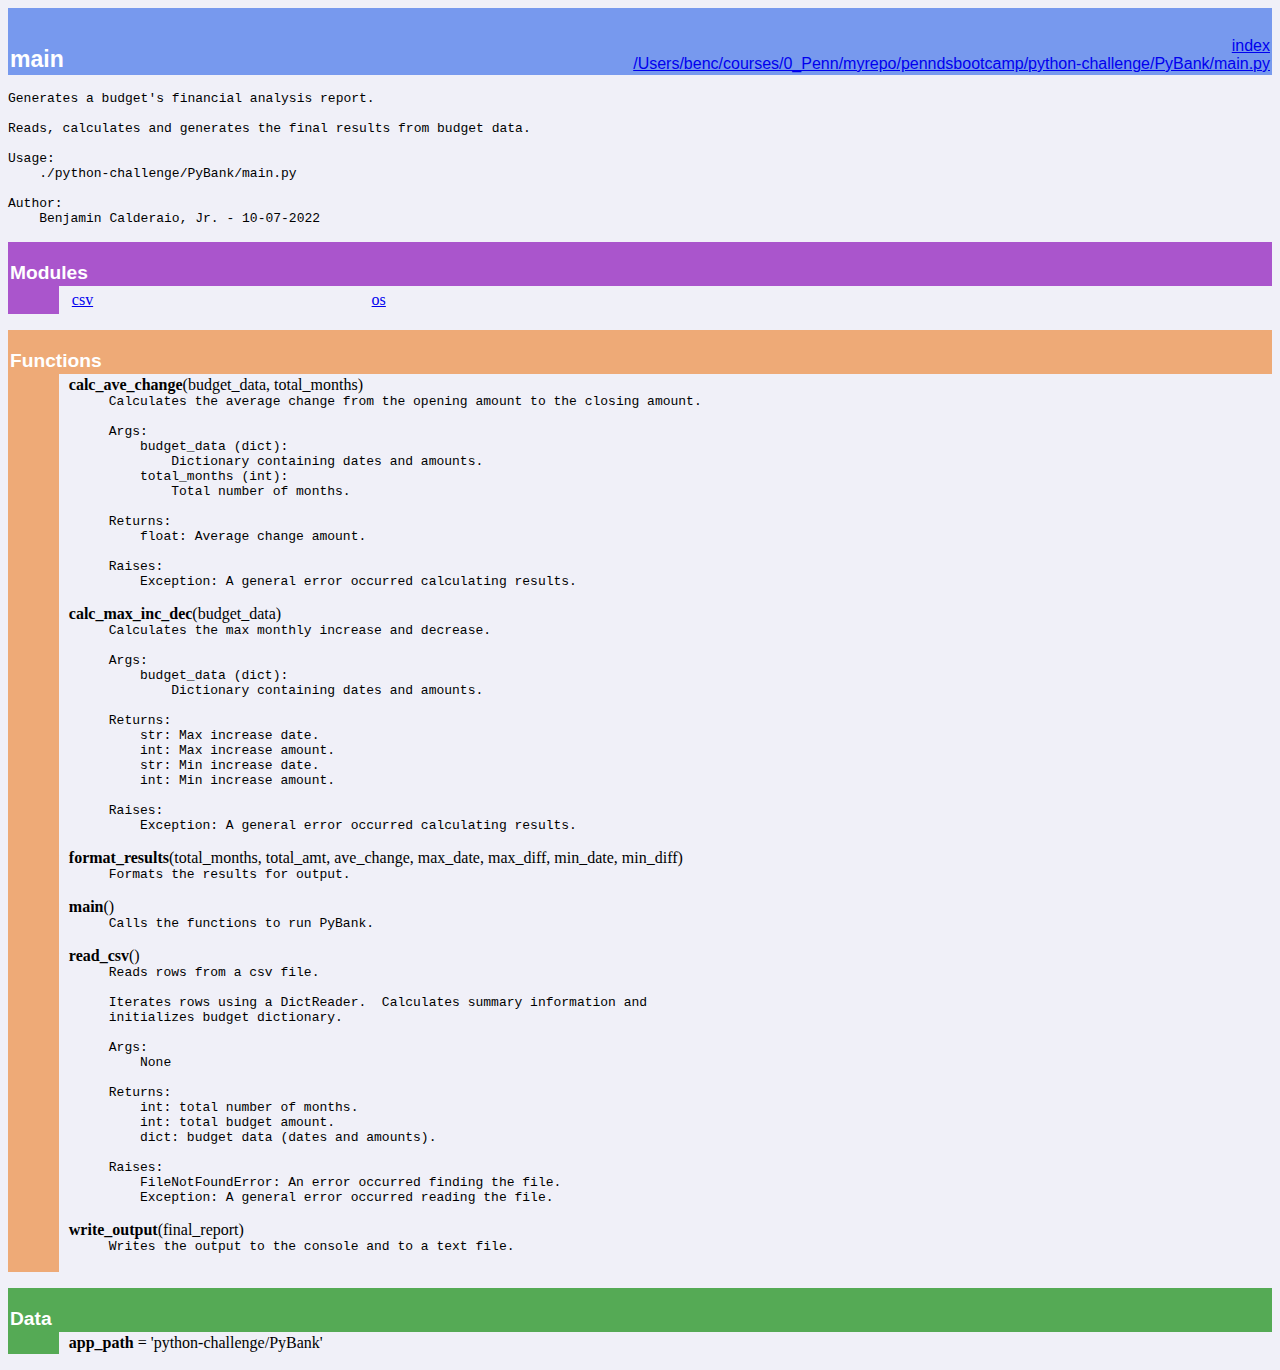
<file: python-challenge/PyBank/Resources/main.html>
<!DOCTYPE html PUBLIC "-//W3C//DTD HTML 4.0 Transitional//EN">
<html><head><title>Python: module main</title>
<meta http-equiv="Content-Type" content="text/html; charset=utf-8">
</head><body bgcolor="#f0f0f8">

<table width="100%" cellspacing=0 cellpadding=2 border=0 summary="heading">
<tr bgcolor="#7799ee">
<td valign=bottom>&nbsp;<br>
<font color="#ffffff" face="helvetica, arial">&nbsp;<br><big><big><strong>main</strong></big></big></font></td
><td align=right valign=bottom
><font color="#ffffff" face="helvetica, arial"><a href=".">index</a><br><a href="file:/Users/benc/courses/0_Penn/myrepo/penndsbootcamp/python-challenge/PyBank/main.py">/Users/benc/courses/0_Penn/myrepo/penndsbootcamp/python-challenge/PyBank/main.py</a></font></td></tr></table>
    <p><tt>Generates&nbsp;a&nbsp;budget's&nbsp;financial&nbsp;analysis&nbsp;report.<br>
&nbsp;<br>
Reads,&nbsp;calculates&nbsp;and&nbsp;generates&nbsp;the&nbsp;final&nbsp;results&nbsp;from&nbsp;budget&nbsp;data.<br>
&nbsp;<br>
Usage:<br>
&nbsp;&nbsp;&nbsp;&nbsp;./python-challenge/PyBank/main.py<br>
&nbsp;<br>
Author:<br>
&nbsp;&nbsp;&nbsp;&nbsp;Benjamin&nbsp;Calderaio,&nbsp;Jr.&nbsp;-&nbsp;10-07-2022</tt></p>
<p>
<table width="100%" cellspacing=0 cellpadding=2 border=0 summary="section">
<tr bgcolor="#aa55cc">
<td colspan=3 valign=bottom>&nbsp;<br>
<font color="#ffffff" face="helvetica, arial"><big><strong>Modules</strong></big></font></td></tr>
    
<tr><td bgcolor="#aa55cc"><tt>&nbsp;&nbsp;&nbsp;&nbsp;&nbsp;&nbsp;</tt></td><td>&nbsp;</td>
<td width="100%"><table width="100%" summary="list"><tr><td width="25%" valign=top><a href="csv.html">csv</a><br>
</td><td width="25%" valign=top><a href="os.html">os</a><br>
</td><td width="25%" valign=top></td><td width="25%" valign=top></td></tr></table></td></tr></table><p>
<table width="100%" cellspacing=0 cellpadding=2 border=0 summary="section">
<tr bgcolor="#eeaa77">
<td colspan=3 valign=bottom>&nbsp;<br>
<font color="#ffffff" face="helvetica, arial"><big><strong>Functions</strong></big></font></td></tr>
    
<tr><td bgcolor="#eeaa77"><tt>&nbsp;&nbsp;&nbsp;&nbsp;&nbsp;&nbsp;</tt></td><td>&nbsp;</td>
<td width="100%"><dl><dt><a name="-calc_ave_change"><strong>calc_ave_change</strong></a>(budget_data, total_months)</dt><dd><tt>Calculates&nbsp;the&nbsp;average&nbsp;change&nbsp;from&nbsp;the&nbsp;opening&nbsp;amount&nbsp;to&nbsp;the&nbsp;closing&nbsp;amount.<br>
&nbsp;<br>
Args:<br>
&nbsp;&nbsp;&nbsp;&nbsp;budget_data&nbsp;(dict):<br>
&nbsp;&nbsp;&nbsp;&nbsp;&nbsp;&nbsp;&nbsp;&nbsp;Dictionary&nbsp;containing&nbsp;dates&nbsp;and&nbsp;amounts.<br>
&nbsp;&nbsp;&nbsp;&nbsp;total_months&nbsp;(int):<br>
&nbsp;&nbsp;&nbsp;&nbsp;&nbsp;&nbsp;&nbsp;&nbsp;Total&nbsp;number&nbsp;of&nbsp;months.<br>
&nbsp;<br>
Returns:<br>
&nbsp;&nbsp;&nbsp;&nbsp;float:&nbsp;Average&nbsp;change&nbsp;amount.<br>
&nbsp;<br>
Raises:<br>
&nbsp;&nbsp;&nbsp;&nbsp;Exception:&nbsp;A&nbsp;general&nbsp;error&nbsp;occurred&nbsp;calculating&nbsp;results.</tt></dd></dl>
 <dl><dt><a name="-calc_max_inc_dec"><strong>calc_max_inc_dec</strong></a>(budget_data)</dt><dd><tt>Calculates&nbsp;the&nbsp;max&nbsp;monthly&nbsp;increase&nbsp;and&nbsp;decrease.<br>
&nbsp;<br>
Args:<br>
&nbsp;&nbsp;&nbsp;&nbsp;budget_data&nbsp;(dict):<br>
&nbsp;&nbsp;&nbsp;&nbsp;&nbsp;&nbsp;&nbsp;&nbsp;Dictionary&nbsp;containing&nbsp;dates&nbsp;and&nbsp;amounts.<br>
&nbsp;<br>
Returns:<br>
&nbsp;&nbsp;&nbsp;&nbsp;str:&nbsp;Max&nbsp;increase&nbsp;date.<br>
&nbsp;&nbsp;&nbsp;&nbsp;int:&nbsp;Max&nbsp;increase&nbsp;amount.<br>
&nbsp;&nbsp;&nbsp;&nbsp;str:&nbsp;Min&nbsp;increase&nbsp;date.<br>
&nbsp;&nbsp;&nbsp;&nbsp;int:&nbsp;Min&nbsp;increase&nbsp;amount.<br>
&nbsp;<br>
Raises:<br>
&nbsp;&nbsp;&nbsp;&nbsp;Exception:&nbsp;A&nbsp;general&nbsp;error&nbsp;occurred&nbsp;calculating&nbsp;results.</tt></dd></dl>
 <dl><dt><a name="-format_results"><strong>format_results</strong></a>(total_months, total_amt, ave_change, max_date, max_diff, min_date, min_diff)</dt><dd><tt>Formats&nbsp;the&nbsp;results&nbsp;for&nbsp;output.</tt></dd></dl>
 <dl><dt><a name="-main"><strong>main</strong></a>()</dt><dd><tt>Calls&nbsp;the&nbsp;functions&nbsp;to&nbsp;run&nbsp;PyBank.</tt></dd></dl>
 <dl><dt><a name="-read_csv"><strong>read_csv</strong></a>()</dt><dd><tt>Reads&nbsp;rows&nbsp;from&nbsp;a&nbsp;csv&nbsp;file.<br>
&nbsp;<br>
Iterates&nbsp;rows&nbsp;using&nbsp;a&nbsp;DictReader.&nbsp;&nbsp;Calculates&nbsp;summary&nbsp;information&nbsp;and&nbsp;<br>
initializes&nbsp;budget&nbsp;dictionary.<br>
&nbsp;<br>
Args:<br>
&nbsp;&nbsp;&nbsp;&nbsp;None<br>
&nbsp;<br>
Returns:<br>
&nbsp;&nbsp;&nbsp;&nbsp;int:&nbsp;total&nbsp;number&nbsp;of&nbsp;months.<br>
&nbsp;&nbsp;&nbsp;&nbsp;int:&nbsp;total&nbsp;budget&nbsp;amount.<br>
&nbsp;&nbsp;&nbsp;&nbsp;dict:&nbsp;budget&nbsp;data&nbsp;(dates&nbsp;and&nbsp;amounts).<br>
&nbsp;<br>
Raises:<br>
&nbsp;&nbsp;&nbsp;&nbsp;FileNotFoundError:&nbsp;An&nbsp;error&nbsp;occurred&nbsp;finding&nbsp;the&nbsp;file.<br>
&nbsp;&nbsp;&nbsp;&nbsp;Exception:&nbsp;A&nbsp;general&nbsp;error&nbsp;occurred&nbsp;reading&nbsp;the&nbsp;file.</tt></dd></dl>
 <dl><dt><a name="-write_output"><strong>write_output</strong></a>(final_report)</dt><dd><tt>Writes&nbsp;the&nbsp;output&nbsp;to&nbsp;the&nbsp;console&nbsp;and&nbsp;to&nbsp;a&nbsp;text&nbsp;file.</tt></dd></dl>
</td></tr></table><p>
<table width="100%" cellspacing=0 cellpadding=2 border=0 summary="section">
<tr bgcolor="#55aa55">
<td colspan=3 valign=bottom>&nbsp;<br>
<font color="#ffffff" face="helvetica, arial"><big><strong>Data</strong></big></font></td></tr>
    
<tr><td bgcolor="#55aa55"><tt>&nbsp;&nbsp;&nbsp;&nbsp;&nbsp;&nbsp;</tt></td><td>&nbsp;</td>
<td width="100%"><strong>app_path</strong> = 'python-challenge/PyBank'</td></tr></table>
</body></html>
</file>
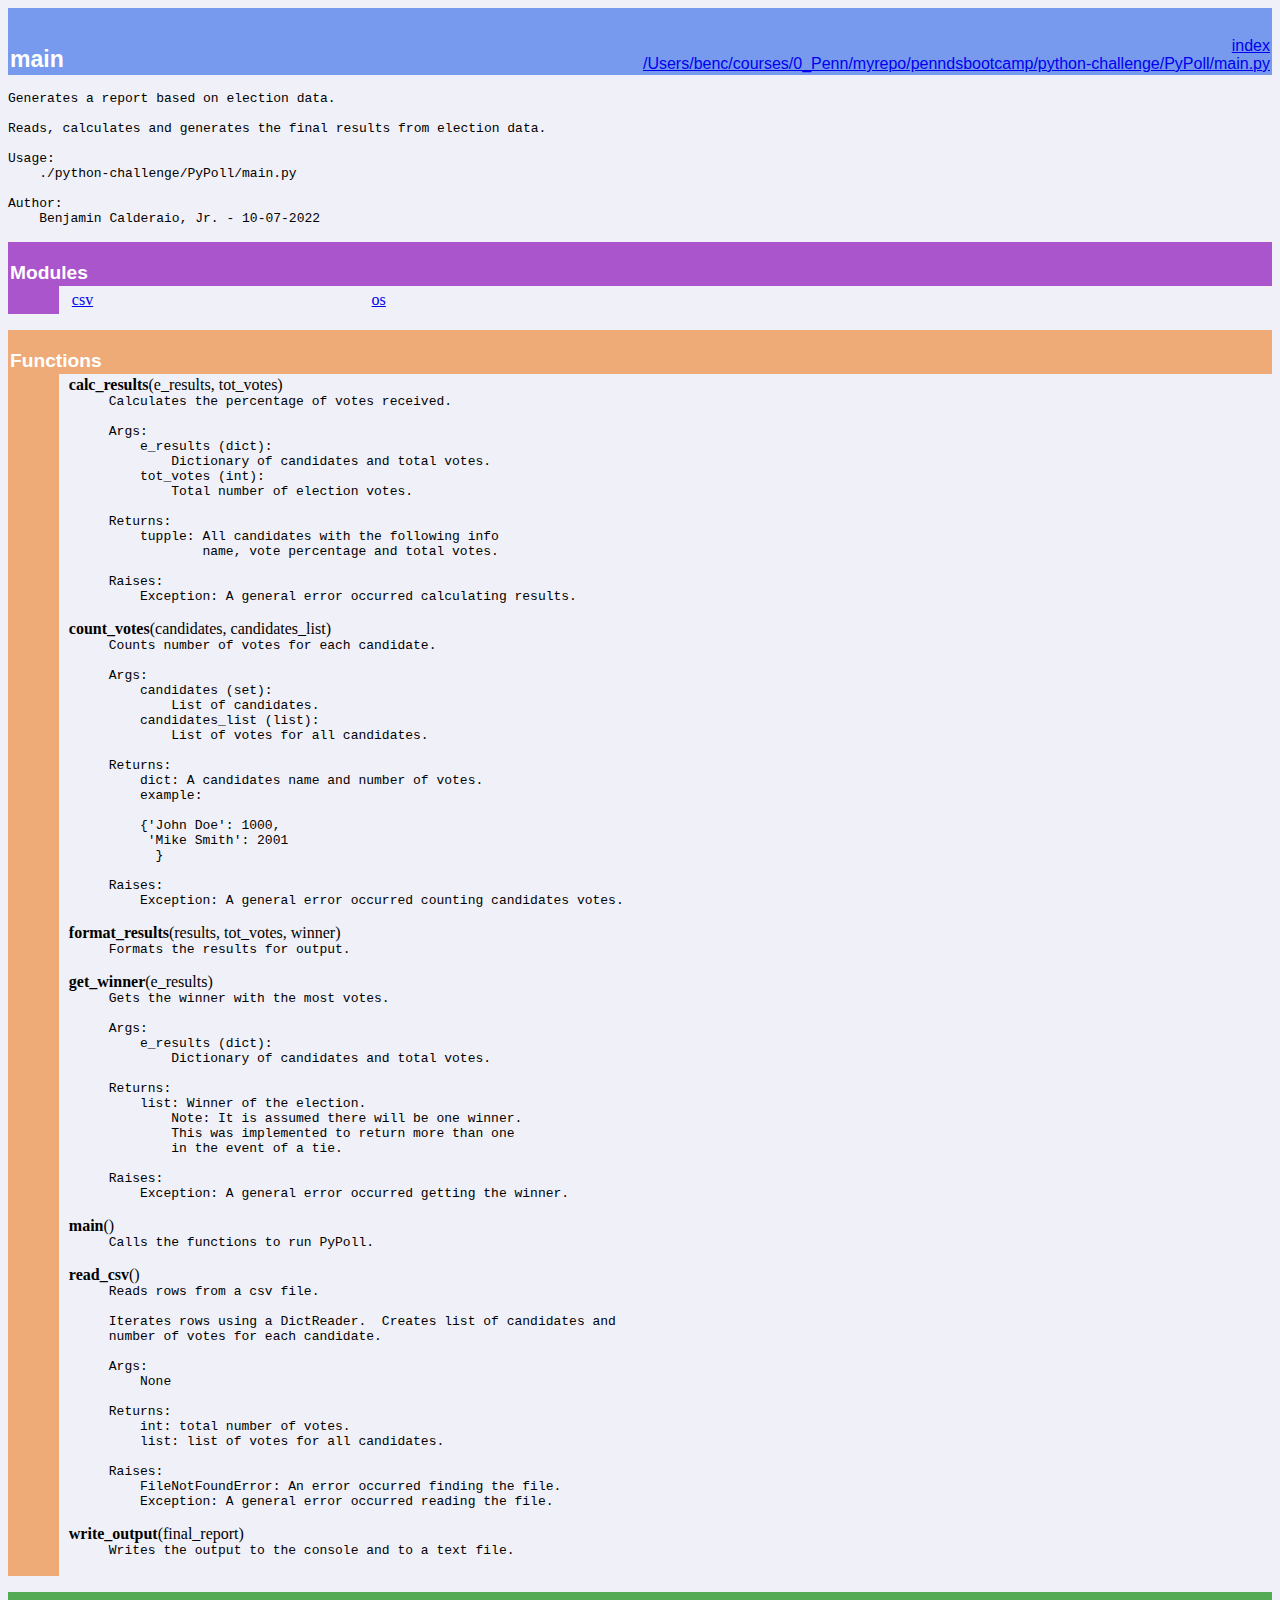
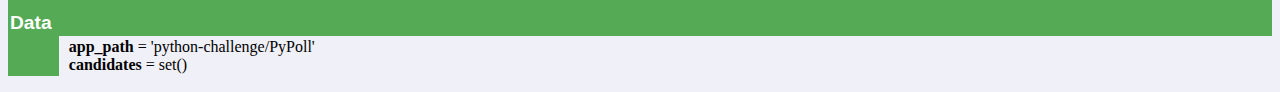
<file: python-challenge/PyPoll/Resources/main.html>
<!DOCTYPE html PUBLIC "-//W3C//DTD HTML 4.0 Transitional//EN">
<html><head><title>Python: module main</title>
<meta http-equiv="Content-Type" content="text/html; charset=utf-8">
</head><body bgcolor="#f0f0f8">

<table width="100%" cellspacing=0 cellpadding=2 border=0 summary="heading">
<tr bgcolor="#7799ee">
<td valign=bottom>&nbsp;<br>
<font color="#ffffff" face="helvetica, arial">&nbsp;<br><big><big><strong>main</strong></big></big></font></td
><td align=right valign=bottom
><font color="#ffffff" face="helvetica, arial"><a href=".">index</a><br><a href="file:/Users/benc/courses/0_Penn/myrepo/penndsbootcamp/python-challenge/PyPoll/main.py">/Users/benc/courses/0_Penn/myrepo/penndsbootcamp/python-challenge/PyPoll/main.py</a></font></td></tr></table>
    <p><tt>Generates&nbsp;a&nbsp;report&nbsp;based&nbsp;on&nbsp;election&nbsp;data.<br>
&nbsp;<br>
Reads,&nbsp;calculates&nbsp;and&nbsp;generates&nbsp;the&nbsp;final&nbsp;results&nbsp;from&nbsp;election&nbsp;data.<br>
&nbsp;<br>
Usage:<br>
&nbsp;&nbsp;&nbsp;&nbsp;./python-challenge/PyPoll/main.py<br>
&nbsp;<br>
Author:<br>
&nbsp;&nbsp;&nbsp;&nbsp;Benjamin&nbsp;Calderaio,&nbsp;Jr.&nbsp;-&nbsp;10-07-2022</tt></p>
<p>
<table width="100%" cellspacing=0 cellpadding=2 border=0 summary="section">
<tr bgcolor="#aa55cc">
<td colspan=3 valign=bottom>&nbsp;<br>
<font color="#ffffff" face="helvetica, arial"><big><strong>Modules</strong></big></font></td></tr>
    
<tr><td bgcolor="#aa55cc"><tt>&nbsp;&nbsp;&nbsp;&nbsp;&nbsp;&nbsp;</tt></td><td>&nbsp;</td>
<td width="100%"><table width="100%" summary="list"><tr><td width="25%" valign=top><a href="csv.html">csv</a><br>
</td><td width="25%" valign=top><a href="os.html">os</a><br>
</td><td width="25%" valign=top></td><td width="25%" valign=top></td></tr></table></td></tr></table><p>
<table width="100%" cellspacing=0 cellpadding=2 border=0 summary="section">
<tr bgcolor="#eeaa77">
<td colspan=3 valign=bottom>&nbsp;<br>
<font color="#ffffff" face="helvetica, arial"><big><strong>Functions</strong></big></font></td></tr>
    
<tr><td bgcolor="#eeaa77"><tt>&nbsp;&nbsp;&nbsp;&nbsp;&nbsp;&nbsp;</tt></td><td>&nbsp;</td>
<td width="100%"><dl><dt><a name="-calc_results"><strong>calc_results</strong></a>(e_results, tot_votes)</dt><dd><tt>Calculates&nbsp;the&nbsp;percentage&nbsp;of&nbsp;votes&nbsp;received.<br>
&nbsp;<br>
Args:<br>
&nbsp;&nbsp;&nbsp;&nbsp;e_results&nbsp;(dict):<br>
&nbsp;&nbsp;&nbsp;&nbsp;&nbsp;&nbsp;&nbsp;&nbsp;Dictionary&nbsp;of&nbsp;candidates&nbsp;and&nbsp;total&nbsp;votes.<br>
&nbsp;&nbsp;&nbsp;&nbsp;tot_votes&nbsp;(int):<br>
&nbsp;&nbsp;&nbsp;&nbsp;&nbsp;&nbsp;&nbsp;&nbsp;Total&nbsp;number&nbsp;of&nbsp;election&nbsp;votes.<br>
&nbsp;<br>
Returns:<br>
&nbsp;&nbsp;&nbsp;&nbsp;tupple:&nbsp;All&nbsp;candidates&nbsp;with&nbsp;the&nbsp;following&nbsp;info<br>
&nbsp;&nbsp;&nbsp;&nbsp;&nbsp;&nbsp;&nbsp;&nbsp;&nbsp;&nbsp;&nbsp;&nbsp;name,&nbsp;vote&nbsp;percentage&nbsp;and&nbsp;total&nbsp;votes.<br>
&nbsp;<br>
Raises:<br>
&nbsp;&nbsp;&nbsp;&nbsp;Exception:&nbsp;A&nbsp;general&nbsp;error&nbsp;occurred&nbsp;calculating&nbsp;results.</tt></dd></dl>
 <dl><dt><a name="-count_votes"><strong>count_votes</strong></a>(candidates, candidates_list)</dt><dd><tt>Counts&nbsp;number&nbsp;of&nbsp;votes&nbsp;for&nbsp;each&nbsp;candidate.<br>
&nbsp;<br>
Args:<br>
&nbsp;&nbsp;&nbsp;&nbsp;candidates&nbsp;(set):<br>
&nbsp;&nbsp;&nbsp;&nbsp;&nbsp;&nbsp;&nbsp;&nbsp;List&nbsp;of&nbsp;candidates.<br>
&nbsp;&nbsp;&nbsp;&nbsp;candidates_list&nbsp;(list):<br>
&nbsp;&nbsp;&nbsp;&nbsp;&nbsp;&nbsp;&nbsp;&nbsp;List&nbsp;of&nbsp;votes&nbsp;for&nbsp;all&nbsp;candidates.<br>
&nbsp;<br>
Returns:<br>
&nbsp;&nbsp;&nbsp;&nbsp;dict:&nbsp;A&nbsp;candidates&nbsp;name&nbsp;and&nbsp;number&nbsp;of&nbsp;votes.<br>
&nbsp;&nbsp;&nbsp;&nbsp;example:<br>
&nbsp;<br>
&nbsp;&nbsp;&nbsp;&nbsp;{'John&nbsp;Doe':&nbsp;1000,<br>
&nbsp;&nbsp;&nbsp;&nbsp;&nbsp;'Mike&nbsp;Smith':&nbsp;2001<br>
&nbsp;&nbsp;&nbsp;&nbsp;&nbsp;&nbsp;}<br>
&nbsp;<br>
Raises:<br>
&nbsp;&nbsp;&nbsp;&nbsp;Exception:&nbsp;A&nbsp;general&nbsp;error&nbsp;occurred&nbsp;counting&nbsp;candidates&nbsp;votes.</tt></dd></dl>
 <dl><dt><a name="-format_results"><strong>format_results</strong></a>(results, tot_votes, winner)</dt><dd><tt>Formats&nbsp;the&nbsp;results&nbsp;for&nbsp;output.</tt></dd></dl>
 <dl><dt><a name="-get_winner"><strong>get_winner</strong></a>(e_results)</dt><dd><tt>Gets&nbsp;the&nbsp;winner&nbsp;with&nbsp;the&nbsp;most&nbsp;votes.<br>
&nbsp;<br>
Args:<br>
&nbsp;&nbsp;&nbsp;&nbsp;e_results&nbsp;(dict):<br>
&nbsp;&nbsp;&nbsp;&nbsp;&nbsp;&nbsp;&nbsp;&nbsp;Dictionary&nbsp;of&nbsp;candidates&nbsp;and&nbsp;total&nbsp;votes.<br>
&nbsp;<br>
Returns:<br>
&nbsp;&nbsp;&nbsp;&nbsp;list:&nbsp;Winner&nbsp;of&nbsp;the&nbsp;election.<br>
&nbsp;&nbsp;&nbsp;&nbsp;&nbsp;&nbsp;&nbsp;&nbsp;Note:&nbsp;It&nbsp;is&nbsp;assumed&nbsp;there&nbsp;will&nbsp;be&nbsp;one&nbsp;winner.<br>
&nbsp;&nbsp;&nbsp;&nbsp;&nbsp;&nbsp;&nbsp;&nbsp;This&nbsp;was&nbsp;implemented&nbsp;to&nbsp;return&nbsp;more&nbsp;than&nbsp;one<br>
&nbsp;&nbsp;&nbsp;&nbsp;&nbsp;&nbsp;&nbsp;&nbsp;in&nbsp;the&nbsp;event&nbsp;of&nbsp;a&nbsp;tie.<br>
&nbsp;<br>
Raises:<br>
&nbsp;&nbsp;&nbsp;&nbsp;Exception:&nbsp;A&nbsp;general&nbsp;error&nbsp;occurred&nbsp;getting&nbsp;the&nbsp;winner.</tt></dd></dl>
 <dl><dt><a name="-main"><strong>main</strong></a>()</dt><dd><tt>Calls&nbsp;the&nbsp;functions&nbsp;to&nbsp;run&nbsp;PyPoll.</tt></dd></dl>
 <dl><dt><a name="-read_csv"><strong>read_csv</strong></a>()</dt><dd><tt>Reads&nbsp;rows&nbsp;from&nbsp;a&nbsp;csv&nbsp;file.<br>
&nbsp;<br>
Iterates&nbsp;rows&nbsp;using&nbsp;a&nbsp;DictReader.&nbsp;&nbsp;Creates&nbsp;list&nbsp;of&nbsp;candidates&nbsp;and<br>
number&nbsp;of&nbsp;votes&nbsp;for&nbsp;each&nbsp;candidate.<br>
&nbsp;<br>
Args:<br>
&nbsp;&nbsp;&nbsp;&nbsp;None<br>
&nbsp;<br>
Returns:<br>
&nbsp;&nbsp;&nbsp;&nbsp;int:&nbsp;total&nbsp;number&nbsp;of&nbsp;votes.<br>
&nbsp;&nbsp;&nbsp;&nbsp;list:&nbsp;list&nbsp;of&nbsp;votes&nbsp;for&nbsp;all&nbsp;candidates.<br>
&nbsp;<br>
Raises:<br>
&nbsp;&nbsp;&nbsp;&nbsp;FileNotFoundError:&nbsp;An&nbsp;error&nbsp;occurred&nbsp;finding&nbsp;the&nbsp;file.<br>
&nbsp;&nbsp;&nbsp;&nbsp;Exception:&nbsp;A&nbsp;general&nbsp;error&nbsp;occurred&nbsp;reading&nbsp;the&nbsp;file.</tt></dd></dl>
 <dl><dt><a name="-write_output"><strong>write_output</strong></a>(final_report)</dt><dd><tt>Writes&nbsp;the&nbsp;output&nbsp;to&nbsp;the&nbsp;console&nbsp;and&nbsp;to&nbsp;a&nbsp;text&nbsp;file.</tt></dd></dl>
</td></tr></table><p>
<table width="100%" cellspacing=0 cellpadding=2 border=0 summary="section">
<tr bgcolor="#55aa55">
<td colspan=3 valign=bottom>&nbsp;<br>
<font color="#ffffff" face="helvetica, arial"><big><strong>Data</strong></big></font></td></tr>
    
<tr><td bgcolor="#55aa55"><tt>&nbsp;&nbsp;&nbsp;&nbsp;&nbsp;&nbsp;</tt></td><td>&nbsp;</td>
<td width="100%"><strong>app_path</strong> = 'python-challenge/PyPoll'<br>
<strong>candidates</strong> = set()</td></tr></table>
</body></html>
</file>
<file: web-design-challenge/assets/css/styles.css>
.navbar {
  background: lightseagreen;
}

.navbar-brand{
  font-style: normal;
  text-decoration-color: red;
}

body{
  margin: 20px;
}

.body-wrap {
  margin: 20px;
  text-align: center;
}

.img-wrap {
  float: left;
  margin: 5px;
}

.p-wrap {
  text-align: justify;
  font-size: 15px;
  margin: 20px;
}
h3, h4{
  margin: 20px;
  color:lightseagreen;
}

.col-center-text {
  text-align: center;
}

.img-center {
  display: block;
  margin-left: auto;
  margin-right: auto;
  width: 50%;
}
.div-table{
  margin-left: 20px;
}
table{
  border: 0;
  width: 100%;
  font-size: 11px;
  font-style: normal;
}
tr{
  text-align: left;
  font-style: normal;
}
tr:nth-child(even){
  background-color: #f2f2f2;
}
th{
  text-align: left;
  font-style: normal;
  /* font-size: 12px; */
  padding: 0 5px;
}
td{
  padding: 0 5px;
}

/* Adding media queries to show the drop-down, and hide the navbar when the screen is smaller than 480 pixels */
/* @media (max-width: 480px) {
  .navbar li {
    padding: 10px;
  }

    .navbar ul {
    visibility: hidden;
  }

  #nav-select {
    visibility: visible;
  }
} */
</file>
